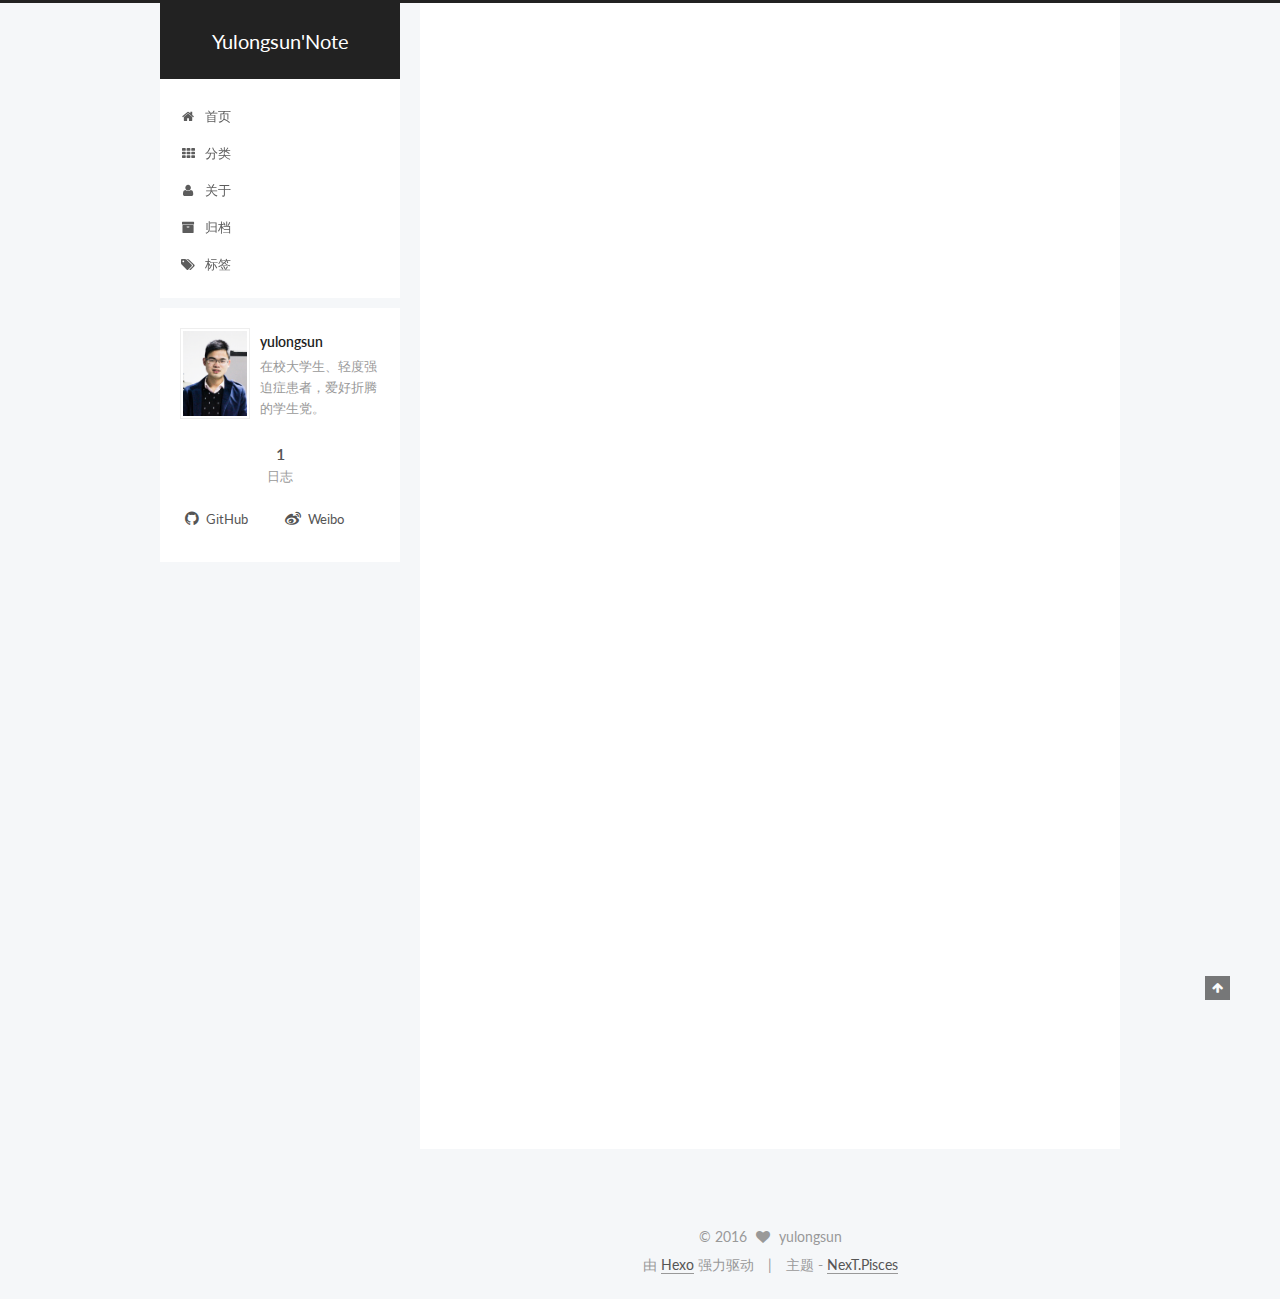
<file: index.html>
<!doctype html>



  


<html class="theme-next pisces use-motion">
<head>
  <meta charset="UTF-8"/>
<meta http-equiv="X-UA-Compatible" content="IE=edge,chrome=1" />
<meta name="viewport" content="width=device-width, initial-scale=1, maximum-scale=1"/>



<meta http-equiv="Cache-Control" content="no-transform" />
<meta http-equiv="Cache-Control" content="no-siteapp" />












  <link href="/vendors/fancybox/source/jquery.fancybox.css?v=2.1.5" rel="stylesheet" type="text/css"/>




  <link href="//fonts.googleapis.com/css?family=Lato:300,400,700,400italic&subset=latin,latin-ext" rel="stylesheet" type="text/css">



<link href="/vendors/font-awesome/css/font-awesome.min.css?v=4.4.0" rel="stylesheet" type="text/css" />

<link href="/css/main.css?v=0.5.0" rel="stylesheet" type="text/css" />


  <meta name="keywords" content="yulongsun" />








  <link rel="shortcut icon" type="image/x-icon" href="/favicon.ico?v=0.5.0" />






<meta name="description" content="在校大学生、轻度强迫症患者，爱好折腾的学生党。">
<meta property="og:type" content="website">
<meta property="og:title" content="Yulongsun'Note">
<meta property="og:url" content="http://yoursite.com/index.html">
<meta property="og:site_name" content="Yulongsun'Note">
<meta property="og:description" content="在校大学生、轻度强迫症患者，爱好折腾的学生党。">
<meta name="twitter:card" content="summary">
<meta name="twitter:title" content="Yulongsun'Note">
<meta name="twitter:description" content="在校大学生、轻度强迫症患者，爱好折腾的学生党。">



<script type="text/javascript" id="hexo.configuration">
  var NexT = window.NexT || {};
  var CONFIG = {
    scheme: 'Pisces',
    sidebar: {"position":"left","display":"post"},
    fancybox: true,
    motion: true,
    duoshuo: {
      userId: 0,
      author: '博主'
    }
  };
</script>

  <title> Yulongsun'Note </title>
</head>

<body itemscope itemtype="http://schema.org/WebPage" lang="zh-Hans">

  



  <script type="text/javascript">
    var _hmt = _hmt || [];
    (function() {
      var hm = document.createElement("script");
      hm.src = "//hm.baidu.com/hm.js?61d3ec9eb607067ec96288c03664ef80";
      var s = document.getElementsByTagName("script")[0];
      s.parentNode.insertBefore(hm, s);
    })();
  </script>








  
  
    
  

  <div class="container one-collumn sidebar-position-left 
   page-home 
 ">
    <div class="headband"></div>

    <header id="header" class="header" itemscope itemtype="http://schema.org/WPHeader">
      <div class="header-inner"><div class="site-meta ">
  

  <div class="custom-logo-site-title">
    <a href="/"  class="brand" rel="start">
      <span class="logo-line-before"><i></i></span>
      <span class="site-title">Yulongsun'Note</span>
      <span class="logo-line-after"><i></i></span>
    </a>
  </div>
  <p class="site-subtitle"></p>
</div>

<div class="site-nav-toggle">
  <button>
    <span class="btn-bar"></span>
    <span class="btn-bar"></span>
    <span class="btn-bar"></span>
  </button>
</div>

<nav class="site-nav">
  

  
    <ul id="menu" class="menu">
      
        
        <li class="menu-item menu-item-home">
          <a href="/" rel="section">
            
              <i class="menu-item-icon fa fa-home fa-fw"></i> <br />
            
            首页
          </a>
        </li>
      
        
        <li class="menu-item menu-item-categories">
          <a href="/categories" rel="section">
            
              <i class="menu-item-icon fa fa-th fa-fw"></i> <br />
            
            分类
          </a>
        </li>
      
        
        <li class="menu-item menu-item-about">
          <a href="/about" rel="section">
            
              <i class="menu-item-icon fa fa-user fa-fw"></i> <br />
            
            关于
          </a>
        </li>
      
        
        <li class="menu-item menu-item-archives">
          <a href="/archives" rel="section">
            
              <i class="menu-item-icon fa fa-archive fa-fw"></i> <br />
            
            归档
          </a>
        </li>
      
        
        <li class="menu-item menu-item-tags">
          <a href="/tags" rel="section">
            
              <i class="menu-item-icon fa fa-tags fa-fw"></i> <br />
            
            标签
          </a>
        </li>
      

      
    </ul>
  

  
</nav>

 </div>
    </header>

    <main id="main" class="main">
      <div class="main-inner">
        <div class="content-wrap">
          <div id="content" class="content">
            
  <section id="posts" class="posts-expand">
    
      

  
  

  
  
  

  <article class="post post-type-normal " itemscope itemtype="http://schema.org/Article">

    
      <header class="post-header">

        
        
          <h1 class="post-title" itemprop="name headline">
            
            
              
                
                <a class="post-title-link" href="/2016/03/25/hello-world/" itemprop="url">
                  Hello World
                </a>
              
            
          </h1>
        

        <div class="post-meta">
          <span class="post-time">
            <span class="post-meta-item-icon">
              <i class="fa fa-calendar-o"></i>
            </span>
            <span class="post-meta-item-text">发表于</span>
            <time itemprop="dateCreated" datetime="2016-03-25T00:26:24+08:00" content="2016-03-25">
              2016-03-25
            </time>
          </span>

          

          
            
              <span class="post-comments-count">
                &nbsp; | &nbsp;
                <a href="/2016/03/25/hello-world/#comments" itemprop="discussionUrl">
                  <span class="post-comments-count ds-thread-count" data-thread-key="2016/03/25/hello-world/" itemprop="commentsCount"></span>
                </a>
              </span>
            
          

          

          
          

        </div>
      </header>
    


    <div class="post-body" itemprop="articleBody">

      
      

      
        
          
            <p>Welcome to <a href="https://hexo.io/" target="_blank" rel="external">Hexo</a>! This is your very first post. Check <a href="https://hexo.io/docs/" target="_blank" rel="external">documentation</a> for more info. If you get any problems when using Hexo, you can find the answer in <a href="https://hexo.io/docs/troubleshooting.html" target="_blank" rel="external">troubleshooting</a> or you can ask me on <a href="https://github.com/hexojs/hexo/issues" target="_blank" rel="external">GitHub</a>.</p>
<h2 id="Quick-Start"><a href="#Quick-Start" class="headerlink" title="Quick Start"></a>Quick Start</h2><h3 id="Create-a-new-post"><a href="#Create-a-new-post" class="headerlink" title="Create a new post"></a>Create a new post</h3><figure class="highlight bash"><table><tr><td class="gutter"><pre><span class="line">1</span><br></pre></td><td class="code"><pre><span class="line">$ hexo new <span class="string">"My New Post"</span></span><br></pre></td></tr></table></figure>
<p>More info: <a href="https://hexo.io/docs/writing.html" target="_blank" rel="external">Writing</a></p>
<h3 id="Run-server"><a href="#Run-server" class="headerlink" title="Run server"></a>Run server</h3><figure class="highlight bash"><table><tr><td class="gutter"><pre><span class="line">1</span><br></pre></td><td class="code"><pre><span class="line">$ hexo server</span><br></pre></td></tr></table></figure>
<p>More info: <a href="https://hexo.io/docs/server.html" target="_blank" rel="external">Server</a></p>
<h3 id="Generate-static-files"><a href="#Generate-static-files" class="headerlink" title="Generate static files"></a>Generate static files</h3><figure class="highlight bash"><table><tr><td class="gutter"><pre><span class="line">1</span><br></pre></td><td class="code"><pre><span class="line">$ hexo generate</span><br></pre></td></tr></table></figure>
<p>More info: <a href="https://hexo.io/docs/generating.html" target="_blank" rel="external">Generating</a></p>
<h3 id="Deploy-to-remote-sites"><a href="#Deploy-to-remote-sites" class="headerlink" title="Deploy to remote sites"></a>Deploy to remote sites</h3><figure class="highlight bash"><table><tr><td class="gutter"><pre><span class="line">1</span><br></pre></td><td class="code"><pre><span class="line">$ hexo deploy</span><br></pre></td></tr></table></figure>
<p>More info: <a href="https://hexo.io/docs/deployment.html" target="_blank" rel="external">Deployment</a></p>

          
        
      
    </div>

    <div>
      
    </div>

    <footer class="post-footer">
      

      

      
      
        <div class="post-eof"></div>
      
    </footer>
  </article>


    
  </section>

  


          </div>
          


          

        </div>
        
          
  
  <div class="sidebar-toggle">
    <div class="sidebar-toggle-line-wrap">
      <span class="sidebar-toggle-line sidebar-toggle-line-first"></span>
      <span class="sidebar-toggle-line sidebar-toggle-line-middle"></span>
      <span class="sidebar-toggle-line sidebar-toggle-line-last"></span>
    </div>
  </div>

  <aside id="sidebar" class="sidebar">
    <div class="sidebar-inner">

      

      

      <section class="site-overview sidebar-panel  sidebar-panel-active ">
        <div class="site-author motion-element" itemprop="author" itemscope itemtype="http://schema.org/Person">
          <img class="site-author-image" itemprop="image"
               src="/images/avatar.png"
               alt="yulongsun" />
          <p class="site-author-name" itemprop="name">yulongsun</p>
          <p class="site-description motion-element" itemprop="description">在校大学生、轻度强迫症患者，爱好折腾的学生党。</p>
        </div>
        <nav class="site-state motion-element">
          <div class="site-state-item site-state-posts">
            <a href="/archives">
              <span class="site-state-item-count">1</span>
              <span class="site-state-item-name">日志</span>
            </a>
          </div>

          

          

        </nav>

        

        <div class="links-of-author motion-element">
          
            
              <span class="links-of-author-item">
                <a href="https://github.com/769824456/" target="_blank">
                  
                    <i class="fa fa-github"></i> GitHub
                  
                </a>
              </span>
            
              <span class="links-of-author-item">
                <a href="http://weibo.com/p/1005052477239215/home" target="_blank">
                  
                    <i class="fa fa-weibo"></i> Weibo
                  
                </a>
              </span>
            
          
        </div>

        
        

        
        <div class="links-of-blogroll motion-element">
          
        </div>

      </section>

      

    </div>
  </aside>


        
      </div>
    </main>

    <footer id="footer" class="footer">
      <div class="footer-inner">
        <div class="copyright" >
  
  &copy; 
  <span itemprop="copyrightYear">2016</span>
  <span class="with-love">
    <i class="fa fa-heart"></i>
  </span>
  <span class="author" itemprop="copyrightHolder">yulongsun</span>
</div>

<div class="powered-by">
  由 <a class="theme-link" href="http://hexo.io">Hexo</a> 强力驱动
</div>

<div class="theme-info">
  主题 -
  <a class="theme-link" href="https://github.com/iissnan/hexo-theme-next">
    NexT.Pisces
  </a>
</div>



      </div>
    </footer>

    <div class="back-to-top">
      <i class="fa fa-arrow-up"></i>
    </div>
  </div>

  


  




<script type="text/javascript">
  if (Object.prototype.toString.call(window.Promise) !== '[object Function]') {
    window.Promise = null;
  }
</script>


  <script type="text/javascript" src="/vendors/jquery/index.js?v=2.1.3"></script>

  <script type="text/javascript" src="/vendors/fastclick/lib/fastclick.min.js?v=1.0.6"></script>

  <script type="text/javascript" src="/vendors/jquery_lazyload/jquery.lazyload.js?v=1.9.7"></script>

  <script type="text/javascript" src="/vendors/velocity/velocity.min.js"></script>

  <script type="text/javascript" src="/vendors/velocity/velocity.ui.min.js"></script>

  <script type="text/javascript" src="/vendors/fancybox/source/jquery.fancybox.pack.js"></script>


  


  <script type="text/javascript" src="/js/src/utils.js?v=0.5.0"></script>

  <script type="text/javascript" src="/js/src/motion.js?v=0.5.0"></script>



  
  


  <script type="text/javascript" src="/js/src/affix.js?v=0.5.0"></script>

  <script type="text/javascript" src="/js/src/schemes/pisces.js?v=0.5.0"></script>



  

  


  <script type="text/javascript" src="/js/src/bootstrap.js?v=0.5.0"></script>



  

  
    
  

  <script type="text/javascript">
    var duoshuoQuery = {short_name:"yulongsun0425"};
    (function() {
      var ds = document.createElement('script');
      ds.type = 'text/javascript';ds.async = true;
      ds.id = 'duoshuo-script';
      ds.src = (document.location.protocol == 'https:' ? 'https:' : 'http:') + '//static.duoshuo.com/embed.js';
      ds.charset = 'UTF-8';
      (document.getElementsByTagName('head')[0]
      || document.getElementsByTagName('body')[0]).appendChild(ds);
    })();
  </script>

  
    
  





  
  
  

  

  

</body>
</html>
</file>
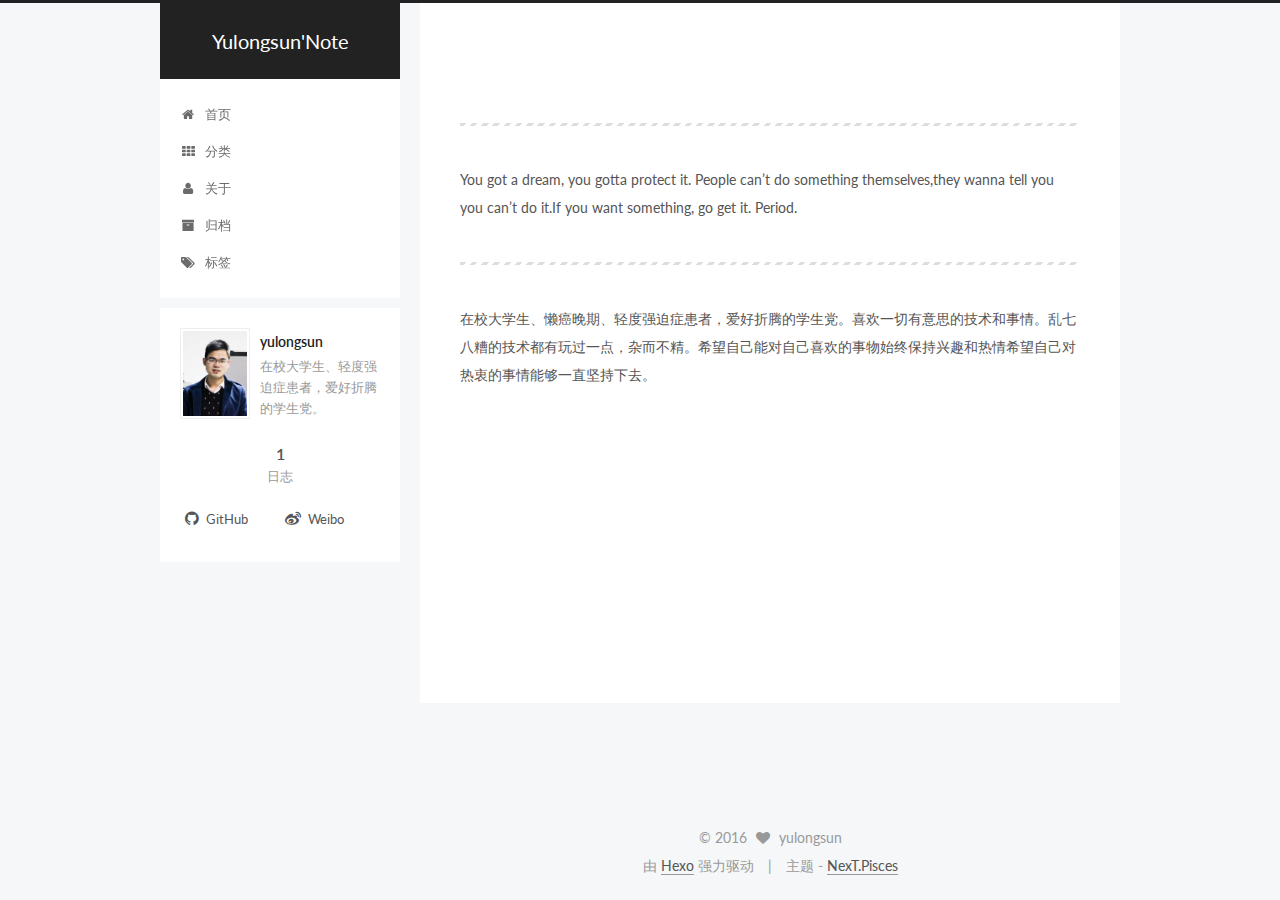
<file: about/index.html>
<!doctype html>



  


<html class="theme-next pisces use-motion">
<head>
  <meta charset="UTF-8"/>
<meta http-equiv="X-UA-Compatible" content="IE=edge,chrome=1" />
<meta name="viewport" content="width=device-width, initial-scale=1, maximum-scale=1"/>



<meta http-equiv="Cache-Control" content="no-transform" />
<meta http-equiv="Cache-Control" content="no-siteapp" />












  <link href="/vendors/fancybox/source/jquery.fancybox.css?v=2.1.5" rel="stylesheet" type="text/css"/>




  <link href="//fonts.googleapis.com/css?family=Lato:300,400,700,400italic&subset=latin,latin-ext" rel="stylesheet" type="text/css">



<link href="/vendors/font-awesome/css/font-awesome.min.css?v=4.4.0" rel="stylesheet" type="text/css" />

<link href="/css/main.css?v=0.5.0" rel="stylesheet" type="text/css" />


  <meta name="keywords" content="yulongsun" />








  <link rel="shortcut icon" type="image/x-icon" href="/favicon.ico?v=0.5.0" />






<meta name="description" content="You got a dream, you gotta protect it. People can’t do something themselves,they wanna tell you you can’t do it.If you want something, go get it. Period.

在校大学生、懒癌晚期、轻度强迫症患者，爱好折腾的学生党。喜欢一切有意思的技术和事情。乱七">
<meta property="og:type" content="website">
<meta property="og:title" content="关于">
<meta property="og:url" content="http://yoursite.com/about/index.html">
<meta property="og:site_name" content="Yulongsun'Note">
<meta property="og:description" content="You got a dream, you gotta protect it. People can’t do something themselves,they wanna tell you you can’t do it.If you want something, go get it. Period.

在校大学生、懒癌晚期、轻度强迫症患者，爱好折腾的学生党。喜欢一切有意思的技术和事情。乱七">
<meta property="og:updated_time" content="2016-03-24T18:02:54.168Z">
<meta name="twitter:card" content="summary">
<meta name="twitter:title" content="关于">
<meta name="twitter:description" content="You got a dream, you gotta protect it. People can’t do something themselves,they wanna tell you you can’t do it.If you want something, go get it. Period.

在校大学生、懒癌晚期、轻度强迫症患者，爱好折腾的学生党。喜欢一切有意思的技术和事情。乱七">



<script type="text/javascript" id="hexo.configuration">
  var NexT = window.NexT || {};
  var CONFIG = {
    scheme: 'Pisces',
    sidebar: {"position":"left","display":"post"},
    fancybox: true,
    motion: true,
    duoshuo: {
      userId: 0,
      author: '博主'
    }
  };
</script>

  <title>
  

  
    关于 | Yulongsun'Note
  
</title>
</head>

<body itemscope itemtype="http://schema.org/WebPage" lang="zh-Hans">

  



  <script type="text/javascript">
    var _hmt = _hmt || [];
    (function() {
      var hm = document.createElement("script");
      hm.src = "//hm.baidu.com/hm.js?61d3ec9eb607067ec96288c03664ef80";
      var s = document.getElementsByTagName("script")[0];
      s.parentNode.insertBefore(hm, s);
    })();
  </script>








  
  
    
  

  <div class="container one-collumn sidebar-position-left  ">
    <div class="headband"></div>

    <header id="header" class="header" itemscope itemtype="http://schema.org/WPHeader">
      <div class="header-inner"><div class="site-meta ">
  

  <div class="custom-logo-site-title">
    <a href="/"  class="brand" rel="start">
      <span class="logo-line-before"><i></i></span>
      <span class="site-title">Yulongsun'Note</span>
      <span class="logo-line-after"><i></i></span>
    </a>
  </div>
  <p class="site-subtitle"></p>
</div>

<div class="site-nav-toggle">
  <button>
    <span class="btn-bar"></span>
    <span class="btn-bar"></span>
    <span class="btn-bar"></span>
  </button>
</div>

<nav class="site-nav">
  

  
    <ul id="menu" class="menu">
      
        
        <li class="menu-item menu-item-home">
          <a href="/" rel="section">
            
              <i class="menu-item-icon fa fa-home fa-fw"></i> <br />
            
            首页
          </a>
        </li>
      
        
        <li class="menu-item menu-item-categories">
          <a href="/categories" rel="section">
            
              <i class="menu-item-icon fa fa-th fa-fw"></i> <br />
            
            分类
          </a>
        </li>
      
        
        <li class="menu-item menu-item-about">
          <a href="/about" rel="section">
            
              <i class="menu-item-icon fa fa-user fa-fw"></i> <br />
            
            关于
          </a>
        </li>
      
        
        <li class="menu-item menu-item-archives">
          <a href="/archives" rel="section">
            
              <i class="menu-item-icon fa fa-archive fa-fw"></i> <br />
            
            归档
          </a>
        </li>
      
        
        <li class="menu-item menu-item-tags">
          <a href="/tags" rel="section">
            
              <i class="menu-item-icon fa fa-tags fa-fw"></i> <br />
            
            标签
          </a>
        </li>
      

      
    </ul>
  

  
</nav>

 </div>
    </header>

    <main id="main" class="main">
      <div class="main-inner">
        <div class="content-wrap">
          <div id="content" class="content">
            

  <div id="posts" class="posts-expand">
    
    
      <hr>
<p>You got a dream, you gotta protect it. People can’t do something themselves,they wanna tell you you can’t do it.If you want something, go get it. Period.</p>
<hr>
<p>在校大学生、懒癌晚期、轻度强迫症患者，爱好折腾的学生党。喜欢一切有意思的技术和事情。乱七八糟的技术都有玩过一点，杂而不精。希望自己能对自己喜欢的事物始终保持兴趣和热情希望自己对热衷的事情能够一直坚持下去。</p>

    
  </div>


          </div>
          


          
  <div class="comments" id="comments">
    
      <div class="ds-thread" data-thread-key="about/index.html"
           data-title="关于" data-url="http://yoursite.com/about/index.html">
      </div>
    
  </div>


        </div>
        
          
  
  <div class="sidebar-toggle">
    <div class="sidebar-toggle-line-wrap">
      <span class="sidebar-toggle-line sidebar-toggle-line-first"></span>
      <span class="sidebar-toggle-line sidebar-toggle-line-middle"></span>
      <span class="sidebar-toggle-line sidebar-toggle-line-last"></span>
    </div>
  </div>

  <aside id="sidebar" class="sidebar">
    <div class="sidebar-inner">

      

      

      <section class="site-overview sidebar-panel  sidebar-panel-active ">
        <div class="site-author motion-element" itemprop="author" itemscope itemtype="http://schema.org/Person">
          <img class="site-author-image" itemprop="image"
               src="/images/avatar.png"
               alt="yulongsun" />
          <p class="site-author-name" itemprop="name">yulongsun</p>
          <p class="site-description motion-element" itemprop="description">在校大学生、轻度强迫症患者，爱好折腾的学生党。</p>
        </div>
        <nav class="site-state motion-element">
          <div class="site-state-item site-state-posts">
            <a href="/archives">
              <span class="site-state-item-count">1</span>
              <span class="site-state-item-name">日志</span>
            </a>
          </div>

          

          

        </nav>

        

        <div class="links-of-author motion-element">
          
            
              <span class="links-of-author-item">
                <a href="https://github.com/769824456/" target="_blank">
                  
                    <i class="fa fa-github"></i> GitHub
                  
                </a>
              </span>
            
              <span class="links-of-author-item">
                <a href="http://weibo.com/p/1005052477239215/home" target="_blank">
                  
                    <i class="fa fa-weibo"></i> Weibo
                  
                </a>
              </span>
            
          
        </div>

        
        

        
        <div class="links-of-blogroll motion-element">
          
        </div>

      </section>

      

    </div>
  </aside>


        
      </div>
    </main>

    <footer id="footer" class="footer">
      <div class="footer-inner">
        <div class="copyright" >
  
  &copy; 
  <span itemprop="copyrightYear">2016</span>
  <span class="with-love">
    <i class="fa fa-heart"></i>
  </span>
  <span class="author" itemprop="copyrightHolder">yulongsun</span>
</div>

<div class="powered-by">
  由 <a class="theme-link" href="http://hexo.io">Hexo</a> 强力驱动
</div>

<div class="theme-info">
  主题 -
  <a class="theme-link" href="https://github.com/iissnan/hexo-theme-next">
    NexT.Pisces
  </a>
</div>



      </div>
    </footer>

    <div class="back-to-top">
      <i class="fa fa-arrow-up"></i>
    </div>
  </div>

  


  




<script type="text/javascript">
  if (Object.prototype.toString.call(window.Promise) !== '[object Function]') {
    window.Promise = null;
  }
</script>


  <script type="text/javascript" src="/vendors/jquery/index.js?v=2.1.3"></script>

  <script type="text/javascript" src="/vendors/fastclick/lib/fastclick.min.js?v=1.0.6"></script>

  <script type="text/javascript" src="/vendors/jquery_lazyload/jquery.lazyload.js?v=1.9.7"></script>

  <script type="text/javascript" src="/vendors/velocity/velocity.min.js"></script>

  <script type="text/javascript" src="/vendors/velocity/velocity.ui.min.js"></script>

  <script type="text/javascript" src="/vendors/fancybox/source/jquery.fancybox.pack.js"></script>


  


  <script type="text/javascript" src="/js/src/utils.js?v=0.5.0"></script>

  <script type="text/javascript" src="/js/src/motion.js?v=0.5.0"></script>



  
  


  <script type="text/javascript" src="/js/src/affix.js?v=0.5.0"></script>

  <script type="text/javascript" src="/js/src/schemes/pisces.js?v=0.5.0"></script>



  

  


  <script type="text/javascript" src="/js/src/bootstrap.js?v=0.5.0"></script>



  

  
    
  

  <script type="text/javascript">
    var duoshuoQuery = {short_name:"yulongsun0425"};
    (function() {
      var ds = document.createElement('script');
      ds.type = 'text/javascript';ds.async = true;
      ds.id = 'duoshuo-script';
      ds.src = (document.location.protocol == 'https:' ? 'https:' : 'http:') + '//static.duoshuo.com/embed.js';
      ds.charset = 'UTF-8';
      (document.getElementsByTagName('head')[0]
      || document.getElementsByTagName('body')[0]).appendChild(ds);
    })();
  </script>

  
    
  





  
  
  

  

  

</body>
</html>
</file>
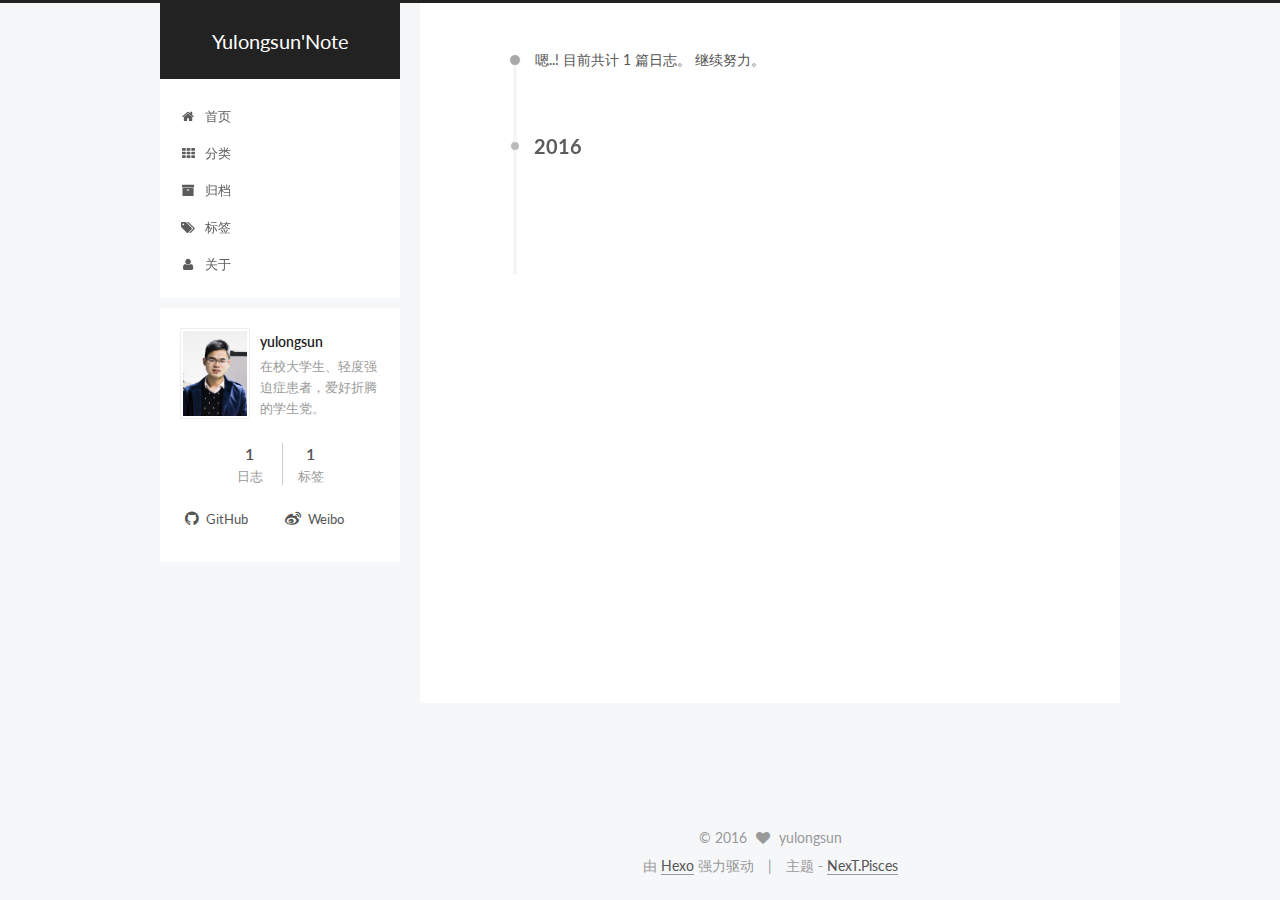
<file: archives/index.html>
<!doctype html>



  


<html class="theme-next pisces use-motion">
<head>
  <meta charset="UTF-8"/>
<meta http-equiv="X-UA-Compatible" content="IE=edge,chrome=1" />
<meta name="viewport" content="width=device-width, initial-scale=1, maximum-scale=1"/>



<meta http-equiv="Cache-Control" content="no-transform" />
<meta http-equiv="Cache-Control" content="no-siteapp" />












  <link href="/vendors/fancybox/source/jquery.fancybox.css?v=2.1.5" rel="stylesheet" type="text/css"/>




  <link href="//fonts.googleapis.com/css?family=Lato:300,400,700,400italic&subset=latin,latin-ext" rel="stylesheet" type="text/css">



<link href="/vendors/font-awesome/css/font-awesome.min.css?v=4.4.0" rel="stylesheet" type="text/css" />

<link href="/css/main.css?v=0.5.0" rel="stylesheet" type="text/css" />


  <meta name="keywords" content="yulongsun" />








  <link rel="shortcut icon" type="image/x-icon" href="/favicon.ico?v=0.5.0" />






<meta name="description" content="在校大学生、轻度强迫症患者，爱好折腾的学生党。">
<meta property="og:type" content="website">
<meta property="og:title" content="Yulongsun'Note">
<meta property="og:url" content="http://yoursite.com/archives/index.html">
<meta property="og:site_name" content="Yulongsun'Note">
<meta property="og:description" content="在校大学生、轻度强迫症患者，爱好折腾的学生党。">
<meta name="twitter:card" content="summary">
<meta name="twitter:title" content="Yulongsun'Note">
<meta name="twitter:description" content="在校大学生、轻度强迫症患者，爱好折腾的学生党。">



<script type="text/javascript" id="hexo.configuration">
  var NexT = window.NexT || {};
  var CONFIG = {
    scheme: 'Pisces',
    sidebar: {"position":"left","display":"post"},
    fancybox: true,
    motion: true,
    duoshuo: {
      userId: 0,
      author: '博主'
    }
  };
</script>

  <title> 归档 | Yulongsun'Note </title>
</head>

<body itemscope itemtype="http://schema.org/WebPage" lang="zh-Hans">

  



  <script type="text/javascript">
    var _hmt = _hmt || [];
    (function() {
      var hm = document.createElement("script");
      hm.src = "//hm.baidu.com/hm.js?61d3ec9eb607067ec96288c03664ef80";
      var s = document.getElementsByTagName("script")[0];
      s.parentNode.insertBefore(hm, s);
    })();
  </script>








  
  
    
  

  <div class="container one-collumn sidebar-position-left  page-archive  ">
    <div class="headband"></div>

    <header id="header" class="header" itemscope itemtype="http://schema.org/WPHeader">
      <div class="header-inner"><div class="site-meta ">
  

  <div class="custom-logo-site-title">
    <a href="/"  class="brand" rel="start">
      <span class="logo-line-before"><i></i></span>
      <span class="site-title">Yulongsun'Note</span>
      <span class="logo-line-after"><i></i></span>
    </a>
  </div>
  <p class="site-subtitle"></p>
</div>

<div class="site-nav-toggle">
  <button>
    <span class="btn-bar"></span>
    <span class="btn-bar"></span>
    <span class="btn-bar"></span>
  </button>
</div>

<nav class="site-nav">
  

  
    <ul id="menu" class="menu">
      
        
        <li class="menu-item menu-item-home">
          <a href="/" rel="section">
            
              <i class="menu-item-icon fa fa-home fa-fw"></i> <br />
            
            首页
          </a>
        </li>
      
        
        <li class="menu-item menu-item-categories">
          <a href="/categories" rel="section">
            
              <i class="menu-item-icon fa fa-th fa-fw"></i> <br />
            
            分类
          </a>
        </li>
      
        
        <li class="menu-item menu-item-archives">
          <a href="/archives" rel="section">
            
              <i class="menu-item-icon fa fa-archive fa-fw"></i> <br />
            
            归档
          </a>
        </li>
      
        
        <li class="menu-item menu-item-tags">
          <a href="/tags" rel="section">
            
              <i class="menu-item-icon fa fa-tags fa-fw"></i> <br />
            
            标签
          </a>
        </li>
      
        
        <li class="menu-item menu-item-about">
          <a href="/about" rel="section">
            
              <i class="menu-item-icon fa fa-user fa-fw"></i> <br />
            
            关于
          </a>
        </li>
      

      
    </ul>
  

  
</nav>

 </div>
    </header>

    <main id="main" class="main">
      <div class="main-inner">
        <div class="content-wrap">
          <div id="content" class="content">
            

  <section id="posts" class="posts-collapse">
    <span class="archive-move-on"></span>

    <span class="archive-page-counter">
      
      
      
        
      
      嗯..! 目前共计 1 篇日志。 继续努力。
    </span>

    

      
      
      

      
        
        <div class="collection-title">
          <h2 class="archive-year motion-element" id="archive-year-2016">2016</h2>
        </div>
      
      

      

  <article class="post post-type-categories" itemscope itemtype="http://schema.org/Article">
    <header class="post-header">

      <h1 class="post-title">
        
            <a class="post-title-link" href="/2016/03/25/Android 学习资料收集/" itemprop="url">
              
                <span itemprop="name">Android 学习资料收集</span>
              
            </a>
        
      </h1>

      <div class="post-meta">
        <time class="post-time" itemprop="dateCreated"
              datetime="2016-03-25T10:54:59+08:00"
              content="2016-03-25" >
          03-25
        </time>
      </div>

    </header>
  </article>



    

  </section>

  



          </div>
          


          

        </div>
        
          
  
  <div class="sidebar-toggle">
    <div class="sidebar-toggle-line-wrap">
      <span class="sidebar-toggle-line sidebar-toggle-line-first"></span>
      <span class="sidebar-toggle-line sidebar-toggle-line-middle"></span>
      <span class="sidebar-toggle-line sidebar-toggle-line-last"></span>
    </div>
  </div>

  <aside id="sidebar" class="sidebar">
    <div class="sidebar-inner">

      

      

      <section class="site-overview sidebar-panel  sidebar-panel-active ">
        <div class="site-author motion-element" itemprop="author" itemscope itemtype="http://schema.org/Person">
          <img class="site-author-image" itemprop="image"
               src="/images/avatar.png"
               alt="yulongsun" />
          <p class="site-author-name" itemprop="name">yulongsun</p>
          <p class="site-description motion-element" itemprop="description">在校大学生、轻度强迫症患者，爱好折腾的学生党。</p>
        </div>
        <nav class="site-state motion-element">
          <div class="site-state-item site-state-posts">
            <a href="/archives">
              <span class="site-state-item-count">1</span>
              <span class="site-state-item-name">日志</span>
            </a>
          </div>

          

          
            <div class="site-state-item site-state-tags">
              <a href="/tags">
                <span class="site-state-item-count">1</span>
                <span class="site-state-item-name">标签</span>
              </a>
            </div>
          

        </nav>

        

        <div class="links-of-author motion-element">
          
            
              <span class="links-of-author-item">
                <a href="https://github.com/769824456/" target="_blank">
                  
                    <i class="fa fa-github"></i> GitHub
                  
                </a>
              </span>
            
              <span class="links-of-author-item">
                <a href="http://weibo.com/p/1005052477239215/home" target="_blank">
                  
                    <i class="fa fa-weibo"></i> Weibo
                  
                </a>
              </span>
            
          
        </div>

        
        

        
        <div class="links-of-blogroll motion-element">
          
        </div>

      </section>

      

    </div>
  </aside>


        
      </div>
    </main>

    <footer id="footer" class="footer">
      <div class="footer-inner">
        <div class="copyright" >
  
  &copy; 
  <span itemprop="copyrightYear">2016</span>
  <span class="with-love">
    <i class="fa fa-heart"></i>
  </span>
  <span class="author" itemprop="copyrightHolder">yulongsun</span>
</div>

<div class="powered-by">
  由 <a class="theme-link" href="http://hexo.io">Hexo</a> 强力驱动
</div>

<div class="theme-info">
  主题 -
  <a class="theme-link" href="https://github.com/iissnan/hexo-theme-next">
    NexT.Pisces
  </a>
</div>



      </div>
    </footer>

    <div class="back-to-top">
      <i class="fa fa-arrow-up"></i>
    </div>
  </div>

  


  




<script type="text/javascript">
  if (Object.prototype.toString.call(window.Promise) !== '[object Function]') {
    window.Promise = null;
  }
</script>


  <script type="text/javascript" src="/vendors/jquery/index.js?v=2.1.3"></script>

  <script type="text/javascript" src="/vendors/fastclick/lib/fastclick.min.js?v=1.0.6"></script>

  <script type="text/javascript" src="/vendors/jquery_lazyload/jquery.lazyload.js?v=1.9.7"></script>

  <script type="text/javascript" src="/vendors/velocity/velocity.min.js"></script>

  <script type="text/javascript" src="/vendors/velocity/velocity.ui.min.js"></script>

  <script type="text/javascript" src="/vendors/fancybox/source/jquery.fancybox.pack.js"></script>


  


  <script type="text/javascript" src="/js/src/utils.js?v=0.5.0"></script>

  <script type="text/javascript" src="/js/src/motion.js?v=0.5.0"></script>



  
  


  <script type="text/javascript" src="/js/src/affix.js?v=0.5.0"></script>

  <script type="text/javascript" src="/js/src/schemes/pisces.js?v=0.5.0"></script>



  
  
    <script type="text/javascript" id="motion.page.archive">
      $('.archive-year').velocity('transition.slideLeftIn');
    </script>
  


  


  <script type="text/javascript" src="/js/src/bootstrap.js?v=0.5.0"></script>



  

  
    
  

  <script type="text/javascript">
    var duoshuoQuery = {short_name:"yulongsun0425"};
    (function() {
      var ds = document.createElement('script');
      ds.type = 'text/javascript';ds.async = true;
      ds.id = 'duoshuo-script';
      ds.src = (document.location.protocol == 'https:' ? 'https:' : 'http:') + '//static.duoshuo.com/embed.js';
      ds.charset = 'UTF-8';
      (document.getElementsByTagName('head')[0]
      || document.getElementsByTagName('body')[0]).appendChild(ds);
    })();
  </script>

  
    
  





  
  
  

  

  

</body>
</html>
</file>
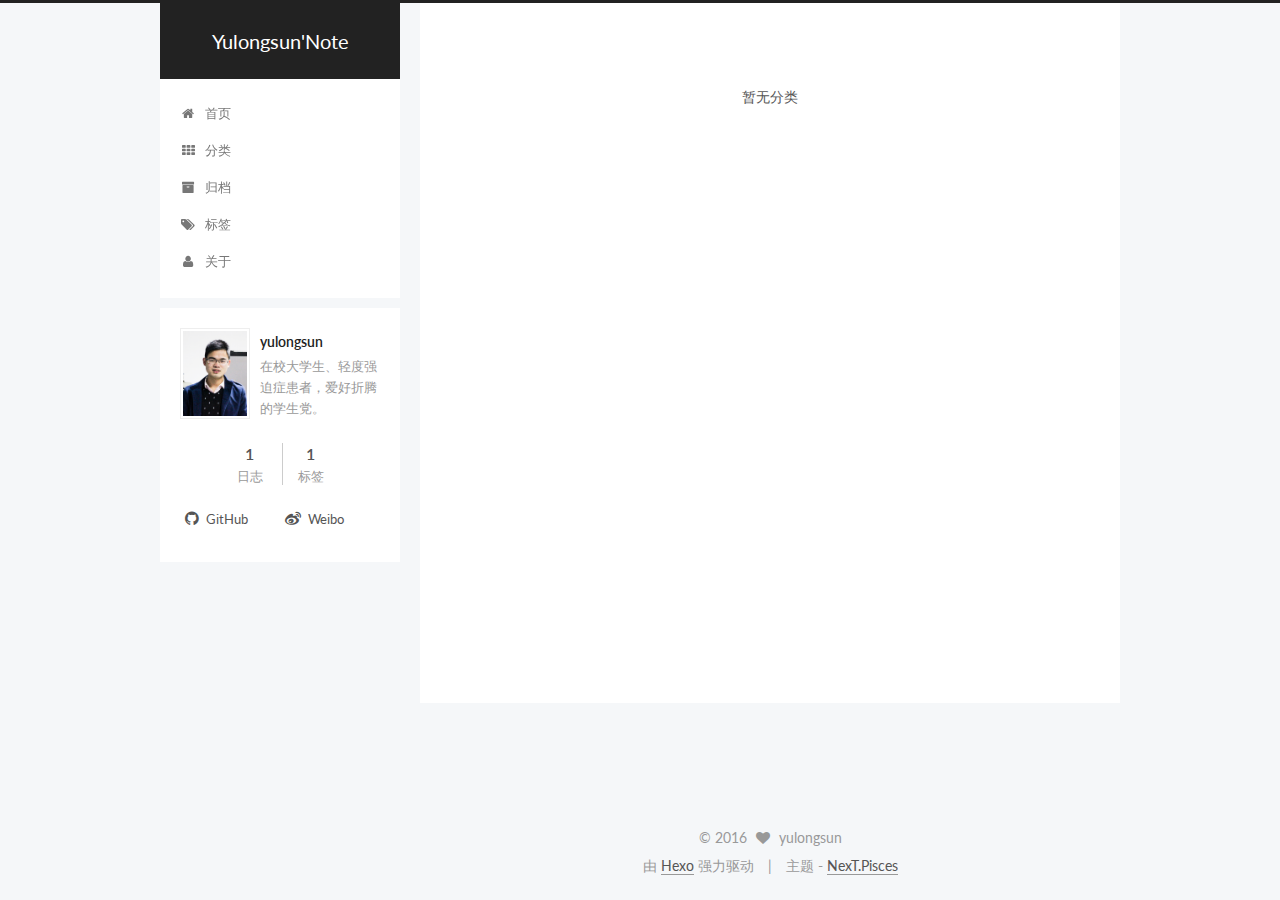
<file: categories/index.html>
<!doctype html>



  


<html class="theme-next pisces use-motion">
<head>
  <meta charset="UTF-8"/>
<meta http-equiv="X-UA-Compatible" content="IE=edge,chrome=1" />
<meta name="viewport" content="width=device-width, initial-scale=1, maximum-scale=1"/>



<meta http-equiv="Cache-Control" content="no-transform" />
<meta http-equiv="Cache-Control" content="no-siteapp" />












  <link href="/vendors/fancybox/source/jquery.fancybox.css?v=2.1.5" rel="stylesheet" type="text/css"/>




  <link href="//fonts.googleapis.com/css?family=Lato:300,400,700,400italic&subset=latin,latin-ext" rel="stylesheet" type="text/css">



<link href="/vendors/font-awesome/css/font-awesome.min.css?v=4.4.0" rel="stylesheet" type="text/css" />

<link href="/css/main.css?v=0.5.0" rel="stylesheet" type="text/css" />


  <meta name="keywords" content="yulongsun" />








  <link rel="shortcut icon" type="image/x-icon" href="/favicon.ico?v=0.5.0" />






<meta name="description" content="在校大学生、轻度强迫症患者，爱好折腾的学生党。">
<meta property="og:type" content="website">
<meta property="og:title" content="categories">
<meta property="og:url" content="http://yoursite.com/categories/index.html">
<meta property="og:site_name" content="Yulongsun'Note">
<meta property="og:description" content="在校大学生、轻度强迫症患者，爱好折腾的学生党。">
<meta property="og:updated_time" content="2016-03-25T03:09:52.817Z">
<meta name="twitter:card" content="summary">
<meta name="twitter:title" content="categories">
<meta name="twitter:description" content="在校大学生、轻度强迫症患者，爱好折腾的学生党。">



<script type="text/javascript" id="hexo.configuration">
  var NexT = window.NexT || {};
  var CONFIG = {
    scheme: 'Pisces',
    sidebar: {"position":"left","display":"post"},
    fancybox: true,
    motion: true,
    duoshuo: {
      userId: 0,
      author: '博主'
    }
  };
</script>

  <title>
  

  
    分类 | Yulongsun'Note
  
</title>
</head>

<body itemscope itemtype="http://schema.org/WebPage" lang="zh-Hans">

  



  <script type="text/javascript">
    var _hmt = _hmt || [];
    (function() {
      var hm = document.createElement("script");
      hm.src = "//hm.baidu.com/hm.js?61d3ec9eb607067ec96288c03664ef80";
      var s = document.getElementsByTagName("script")[0];
      s.parentNode.insertBefore(hm, s);
    })();
  </script>








  
  
    
  

  <div class="container one-collumn sidebar-position-left  ">
    <div class="headband"></div>

    <header id="header" class="header" itemscope itemtype="http://schema.org/WPHeader">
      <div class="header-inner"><div class="site-meta ">
  

  <div class="custom-logo-site-title">
    <a href="/"  class="brand" rel="start">
      <span class="logo-line-before"><i></i></span>
      <span class="site-title">Yulongsun'Note</span>
      <span class="logo-line-after"><i></i></span>
    </a>
  </div>
  <p class="site-subtitle"></p>
</div>

<div class="site-nav-toggle">
  <button>
    <span class="btn-bar"></span>
    <span class="btn-bar"></span>
    <span class="btn-bar"></span>
  </button>
</div>

<nav class="site-nav">
  

  
    <ul id="menu" class="menu">
      
        
        <li class="menu-item menu-item-home">
          <a href="/" rel="section">
            
              <i class="menu-item-icon fa fa-home fa-fw"></i> <br />
            
            首页
          </a>
        </li>
      
        
        <li class="menu-item menu-item-categories">
          <a href="/categories" rel="section">
            
              <i class="menu-item-icon fa fa-th fa-fw"></i> <br />
            
            分类
          </a>
        </li>
      
        
        <li class="menu-item menu-item-archives">
          <a href="/archives" rel="section">
            
              <i class="menu-item-icon fa fa-archive fa-fw"></i> <br />
            
            归档
          </a>
        </li>
      
        
        <li class="menu-item menu-item-tags">
          <a href="/tags" rel="section">
            
              <i class="menu-item-icon fa fa-tags fa-fw"></i> <br />
            
            标签
          </a>
        </li>
      
        
        <li class="menu-item menu-item-about">
          <a href="/about" rel="section">
            
              <i class="menu-item-icon fa fa-user fa-fw"></i> <br />
            
            关于
          </a>
        </li>
      

      
    </ul>
  

  
</nav>

 </div>
    </header>

    <main id="main" class="main">
      <div class="main-inner">
        <div class="content-wrap">
          <div id="content" class="content">
            

  <div id="posts" class="posts-expand">
    
    
      <div class="category-all-page">
        <div class="category-all-title">
            暂无分类
        </div>
        <div class="category-all">
          
        </div>
      </div>
    
  </div>


          </div>
          


          
  <div class="comments" id="comments">
    
      <div class="ds-thread" data-thread-key="categories/index.html"
           data-title="categories" data-url="http://yoursite.com/categories/index.html">
      </div>
    
  </div>


        </div>
        
          
  
  <div class="sidebar-toggle">
    <div class="sidebar-toggle-line-wrap">
      <span class="sidebar-toggle-line sidebar-toggle-line-first"></span>
      <span class="sidebar-toggle-line sidebar-toggle-line-middle"></span>
      <span class="sidebar-toggle-line sidebar-toggle-line-last"></span>
    </div>
  </div>

  <aside id="sidebar" class="sidebar">
    <div class="sidebar-inner">

      

      

      <section class="site-overview sidebar-panel  sidebar-panel-active ">
        <div class="site-author motion-element" itemprop="author" itemscope itemtype="http://schema.org/Person">
          <img class="site-author-image" itemprop="image"
               src="/images/avatar.png"
               alt="yulongsun" />
          <p class="site-author-name" itemprop="name">yulongsun</p>
          <p class="site-description motion-element" itemprop="description">在校大学生、轻度强迫症患者，爱好折腾的学生党。</p>
        </div>
        <nav class="site-state motion-element">
          <div class="site-state-item site-state-posts">
            <a href="/archives">
              <span class="site-state-item-count">1</span>
              <span class="site-state-item-name">日志</span>
            </a>
          </div>

          

          
            <div class="site-state-item site-state-tags">
              <a href="/tags">
                <span class="site-state-item-count">1</span>
                <span class="site-state-item-name">标签</span>
              </a>
            </div>
          

        </nav>

        

        <div class="links-of-author motion-element">
          
            
              <span class="links-of-author-item">
                <a href="https://github.com/769824456/" target="_blank">
                  
                    <i class="fa fa-github"></i> GitHub
                  
                </a>
              </span>
            
              <span class="links-of-author-item">
                <a href="http://weibo.com/p/1005052477239215/home" target="_blank">
                  
                    <i class="fa fa-weibo"></i> Weibo
                  
                </a>
              </span>
            
          
        </div>

        
        

        
        <div class="links-of-blogroll motion-element">
          
        </div>

      </section>

      

    </div>
  </aside>


        
      </div>
    </main>

    <footer id="footer" class="footer">
      <div class="footer-inner">
        <div class="copyright" >
  
  &copy; 
  <span itemprop="copyrightYear">2016</span>
  <span class="with-love">
    <i class="fa fa-heart"></i>
  </span>
  <span class="author" itemprop="copyrightHolder">yulongsun</span>
</div>

<div class="powered-by">
  由 <a class="theme-link" href="http://hexo.io">Hexo</a> 强力驱动
</div>

<div class="theme-info">
  主题 -
  <a class="theme-link" href="https://github.com/iissnan/hexo-theme-next">
    NexT.Pisces
  </a>
</div>



      </div>
    </footer>

    <div class="back-to-top">
      <i class="fa fa-arrow-up"></i>
    </div>
  </div>

  


  




<script type="text/javascript">
  if (Object.prototype.toString.call(window.Promise) !== '[object Function]') {
    window.Promise = null;
  }
</script>


  <script type="text/javascript" src="/vendors/jquery/index.js?v=2.1.3"></script>

  <script type="text/javascript" src="/vendors/fastclick/lib/fastclick.min.js?v=1.0.6"></script>

  <script type="text/javascript" src="/vendors/jquery_lazyload/jquery.lazyload.js?v=1.9.7"></script>

  <script type="text/javascript" src="/vendors/velocity/velocity.min.js"></script>

  <script type="text/javascript" src="/vendors/velocity/velocity.ui.min.js"></script>

  <script type="text/javascript" src="/vendors/fancybox/source/jquery.fancybox.pack.js"></script>


  


  <script type="text/javascript" src="/js/src/utils.js?v=0.5.0"></script>

  <script type="text/javascript" src="/js/src/motion.js?v=0.5.0"></script>



  
  


  <script type="text/javascript" src="/js/src/affix.js?v=0.5.0"></script>

  <script type="text/javascript" src="/js/src/schemes/pisces.js?v=0.5.0"></script>



  

  


  <script type="text/javascript" src="/js/src/bootstrap.js?v=0.5.0"></script>



  

  
    
  

  <script type="text/javascript">
    var duoshuoQuery = {short_name:"yulongsun0425"};
    (function() {
      var ds = document.createElement('script');
      ds.type = 'text/javascript';ds.async = true;
      ds.id = 'duoshuo-script';
      ds.src = (document.location.protocol == 'https:' ? 'https:' : 'http:') + '//static.duoshuo.com/embed.js';
      ds.charset = 'UTF-8';
      (document.getElementsByTagName('head')[0]
      || document.getElementsByTagName('body')[0]).appendChild(ds);
    })();
  </script>

  
    
  





  
  
  

  

  

</body>
</html>
</file>
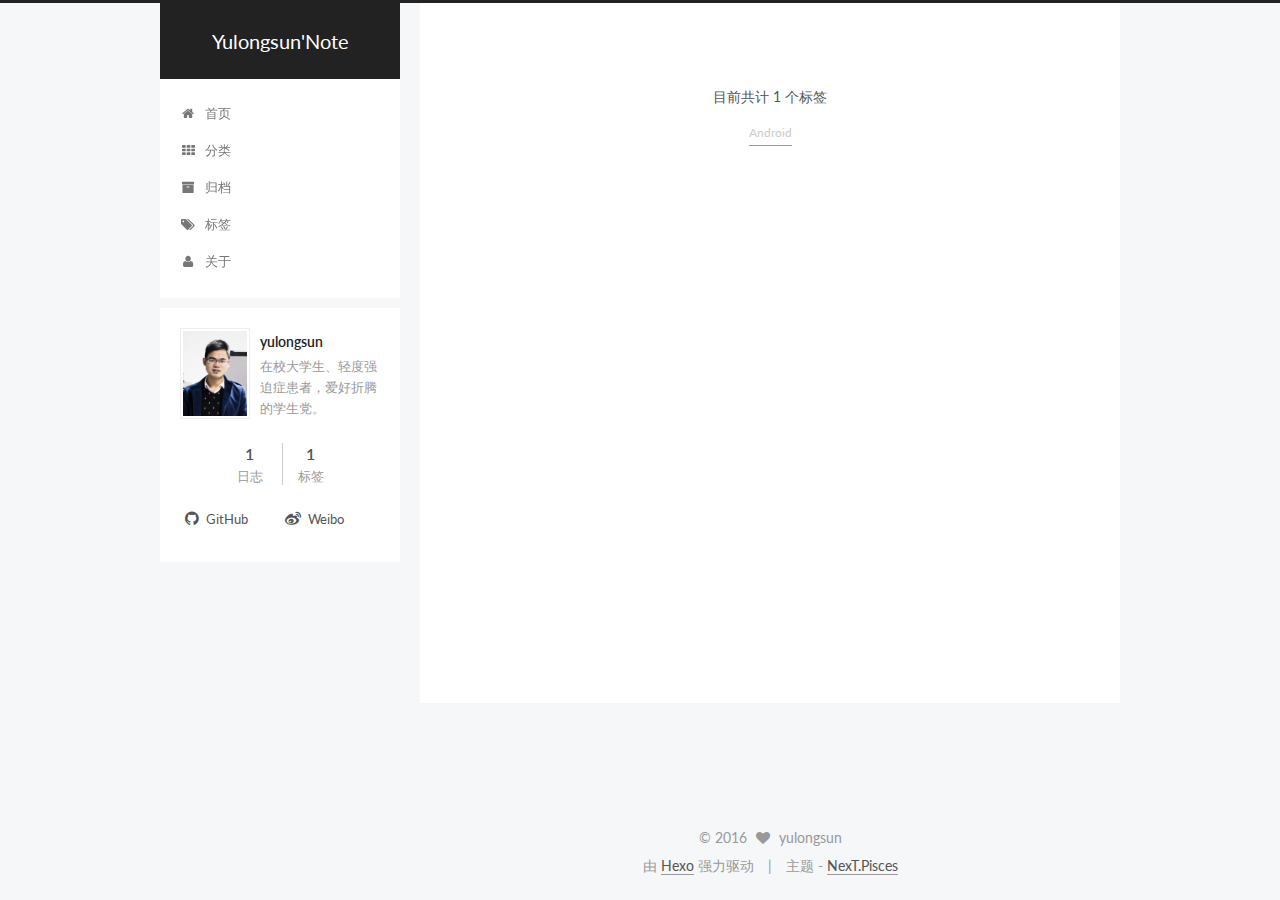
<file: tags/index.html>
<!doctype html>



  


<html class="theme-next pisces use-motion">
<head>
  <meta charset="UTF-8"/>
<meta http-equiv="X-UA-Compatible" content="IE=edge,chrome=1" />
<meta name="viewport" content="width=device-width, initial-scale=1, maximum-scale=1"/>



<meta http-equiv="Cache-Control" content="no-transform" />
<meta http-equiv="Cache-Control" content="no-siteapp" />












  <link href="/vendors/fancybox/source/jquery.fancybox.css?v=2.1.5" rel="stylesheet" type="text/css"/>




  <link href="//fonts.googleapis.com/css?family=Lato:300,400,700,400italic&subset=latin,latin-ext" rel="stylesheet" type="text/css">



<link href="/vendors/font-awesome/css/font-awesome.min.css?v=4.4.0" rel="stylesheet" type="text/css" />

<link href="/css/main.css?v=0.5.0" rel="stylesheet" type="text/css" />


  <meta name="keywords" content="yulongsun" />








  <link rel="shortcut icon" type="image/x-icon" href="/favicon.ico?v=0.5.0" />






<meta name="description" content="在校大学生、轻度强迫症患者，爱好折腾的学生党。">
<meta property="og:type" content="website">
<meta property="og:title" content="tags">
<meta property="og:url" content="http://yoursite.com/tags/index.html">
<meta property="og:site_name" content="Yulongsun'Note">
<meta property="og:description" content="在校大学生、轻度强迫症患者，爱好折腾的学生党。">
<meta property="og:updated_time" content="2016-03-25T03:00:42.462Z">
<meta name="twitter:card" content="summary">
<meta name="twitter:title" content="tags">
<meta name="twitter:description" content="在校大学生、轻度强迫症患者，爱好折腾的学生党。">



<script type="text/javascript" id="hexo.configuration">
  var NexT = window.NexT || {};
  var CONFIG = {
    scheme: 'Pisces',
    sidebar: {"position":"left","display":"post"},
    fancybox: true,
    motion: true,
    duoshuo: {
      userId: 0,
      author: '博主'
    }
  };
</script>

  <title>
  

  
    标签 | Yulongsun'Note
  
</title>
</head>

<body itemscope itemtype="http://schema.org/WebPage" lang="zh-Hans">

  



  <script type="text/javascript">
    var _hmt = _hmt || [];
    (function() {
      var hm = document.createElement("script");
      hm.src = "//hm.baidu.com/hm.js?61d3ec9eb607067ec96288c03664ef80";
      var s = document.getElementsByTagName("script")[0];
      s.parentNode.insertBefore(hm, s);
    })();
  </script>








  
  
    
  

  <div class="container one-collumn sidebar-position-left  ">
    <div class="headband"></div>

    <header id="header" class="header" itemscope itemtype="http://schema.org/WPHeader">
      <div class="header-inner"><div class="site-meta ">
  

  <div class="custom-logo-site-title">
    <a href="/"  class="brand" rel="start">
      <span class="logo-line-before"><i></i></span>
      <span class="site-title">Yulongsun'Note</span>
      <span class="logo-line-after"><i></i></span>
    </a>
  </div>
  <p class="site-subtitle"></p>
</div>

<div class="site-nav-toggle">
  <button>
    <span class="btn-bar"></span>
    <span class="btn-bar"></span>
    <span class="btn-bar"></span>
  </button>
</div>

<nav class="site-nav">
  

  
    <ul id="menu" class="menu">
      
        
        <li class="menu-item menu-item-home">
          <a href="/" rel="section">
            
              <i class="menu-item-icon fa fa-home fa-fw"></i> <br />
            
            首页
          </a>
        </li>
      
        
        <li class="menu-item menu-item-categories">
          <a href="/categories" rel="section">
            
              <i class="menu-item-icon fa fa-th fa-fw"></i> <br />
            
            分类
          </a>
        </li>
      
        
        <li class="menu-item menu-item-archives">
          <a href="/archives" rel="section">
            
              <i class="menu-item-icon fa fa-archive fa-fw"></i> <br />
            
            归档
          </a>
        </li>
      
        
        <li class="menu-item menu-item-tags">
          <a href="/tags" rel="section">
            
              <i class="menu-item-icon fa fa-tags fa-fw"></i> <br />
            
            标签
          </a>
        </li>
      
        
        <li class="menu-item menu-item-about">
          <a href="/about" rel="section">
            
              <i class="menu-item-icon fa fa-user fa-fw"></i> <br />
            
            关于
          </a>
        </li>
      

      
    </ul>
  

  
</nav>

 </div>
    </header>

    <main id="main" class="main">
      <div class="main-inner">
        <div class="content-wrap">
          <div id="content" class="content">
            

  <div id="posts" class="posts-expand">
    
    
      <div class="tag-cloud">
        <div class="tag-cloud-title">
            目前共计 1 个标签
        </div>
        <div class="tag-cloud-tags">
          <a href="/tags/Android/" style="font-size: 12px; color: #ccc">Android</a>
        </div>
      </div>
    
  </div>


          </div>
          


          

        </div>
        
          
  
  <div class="sidebar-toggle">
    <div class="sidebar-toggle-line-wrap">
      <span class="sidebar-toggle-line sidebar-toggle-line-first"></span>
      <span class="sidebar-toggle-line sidebar-toggle-line-middle"></span>
      <span class="sidebar-toggle-line sidebar-toggle-line-last"></span>
    </div>
  </div>

  <aside id="sidebar" class="sidebar">
    <div class="sidebar-inner">

      

      

      <section class="site-overview sidebar-panel  sidebar-panel-active ">
        <div class="site-author motion-element" itemprop="author" itemscope itemtype="http://schema.org/Person">
          <img class="site-author-image" itemprop="image"
               src="/images/avatar.png"
               alt="yulongsun" />
          <p class="site-author-name" itemprop="name">yulongsun</p>
          <p class="site-description motion-element" itemprop="description">在校大学生、轻度强迫症患者，爱好折腾的学生党。</p>
        </div>
        <nav class="site-state motion-element">
          <div class="site-state-item site-state-posts">
            <a href="/archives">
              <span class="site-state-item-count">1</span>
              <span class="site-state-item-name">日志</span>
            </a>
          </div>

          

          
            <div class="site-state-item site-state-tags">
              <a href="/tags">
                <span class="site-state-item-count">1</span>
                <span class="site-state-item-name">标签</span>
              </a>
            </div>
          

        </nav>

        

        <div class="links-of-author motion-element">
          
            
              <span class="links-of-author-item">
                <a href="https://github.com/769824456/" target="_blank">
                  
                    <i class="fa fa-github"></i> GitHub
                  
                </a>
              </span>
            
              <span class="links-of-author-item">
                <a href="http://weibo.com/p/1005052477239215/home" target="_blank">
                  
                    <i class="fa fa-weibo"></i> Weibo
                  
                </a>
              </span>
            
          
        </div>

        
        

        
        <div class="links-of-blogroll motion-element">
          
        </div>

      </section>

      

    </div>
  </aside>


        
      </div>
    </main>

    <footer id="footer" class="footer">
      <div class="footer-inner">
        <div class="copyright" >
  
  &copy; 
  <span itemprop="copyrightYear">2016</span>
  <span class="with-love">
    <i class="fa fa-heart"></i>
  </span>
  <span class="author" itemprop="copyrightHolder">yulongsun</span>
</div>

<div class="powered-by">
  由 <a class="theme-link" href="http://hexo.io">Hexo</a> 强力驱动
</div>

<div class="theme-info">
  主题 -
  <a class="theme-link" href="https://github.com/iissnan/hexo-theme-next">
    NexT.Pisces
  </a>
</div>



      </div>
    </footer>

    <div class="back-to-top">
      <i class="fa fa-arrow-up"></i>
    </div>
  </div>

  


  




<script type="text/javascript">
  if (Object.prototype.toString.call(window.Promise) !== '[object Function]') {
    window.Promise = null;
  }
</script>


  <script type="text/javascript" src="/vendors/jquery/index.js?v=2.1.3"></script>

  <script type="text/javascript" src="/vendors/fastclick/lib/fastclick.min.js?v=1.0.6"></script>

  <script type="text/javascript" src="/vendors/jquery_lazyload/jquery.lazyload.js?v=1.9.7"></script>

  <script type="text/javascript" src="/vendors/velocity/velocity.min.js"></script>

  <script type="text/javascript" src="/vendors/velocity/velocity.ui.min.js"></script>

  <script type="text/javascript" src="/vendors/fancybox/source/jquery.fancybox.pack.js"></script>


  


  <script type="text/javascript" src="/js/src/utils.js?v=0.5.0"></script>

  <script type="text/javascript" src="/js/src/motion.js?v=0.5.0"></script>



  
  


  <script type="text/javascript" src="/js/src/affix.js?v=0.5.0"></script>

  <script type="text/javascript" src="/js/src/schemes/pisces.js?v=0.5.0"></script>



  

  


  <script type="text/javascript" src="/js/src/bootstrap.js?v=0.5.0"></script>



  

  
    
  

  <script type="text/javascript">
    var duoshuoQuery = {short_name:"yulongsun0425"};
    (function() {
      var ds = document.createElement('script');
      ds.type = 'text/javascript';ds.async = true;
      ds.id = 'duoshuo-script';
      ds.src = (document.location.protocol == 'https:' ? 'https:' : 'http:') + '//static.duoshuo.com/embed.js';
      ds.charset = 'UTF-8';
      (document.getElementsByTagName('head')[0]
      || document.getElementsByTagName('body')[0]).appendChild(ds);
    })();
  </script>

  
    
  





  
  
  

  

  

</body>
</html>
</file>
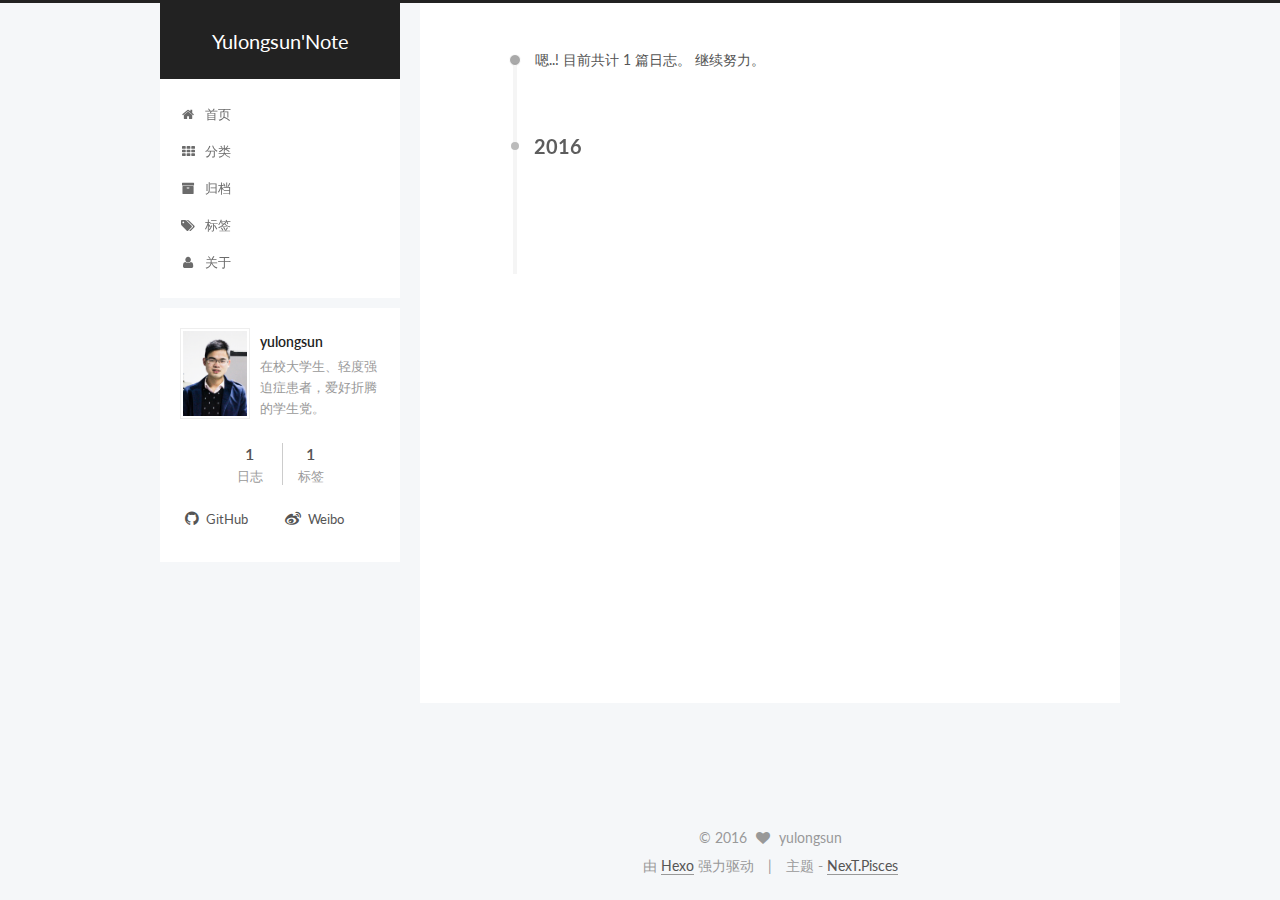
<file: archives/2016/index.html>
<!doctype html>



  


<html class="theme-next pisces use-motion">
<head>
  <meta charset="UTF-8"/>
<meta http-equiv="X-UA-Compatible" content="IE=edge,chrome=1" />
<meta name="viewport" content="width=device-width, initial-scale=1, maximum-scale=1"/>



<meta http-equiv="Cache-Control" content="no-transform" />
<meta http-equiv="Cache-Control" content="no-siteapp" />












  <link href="/vendors/fancybox/source/jquery.fancybox.css?v=2.1.5" rel="stylesheet" type="text/css"/>




  <link href="//fonts.googleapis.com/css?family=Lato:300,400,700,400italic&subset=latin,latin-ext" rel="stylesheet" type="text/css">



<link href="/vendors/font-awesome/css/font-awesome.min.css?v=4.4.0" rel="stylesheet" type="text/css" />

<link href="/css/main.css?v=0.5.0" rel="stylesheet" type="text/css" />


  <meta name="keywords" content="yulongsun" />








  <link rel="shortcut icon" type="image/x-icon" href="/favicon.ico?v=0.5.0" />






<meta name="description" content="在校大学生、轻度强迫症患者，爱好折腾的学生党。">
<meta property="og:type" content="website">
<meta property="og:title" content="Yulongsun'Note">
<meta property="og:url" content="http://yoursite.com/archives/2016/index.html">
<meta property="og:site_name" content="Yulongsun'Note">
<meta property="og:description" content="在校大学生、轻度强迫症患者，爱好折腾的学生党。">
<meta name="twitter:card" content="summary">
<meta name="twitter:title" content="Yulongsun'Note">
<meta name="twitter:description" content="在校大学生、轻度强迫症患者，爱好折腾的学生党。">



<script type="text/javascript" id="hexo.configuration">
  var NexT = window.NexT || {};
  var CONFIG = {
    scheme: 'Pisces',
    sidebar: {"position":"left","display":"post"},
    fancybox: true,
    motion: true,
    duoshuo: {
      userId: 0,
      author: '博主'
    }
  };
</script>

  <title> 归档 | Yulongsun'Note </title>
</head>

<body itemscope itemtype="http://schema.org/WebPage" lang="zh-Hans">

  



  <script type="text/javascript">
    var _hmt = _hmt || [];
    (function() {
      var hm = document.createElement("script");
      hm.src = "//hm.baidu.com/hm.js?61d3ec9eb607067ec96288c03664ef80";
      var s = document.getElementsByTagName("script")[0];
      s.parentNode.insertBefore(hm, s);
    })();
  </script>








  
  
    
  

  <div class="container one-collumn sidebar-position-left  page-archive  ">
    <div class="headband"></div>

    <header id="header" class="header" itemscope itemtype="http://schema.org/WPHeader">
      <div class="header-inner"><div class="site-meta ">
  

  <div class="custom-logo-site-title">
    <a href="/"  class="brand" rel="start">
      <span class="logo-line-before"><i></i></span>
      <span class="site-title">Yulongsun'Note</span>
      <span class="logo-line-after"><i></i></span>
    </a>
  </div>
  <p class="site-subtitle"></p>
</div>

<div class="site-nav-toggle">
  <button>
    <span class="btn-bar"></span>
    <span class="btn-bar"></span>
    <span class="btn-bar"></span>
  </button>
</div>

<nav class="site-nav">
  

  
    <ul id="menu" class="menu">
      
        
        <li class="menu-item menu-item-home">
          <a href="/" rel="section">
            
              <i class="menu-item-icon fa fa-home fa-fw"></i> <br />
            
            首页
          </a>
        </li>
      
        
        <li class="menu-item menu-item-categories">
          <a href="/categories" rel="section">
            
              <i class="menu-item-icon fa fa-th fa-fw"></i> <br />
            
            分类
          </a>
        </li>
      
        
        <li class="menu-item menu-item-archives">
          <a href="/archives" rel="section">
            
              <i class="menu-item-icon fa fa-archive fa-fw"></i> <br />
            
            归档
          </a>
        </li>
      
        
        <li class="menu-item menu-item-tags">
          <a href="/tags" rel="section">
            
              <i class="menu-item-icon fa fa-tags fa-fw"></i> <br />
            
            标签
          </a>
        </li>
      
        
        <li class="menu-item menu-item-about">
          <a href="/about" rel="section">
            
              <i class="menu-item-icon fa fa-user fa-fw"></i> <br />
            
            关于
          </a>
        </li>
      

      
    </ul>
  

  
</nav>

 </div>
    </header>

    <main id="main" class="main">
      <div class="main-inner">
        <div class="content-wrap">
          <div id="content" class="content">
            

  <section id="posts" class="posts-collapse">
    <span class="archive-move-on"></span>

    <span class="archive-page-counter">
      
      
      
        
      
      嗯..! 目前共计 1 篇日志。 继续努力。
    </span>

    

      
      
      

      
        
        <div class="collection-title">
          <h2 class="archive-year motion-element" id="archive-year-2016">2016</h2>
        </div>
      
      

      

  <article class="post post-type-categories" itemscope itemtype="http://schema.org/Article">
    <header class="post-header">

      <h1 class="post-title">
        
            <a class="post-title-link" href="/2016/03/25/Android 学习资料收集/" itemprop="url">
              
                <span itemprop="name">Android 学习资料收集</span>
              
            </a>
        
      </h1>

      <div class="post-meta">
        <time class="post-time" itemprop="dateCreated"
              datetime="2016-03-25T10:54:59+08:00"
              content="2016-03-25" >
          03-25
        </time>
      </div>

    </header>
  </article>



    

  </section>

  



          </div>
          


          

        </div>
        
          
  
  <div class="sidebar-toggle">
    <div class="sidebar-toggle-line-wrap">
      <span class="sidebar-toggle-line sidebar-toggle-line-first"></span>
      <span class="sidebar-toggle-line sidebar-toggle-line-middle"></span>
      <span class="sidebar-toggle-line sidebar-toggle-line-last"></span>
    </div>
  </div>

  <aside id="sidebar" class="sidebar">
    <div class="sidebar-inner">

      

      

      <section class="site-overview sidebar-panel  sidebar-panel-active ">
        <div class="site-author motion-element" itemprop="author" itemscope itemtype="http://schema.org/Person">
          <img class="site-author-image" itemprop="image"
               src="/images/avatar.png"
               alt="yulongsun" />
          <p class="site-author-name" itemprop="name">yulongsun</p>
          <p class="site-description motion-element" itemprop="description">在校大学生、轻度强迫症患者，爱好折腾的学生党。</p>
        </div>
        <nav class="site-state motion-element">
          <div class="site-state-item site-state-posts">
            <a href="/archives">
              <span class="site-state-item-count">1</span>
              <span class="site-state-item-name">日志</span>
            </a>
          </div>

          

          
            <div class="site-state-item site-state-tags">
              <a href="/tags">
                <span class="site-state-item-count">1</span>
                <span class="site-state-item-name">标签</span>
              </a>
            </div>
          

        </nav>

        

        <div class="links-of-author motion-element">
          
            
              <span class="links-of-author-item">
                <a href="https://github.com/769824456/" target="_blank">
                  
                    <i class="fa fa-github"></i> GitHub
                  
                </a>
              </span>
            
              <span class="links-of-author-item">
                <a href="http://weibo.com/p/1005052477239215/home" target="_blank">
                  
                    <i class="fa fa-weibo"></i> Weibo
                  
                </a>
              </span>
            
          
        </div>

        
        

        
        <div class="links-of-blogroll motion-element">
          
        </div>

      </section>

      

    </div>
  </aside>


        
      </div>
    </main>

    <footer id="footer" class="footer">
      <div class="footer-inner">
        <div class="copyright" >
  
  &copy; 
  <span itemprop="copyrightYear">2016</span>
  <span class="with-love">
    <i class="fa fa-heart"></i>
  </span>
  <span class="author" itemprop="copyrightHolder">yulongsun</span>
</div>

<div class="powered-by">
  由 <a class="theme-link" href="http://hexo.io">Hexo</a> 强力驱动
</div>

<div class="theme-info">
  主题 -
  <a class="theme-link" href="https://github.com/iissnan/hexo-theme-next">
    NexT.Pisces
  </a>
</div>



      </div>
    </footer>

    <div class="back-to-top">
      <i class="fa fa-arrow-up"></i>
    </div>
  </div>

  


  




<script type="text/javascript">
  if (Object.prototype.toString.call(window.Promise) !== '[object Function]') {
    window.Promise = null;
  }
</script>


  <script type="text/javascript" src="/vendors/jquery/index.js?v=2.1.3"></script>

  <script type="text/javascript" src="/vendors/fastclick/lib/fastclick.min.js?v=1.0.6"></script>

  <script type="text/javascript" src="/vendors/jquery_lazyload/jquery.lazyload.js?v=1.9.7"></script>

  <script type="text/javascript" src="/vendors/velocity/velocity.min.js"></script>

  <script type="text/javascript" src="/vendors/velocity/velocity.ui.min.js"></script>

  <script type="text/javascript" src="/vendors/fancybox/source/jquery.fancybox.pack.js"></script>


  


  <script type="text/javascript" src="/js/src/utils.js?v=0.5.0"></script>

  <script type="text/javascript" src="/js/src/motion.js?v=0.5.0"></script>



  
  


  <script type="text/javascript" src="/js/src/affix.js?v=0.5.0"></script>

  <script type="text/javascript" src="/js/src/schemes/pisces.js?v=0.5.0"></script>



  
  
    <script type="text/javascript" id="motion.page.archive">
      $('.archive-year').velocity('transition.slideLeftIn');
    </script>
  


  


  <script type="text/javascript" src="/js/src/bootstrap.js?v=0.5.0"></script>



  

  
    
  

  <script type="text/javascript">
    var duoshuoQuery = {short_name:"yulongsun0425"};
    (function() {
      var ds = document.createElement('script');
      ds.type = 'text/javascript';ds.async = true;
      ds.id = 'duoshuo-script';
      ds.src = (document.location.protocol == 'https:' ? 'https:' : 'http:') + '//static.duoshuo.com/embed.js';
      ds.charset = 'UTF-8';
      (document.getElementsByTagName('head')[0]
      || document.getElementsByTagName('body')[0]).appendChild(ds);
    })();
  </script>

  
    
  





  
  
  

  

  

</body>
</html>
</file>
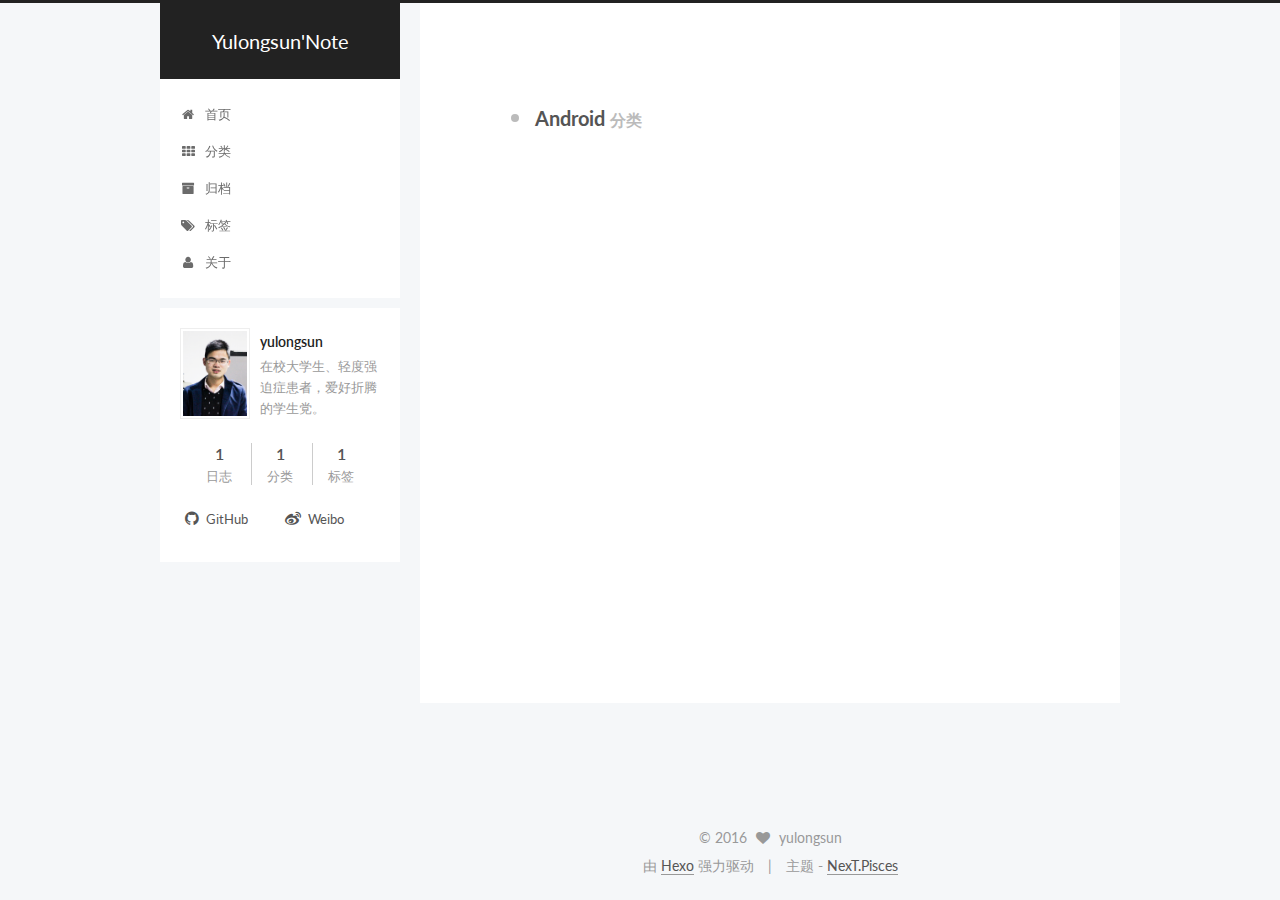
<file: categories/Android/index.html>
<!doctype html>



  


<html class="theme-next pisces use-motion">
<head>
  <meta charset="UTF-8"/>
<meta http-equiv="X-UA-Compatible" content="IE=edge,chrome=1" />
<meta name="viewport" content="width=device-width, initial-scale=1, maximum-scale=1"/>



<meta http-equiv="Cache-Control" content="no-transform" />
<meta http-equiv="Cache-Control" content="no-siteapp" />












  <link href="/vendors/fancybox/source/jquery.fancybox.css?v=2.1.5" rel="stylesheet" type="text/css"/>




  <link href="//fonts.googleapis.com/css?family=Lato:300,400,700,400italic&subset=latin,latin-ext" rel="stylesheet" type="text/css">



<link href="/vendors/font-awesome/css/font-awesome.min.css?v=4.4.0" rel="stylesheet" type="text/css" />

<link href="/css/main.css?v=0.5.0" rel="stylesheet" type="text/css" />


  <meta name="keywords" content="yulongsun" />








  <link rel="shortcut icon" type="image/x-icon" href="/favicon.ico?v=0.5.0" />






<meta name="description" content="在校大学生、轻度强迫症患者，爱好折腾的学生党。">
<meta property="og:type" content="website">
<meta property="og:title" content="Yulongsun'Note">
<meta property="og:url" content="http://yoursite.com/categories/Android/index.html">
<meta property="og:site_name" content="Yulongsun'Note">
<meta property="og:description" content="在校大学生、轻度强迫症患者，爱好折腾的学生党。">
<meta name="twitter:card" content="summary">
<meta name="twitter:title" content="Yulongsun'Note">
<meta name="twitter:description" content="在校大学生、轻度强迫症患者，爱好折腾的学生党。">



<script type="text/javascript" id="hexo.configuration">
  var NexT = window.NexT || {};
  var CONFIG = {
    scheme: 'Pisces',
    sidebar: {"position":"left","display":"post"},
    fancybox: true,
    motion: true,
    duoshuo: {
      userId: 0,
      author: '博主'
    }
  };
</script>

  <title> 分类: Android | Yulongsun'Note </title>
</head>

<body itemscope itemtype="http://schema.org/WebPage" lang="zh-Hans">

  



  <script type="text/javascript">
    var _hmt = _hmt || [];
    (function() {
      var hm = document.createElement("script");
      hm.src = "//hm.baidu.com/hm.js?61d3ec9eb607067ec96288c03664ef80";
      var s = document.getElementsByTagName("script")[0];
      s.parentNode.insertBefore(hm, s);
    })();
  </script>








  
  
    
  

  <div class="container one-collumn sidebar-position-left  ">
    <div class="headband"></div>

    <header id="header" class="header" itemscope itemtype="http://schema.org/WPHeader">
      <div class="header-inner"><div class="site-meta ">
  

  <div class="custom-logo-site-title">
    <a href="/"  class="brand" rel="start">
      <span class="logo-line-before"><i></i></span>
      <span class="site-title">Yulongsun'Note</span>
      <span class="logo-line-after"><i></i></span>
    </a>
  </div>
  <p class="site-subtitle"></p>
</div>

<div class="site-nav-toggle">
  <button>
    <span class="btn-bar"></span>
    <span class="btn-bar"></span>
    <span class="btn-bar"></span>
  </button>
</div>

<nav class="site-nav">
  

  
    <ul id="menu" class="menu">
      
        
        <li class="menu-item menu-item-home">
          <a href="/" rel="section">
            
              <i class="menu-item-icon fa fa-home fa-fw"></i> <br />
            
            首页
          </a>
        </li>
      
        
        <li class="menu-item menu-item-categories">
          <a href="/categories" rel="section">
            
              <i class="menu-item-icon fa fa-th fa-fw"></i> <br />
            
            分类
          </a>
        </li>
      
        
        <li class="menu-item menu-item-archives">
          <a href="/archives" rel="section">
            
              <i class="menu-item-icon fa fa-archive fa-fw"></i> <br />
            
            归档
          </a>
        </li>
      
        
        <li class="menu-item menu-item-tags">
          <a href="/tags" rel="section">
            
              <i class="menu-item-icon fa fa-tags fa-fw"></i> <br />
            
            标签
          </a>
        </li>
      
        
        <li class="menu-item menu-item-about">
          <a href="/about" rel="section">
            
              <i class="menu-item-icon fa fa-user fa-fw"></i> <br />
            
            关于
          </a>
        </li>
      

      
    </ul>
  

  
</nav>

 </div>
    </header>

    <main id="main" class="main">
      <div class="main-inner">
        <div class="content-wrap">
          <div id="content" class="content">
            

  <section id="posts" class="posts-collapse">
    <div class="collection-title">
      <h2 >
        Android
        <small>分类</small>
      </h2>
    </div>

    
      

  <article class="post post-type-normal" itemscope itemtype="http://schema.org/Article">
    <header class="post-header">

      <h1 class="post-title">
        
            <a class="post-title-link" href="/2016/03/25/Android 学习资料收集/" itemprop="url">
              
                <span itemprop="name">Android 学习资料收集</span>
              
            </a>
        
      </h1>

      <div class="post-meta">
        <time class="post-time" itemprop="dateCreated"
              datetime="2016-03-25T10:54:59+08:00"
              content="2016-03-25" >
          03-25
        </time>
      </div>

    </header>
  </article>


    
  </section>

  



          </div>
          


          

        </div>
        
          
  
  <div class="sidebar-toggle">
    <div class="sidebar-toggle-line-wrap">
      <span class="sidebar-toggle-line sidebar-toggle-line-first"></span>
      <span class="sidebar-toggle-line sidebar-toggle-line-middle"></span>
      <span class="sidebar-toggle-line sidebar-toggle-line-last"></span>
    </div>
  </div>

  <aside id="sidebar" class="sidebar">
    <div class="sidebar-inner">

      

      

      <section class="site-overview sidebar-panel  sidebar-panel-active ">
        <div class="site-author motion-element" itemprop="author" itemscope itemtype="http://schema.org/Person">
          <img class="site-author-image" itemprop="image"
               src="/images/avatar.png"
               alt="yulongsun" />
          <p class="site-author-name" itemprop="name">yulongsun</p>
          <p class="site-description motion-element" itemprop="description">在校大学生、轻度强迫症患者，爱好折腾的学生党。</p>
        </div>
        <nav class="site-state motion-element">
          <div class="site-state-item site-state-posts">
            <a href="/archives">
              <span class="site-state-item-count">1</span>
              <span class="site-state-item-name">日志</span>
            </a>
          </div>

          
            <div class="site-state-item site-state-categories">
              <a href="/categories">
                <span class="site-state-item-count">1</span>
                <span class="site-state-item-name">分类</span>
              </a>
            </div>
          

          
            <div class="site-state-item site-state-tags">
              <a href="/tags">
                <span class="site-state-item-count">1</span>
                <span class="site-state-item-name">标签</span>
              </a>
            </div>
          

        </nav>

        

        <div class="links-of-author motion-element">
          
            
              <span class="links-of-author-item">
                <a href="https://github.com/769824456/" target="_blank">
                  
                    <i class="fa fa-github"></i> GitHub
                  
                </a>
              </span>
            
              <span class="links-of-author-item">
                <a href="http://weibo.com/p/1005052477239215/home" target="_blank">
                  
                    <i class="fa fa-weibo"></i> Weibo
                  
                </a>
              </span>
            
          
        </div>

        
        

        
        <div class="links-of-blogroll motion-element">
          
        </div>

      </section>

      

    </div>
  </aside>


        
      </div>
    </main>

    <footer id="footer" class="footer">
      <div class="footer-inner">
        <div class="copyright" >
  
  &copy; 
  <span itemprop="copyrightYear">2016</span>
  <span class="with-love">
    <i class="fa fa-heart"></i>
  </span>
  <span class="author" itemprop="copyrightHolder">yulongsun</span>
</div>

<div class="powered-by">
  由 <a class="theme-link" href="http://hexo.io">Hexo</a> 强力驱动
</div>

<div class="theme-info">
  主题 -
  <a class="theme-link" href="https://github.com/iissnan/hexo-theme-next">
    NexT.Pisces
  </a>
</div>



      </div>
    </footer>

    <div class="back-to-top">
      <i class="fa fa-arrow-up"></i>
    </div>
  </div>

  


  




<script type="text/javascript">
  if (Object.prototype.toString.call(window.Promise) !== '[object Function]') {
    window.Promise = null;
  }
</script>


  <script type="text/javascript" src="/vendors/jquery/index.js?v=2.1.3"></script>

  <script type="text/javascript" src="/vendors/fastclick/lib/fastclick.min.js?v=1.0.6"></script>

  <script type="text/javascript" src="/vendors/jquery_lazyload/jquery.lazyload.js?v=1.9.7"></script>

  <script type="text/javascript" src="/vendors/velocity/velocity.min.js"></script>

  <script type="text/javascript" src="/vendors/velocity/velocity.ui.min.js"></script>

  <script type="text/javascript" src="/vendors/fancybox/source/jquery.fancybox.pack.js"></script>


  


  <script type="text/javascript" src="/js/src/utils.js?v=0.5.0"></script>

  <script type="text/javascript" src="/js/src/motion.js?v=0.5.0"></script>



  
  


  <script type="text/javascript" src="/js/src/affix.js?v=0.5.0"></script>

  <script type="text/javascript" src="/js/src/schemes/pisces.js?v=0.5.0"></script>



  

  


  <script type="text/javascript" src="/js/src/bootstrap.js?v=0.5.0"></script>



  

  
    
  

  <script type="text/javascript">
    var duoshuoQuery = {short_name:"yulongsun0425"};
    (function() {
      var ds = document.createElement('script');
      ds.type = 'text/javascript';ds.async = true;
      ds.id = 'duoshuo-script';
      ds.src = (document.location.protocol == 'https:' ? 'https:' : 'http:') + '//static.duoshuo.com/embed.js';
      ds.charset = 'UTF-8';
      (document.getElementsByTagName('head')[0]
      || document.getElementsByTagName('body')[0]).appendChild(ds);
    })();
  </script>

  
    
  





  
  
  

  

  

</body>
</html>
</file>
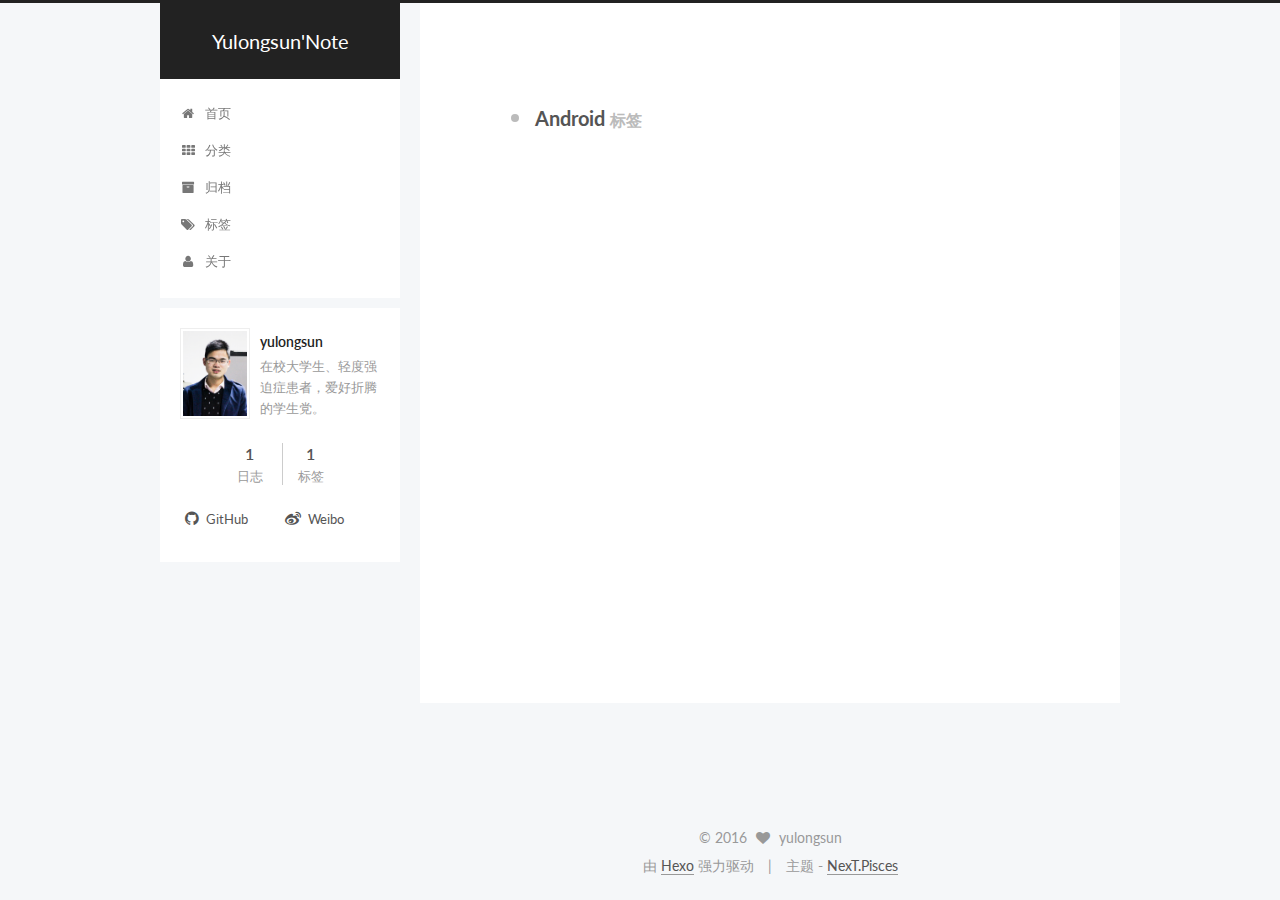
<file: tags/Android/index.html>
<!doctype html>



  


<html class="theme-next pisces use-motion">
<head>
  <meta charset="UTF-8"/>
<meta http-equiv="X-UA-Compatible" content="IE=edge,chrome=1" />
<meta name="viewport" content="width=device-width, initial-scale=1, maximum-scale=1"/>



<meta http-equiv="Cache-Control" content="no-transform" />
<meta http-equiv="Cache-Control" content="no-siteapp" />












  <link href="/vendors/fancybox/source/jquery.fancybox.css?v=2.1.5" rel="stylesheet" type="text/css"/>




  <link href="//fonts.googleapis.com/css?family=Lato:300,400,700,400italic&subset=latin,latin-ext" rel="stylesheet" type="text/css">



<link href="/vendors/font-awesome/css/font-awesome.min.css?v=4.4.0" rel="stylesheet" type="text/css" />

<link href="/css/main.css?v=0.5.0" rel="stylesheet" type="text/css" />


  <meta name="keywords" content="yulongsun" />








  <link rel="shortcut icon" type="image/x-icon" href="/favicon.ico?v=0.5.0" />






<meta name="description" content="在校大学生、轻度强迫症患者，爱好折腾的学生党。">
<meta property="og:type" content="website">
<meta property="og:title" content="Yulongsun'Note">
<meta property="og:url" content="http://yoursite.com/tags/Android/index.html">
<meta property="og:site_name" content="Yulongsun'Note">
<meta property="og:description" content="在校大学生、轻度强迫症患者，爱好折腾的学生党。">
<meta name="twitter:card" content="summary">
<meta name="twitter:title" content="Yulongsun'Note">
<meta name="twitter:description" content="在校大学生、轻度强迫症患者，爱好折腾的学生党。">



<script type="text/javascript" id="hexo.configuration">
  var NexT = window.NexT || {};
  var CONFIG = {
    scheme: 'Pisces',
    sidebar: {"position":"left","display":"post"},
    fancybox: true,
    motion: true,
    duoshuo: {
      userId: 0,
      author: '博主'
    }
  };
</script>

  <title> 标签: Android | Yulongsun'Note </title>
</head>

<body itemscope itemtype="http://schema.org/WebPage" lang="zh-Hans">

  



  <script type="text/javascript">
    var _hmt = _hmt || [];
    (function() {
      var hm = document.createElement("script");
      hm.src = "//hm.baidu.com/hm.js?61d3ec9eb607067ec96288c03664ef80";
      var s = document.getElementsByTagName("script")[0];
      s.parentNode.insertBefore(hm, s);
    })();
  </script>








  
  
    
  

  <div class="container one-collumn sidebar-position-left  ">
    <div class="headband"></div>

    <header id="header" class="header" itemscope itemtype="http://schema.org/WPHeader">
      <div class="header-inner"><div class="site-meta ">
  

  <div class="custom-logo-site-title">
    <a href="/"  class="brand" rel="start">
      <span class="logo-line-before"><i></i></span>
      <span class="site-title">Yulongsun'Note</span>
      <span class="logo-line-after"><i></i></span>
    </a>
  </div>
  <p class="site-subtitle"></p>
</div>

<div class="site-nav-toggle">
  <button>
    <span class="btn-bar"></span>
    <span class="btn-bar"></span>
    <span class="btn-bar"></span>
  </button>
</div>

<nav class="site-nav">
  

  
    <ul id="menu" class="menu">
      
        
        <li class="menu-item menu-item-home">
          <a href="/" rel="section">
            
              <i class="menu-item-icon fa fa-home fa-fw"></i> <br />
            
            首页
          </a>
        </li>
      
        
        <li class="menu-item menu-item-categories">
          <a href="/categories" rel="section">
            
              <i class="menu-item-icon fa fa-th fa-fw"></i> <br />
            
            分类
          </a>
        </li>
      
        
        <li class="menu-item menu-item-archives">
          <a href="/archives" rel="section">
            
              <i class="menu-item-icon fa fa-archive fa-fw"></i> <br />
            
            归档
          </a>
        </li>
      
        
        <li class="menu-item menu-item-tags">
          <a href="/tags" rel="section">
            
              <i class="menu-item-icon fa fa-tags fa-fw"></i> <br />
            
            标签
          </a>
        </li>
      
        
        <li class="menu-item menu-item-about">
          <a href="/about" rel="section">
            
              <i class="menu-item-icon fa fa-user fa-fw"></i> <br />
            
            关于
          </a>
        </li>
      

      
    </ul>
  

  
</nav>

 </div>
    </header>

    <main id="main" class="main">
      <div class="main-inner">
        <div class="content-wrap">
          <div id="content" class="content">
            

  <div id="posts" class="posts-collapse">
    <div class="collection-title">
      <h2 >
        Android
        <small>标签</small>
      </h2>
    </div>

    
      

  <article class="post post-type-categories" itemscope itemtype="http://schema.org/Article">
    <header class="post-header">

      <h1 class="post-title">
        
            <a class="post-title-link" href="/2016/03/25/Android 学习资料收集/" itemprop="url">
              
                <span itemprop="name">Android 学习资料收集</span>
              
            </a>
        
      </h1>

      <div class="post-meta">
        <time class="post-time" itemprop="dateCreated"
              datetime="2016-03-25T10:54:59+08:00"
              content="2016-03-25" >
          03-25
        </time>
      </div>

    </header>
  </article>


    
  </div>

  


          </div>
          


          

        </div>
        
          
  
  <div class="sidebar-toggle">
    <div class="sidebar-toggle-line-wrap">
      <span class="sidebar-toggle-line sidebar-toggle-line-first"></span>
      <span class="sidebar-toggle-line sidebar-toggle-line-middle"></span>
      <span class="sidebar-toggle-line sidebar-toggle-line-last"></span>
    </div>
  </div>

  <aside id="sidebar" class="sidebar">
    <div class="sidebar-inner">

      

      

      <section class="site-overview sidebar-panel  sidebar-panel-active ">
        <div class="site-author motion-element" itemprop="author" itemscope itemtype="http://schema.org/Person">
          <img class="site-author-image" itemprop="image"
               src="/images/avatar.png"
               alt="yulongsun" />
          <p class="site-author-name" itemprop="name">yulongsun</p>
          <p class="site-description motion-element" itemprop="description">在校大学生、轻度强迫症患者，爱好折腾的学生党。</p>
        </div>
        <nav class="site-state motion-element">
          <div class="site-state-item site-state-posts">
            <a href="/archives">
              <span class="site-state-item-count">1</span>
              <span class="site-state-item-name">日志</span>
            </a>
          </div>

          

          
            <div class="site-state-item site-state-tags">
              <a href="/tags">
                <span class="site-state-item-count">1</span>
                <span class="site-state-item-name">标签</span>
              </a>
            </div>
          

        </nav>

        

        <div class="links-of-author motion-element">
          
            
              <span class="links-of-author-item">
                <a href="https://github.com/769824456/" target="_blank">
                  
                    <i class="fa fa-github"></i> GitHub
                  
                </a>
              </span>
            
              <span class="links-of-author-item">
                <a href="http://weibo.com/p/1005052477239215/home" target="_blank">
                  
                    <i class="fa fa-weibo"></i> Weibo
                  
                </a>
              </span>
            
          
        </div>

        
        

        
        <div class="links-of-blogroll motion-element">
          
        </div>

      </section>

      

    </div>
  </aside>


        
      </div>
    </main>

    <footer id="footer" class="footer">
      <div class="footer-inner">
        <div class="copyright" >
  
  &copy; 
  <span itemprop="copyrightYear">2016</span>
  <span class="with-love">
    <i class="fa fa-heart"></i>
  </span>
  <span class="author" itemprop="copyrightHolder">yulongsun</span>
</div>

<div class="powered-by">
  由 <a class="theme-link" href="http://hexo.io">Hexo</a> 强力驱动
</div>

<div class="theme-info">
  主题 -
  <a class="theme-link" href="https://github.com/iissnan/hexo-theme-next">
    NexT.Pisces
  </a>
</div>



      </div>
    </footer>

    <div class="back-to-top">
      <i class="fa fa-arrow-up"></i>
    </div>
  </div>

  


  




<script type="text/javascript">
  if (Object.prototype.toString.call(window.Promise) !== '[object Function]') {
    window.Promise = null;
  }
</script>


  <script type="text/javascript" src="/vendors/jquery/index.js?v=2.1.3"></script>

  <script type="text/javascript" src="/vendors/fastclick/lib/fastclick.min.js?v=1.0.6"></script>

  <script type="text/javascript" src="/vendors/jquery_lazyload/jquery.lazyload.js?v=1.9.7"></script>

  <script type="text/javascript" src="/vendors/velocity/velocity.min.js"></script>

  <script type="text/javascript" src="/vendors/velocity/velocity.ui.min.js"></script>

  <script type="text/javascript" src="/vendors/fancybox/source/jquery.fancybox.pack.js"></script>


  


  <script type="text/javascript" src="/js/src/utils.js?v=0.5.0"></script>

  <script type="text/javascript" src="/js/src/motion.js?v=0.5.0"></script>



  
  


  <script type="text/javascript" src="/js/src/affix.js?v=0.5.0"></script>

  <script type="text/javascript" src="/js/src/schemes/pisces.js?v=0.5.0"></script>



  

  


  <script type="text/javascript" src="/js/src/bootstrap.js?v=0.5.0"></script>



  

  
    
  

  <script type="text/javascript">
    var duoshuoQuery = {short_name:"yulongsun0425"};
    (function() {
      var ds = document.createElement('script');
      ds.type = 'text/javascript';ds.async = true;
      ds.id = 'duoshuo-script';
      ds.src = (document.location.protocol == 'https:' ? 'https:' : 'http:') + '//static.duoshuo.com/embed.js';
      ds.charset = 'UTF-8';
      (document.getElementsByTagName('head')[0]
      || document.getElementsByTagName('body')[0]).appendChild(ds);
    })();
  </script>

  
    
  





  
  
  

  

  

</body>
</html>
</file>
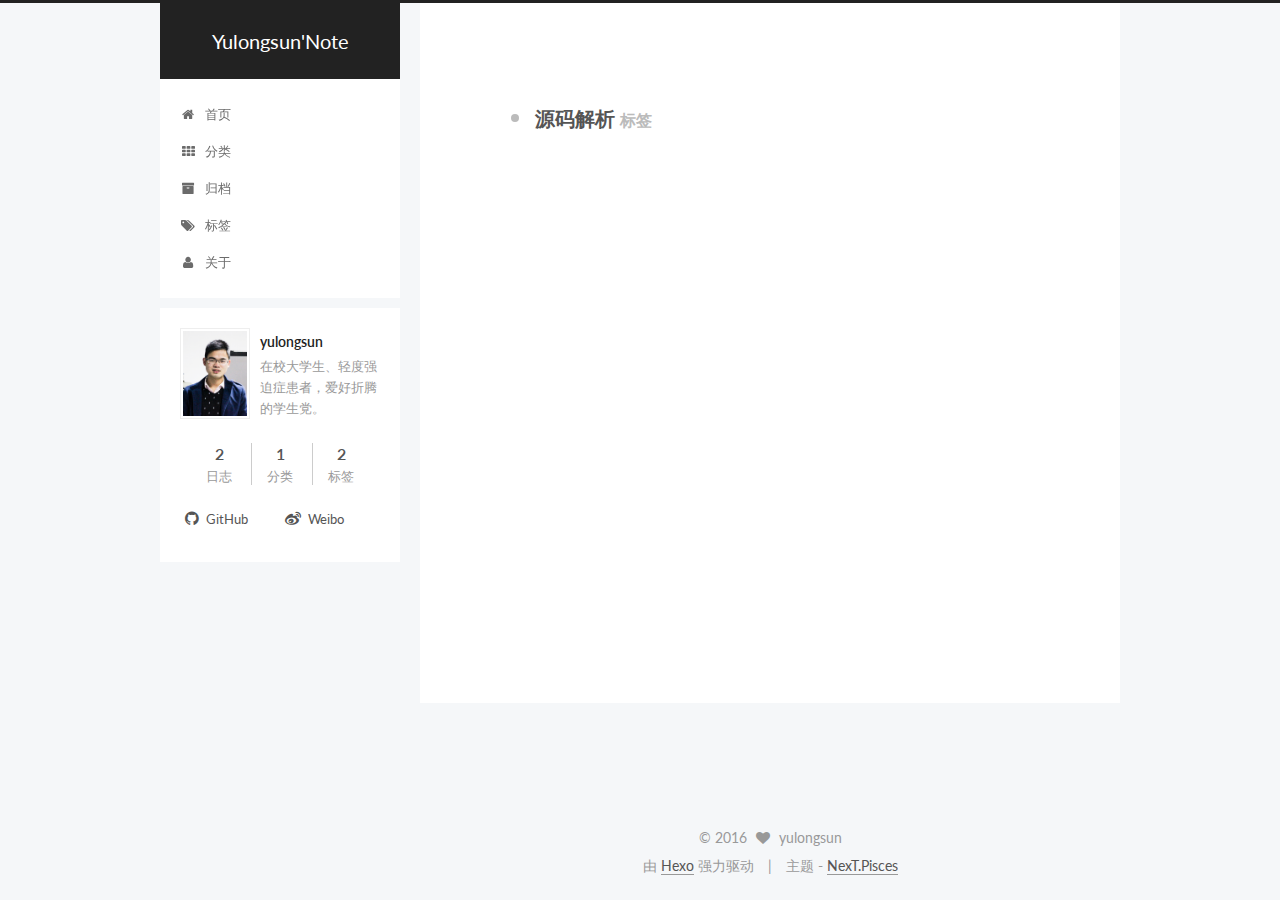
<file: tags/源码解析/index.html>
<!doctype html>



  


<html class="theme-next pisces use-motion">
<head>
  <meta charset="UTF-8"/>
<meta http-equiv="X-UA-Compatible" content="IE=edge,chrome=1" />
<meta name="viewport" content="width=device-width, initial-scale=1, maximum-scale=1"/>



<meta http-equiv="Cache-Control" content="no-transform" />
<meta http-equiv="Cache-Control" content="no-siteapp" />












  <link href="/vendors/fancybox/source/jquery.fancybox.css?v=2.1.5" rel="stylesheet" type="text/css"/>




  <link href="//fonts.googleapis.com/css?family=Lato:300,400,700,400italic&subset=latin,latin-ext" rel="stylesheet" type="text/css">



<link href="/vendors/font-awesome/css/font-awesome.min.css?v=4.4.0" rel="stylesheet" type="text/css" />

<link href="/css/main.css?v=0.5.0" rel="stylesheet" type="text/css" />


  <meta name="keywords" content="yulongsun" />








  <link rel="shortcut icon" type="image/x-icon" href="/favicon.ico?v=0.5.0" />






<meta name="description" content="在校大学生、轻度强迫症患者，爱好折腾的学生党。">
<meta property="og:type" content="website">
<meta property="og:title" content="Yulongsun'Note">
<meta property="og:url" content="http://yoursite.com/tags/源码解析/index.html">
<meta property="og:site_name" content="Yulongsun'Note">
<meta property="og:description" content="在校大学生、轻度强迫症患者，爱好折腾的学生党。">
<meta name="twitter:card" content="summary">
<meta name="twitter:title" content="Yulongsun'Note">
<meta name="twitter:description" content="在校大学生、轻度强迫症患者，爱好折腾的学生党。">



<script type="text/javascript" id="hexo.configuration">
  var NexT = window.NexT || {};
  var CONFIG = {
    scheme: 'Pisces',
    sidebar: {"position":"left","display":"post"},
    fancybox: true,
    motion: true,
    duoshuo: {
      userId: 0,
      author: '博主'
    }
  };
</script>

  <title> 标签: 源码解析 | Yulongsun'Note </title>
</head>

<body itemscope itemtype="http://schema.org/WebPage" lang="zh-Hans">

  



  <script type="text/javascript">
    var _hmt = _hmt || [];
    (function() {
      var hm = document.createElement("script");
      hm.src = "//hm.baidu.com/hm.js?61d3ec9eb607067ec96288c03664ef80";
      var s = document.getElementsByTagName("script")[0];
      s.parentNode.insertBefore(hm, s);
    })();
  </script>








  
  
    
  

  <div class="container one-collumn sidebar-position-left  ">
    <div class="headband"></div>

    <header id="header" class="header" itemscope itemtype="http://schema.org/WPHeader">
      <div class="header-inner"><div class="site-meta ">
  

  <div class="custom-logo-site-title">
    <a href="/"  class="brand" rel="start">
      <span class="logo-line-before"><i></i></span>
      <span class="site-title">Yulongsun'Note</span>
      <span class="logo-line-after"><i></i></span>
    </a>
  </div>
  <p class="site-subtitle"></p>
</div>

<div class="site-nav-toggle">
  <button>
    <span class="btn-bar"></span>
    <span class="btn-bar"></span>
    <span class="btn-bar"></span>
  </button>
</div>

<nav class="site-nav">
  

  
    <ul id="menu" class="menu">
      
        
        <li class="menu-item menu-item-home">
          <a href="/" rel="section">
            
              <i class="menu-item-icon fa fa-home fa-fw"></i> <br />
            
            首页
          </a>
        </li>
      
        
        <li class="menu-item menu-item-categories">
          <a href="/categories" rel="section">
            
              <i class="menu-item-icon fa fa-th fa-fw"></i> <br />
            
            分类
          </a>
        </li>
      
        
        <li class="menu-item menu-item-archives">
          <a href="/archives" rel="section">
            
              <i class="menu-item-icon fa fa-archive fa-fw"></i> <br />
            
            归档
          </a>
        </li>
      
        
        <li class="menu-item menu-item-tags">
          <a href="/tags" rel="section">
            
              <i class="menu-item-icon fa fa-tags fa-fw"></i> <br />
            
            标签
          </a>
        </li>
      
        
        <li class="menu-item menu-item-about">
          <a href="/about" rel="section">
            
              <i class="menu-item-icon fa fa-user fa-fw"></i> <br />
            
            关于
          </a>
        </li>
      

      
    </ul>
  

  
</nav>

 </div>
    </header>

    <main id="main" class="main">
      <div class="main-inner">
        <div class="content-wrap">
          <div id="content" class="content">
            

  <div id="posts" class="posts-collapse">
    <div class="collection-title">
      <h2 >
        源码解析
        <small>标签</small>
      </h2>
    </div>

    
      

  <article class="post post-type-normal" itemscope itemtype="http://schema.org/Article">
    <header class="post-header">

      <h1 class="post-title">
        
            <a class="post-title-link" href="/2016/03/25/AsyncTask源码解析/" itemprop="url">
              
                <span itemprop="name">AsyncTask源码解析</span>
              
            </a>
        
      </h1>

      <div class="post-meta">
        <time class="post-time" itemprop="dateCreated"
              datetime="2016-03-25T21:19:53+08:00"
              content="2016-03-25" >
          03-25
        </time>
      </div>

    </header>
  </article>


    
  </div>

  


          </div>
          


          

        </div>
        
          
  
  <div class="sidebar-toggle">
    <div class="sidebar-toggle-line-wrap">
      <span class="sidebar-toggle-line sidebar-toggle-line-first"></span>
      <span class="sidebar-toggle-line sidebar-toggle-line-middle"></span>
      <span class="sidebar-toggle-line sidebar-toggle-line-last"></span>
    </div>
  </div>

  <aside id="sidebar" class="sidebar">
    <div class="sidebar-inner">

      

      

      <section class="site-overview sidebar-panel  sidebar-panel-active ">
        <div class="site-author motion-element" itemprop="author" itemscope itemtype="http://schema.org/Person">
          <img class="site-author-image" itemprop="image"
               src="/images/avatar.png"
               alt="yulongsun" />
          <p class="site-author-name" itemprop="name">yulongsun</p>
          <p class="site-description motion-element" itemprop="description">在校大学生、轻度强迫症患者，爱好折腾的学生党。</p>
        </div>
        <nav class="site-state motion-element">
          <div class="site-state-item site-state-posts">
            <a href="/archives">
              <span class="site-state-item-count">2</span>
              <span class="site-state-item-name">日志</span>
            </a>
          </div>

          
            <div class="site-state-item site-state-categories">
              <a href="/categories">
                <span class="site-state-item-count">1</span>
                <span class="site-state-item-name">分类</span>
              </a>
            </div>
          

          
            <div class="site-state-item site-state-tags">
              <a href="/tags">
                <span class="site-state-item-count">2</span>
                <span class="site-state-item-name">标签</span>
              </a>
            </div>
          

        </nav>

        

        <div class="links-of-author motion-element">
          
            
              <span class="links-of-author-item">
                <a href="https://github.com/769824456/" target="_blank">
                  
                    <i class="fa fa-github"></i> GitHub
                  
                </a>
              </span>
            
              <span class="links-of-author-item">
                <a href="http://weibo.com/p/1005052477239215/home" target="_blank">
                  
                    <i class="fa fa-weibo"></i> Weibo
                  
                </a>
              </span>
            
          
        </div>

        
        

        
        <div class="links-of-blogroll motion-element">
          
        </div>

      </section>

      

    </div>
  </aside>


        
      </div>
    </main>

    <footer id="footer" class="footer">
      <div class="footer-inner">
        <div class="copyright" >
  
  &copy; 
  <span itemprop="copyrightYear">2016</span>
  <span class="with-love">
    <i class="fa fa-heart"></i>
  </span>
  <span class="author" itemprop="copyrightHolder">yulongsun</span>
</div>

<div class="powered-by">
  由 <a class="theme-link" href="http://hexo.io">Hexo</a> 强力驱动
</div>

<div class="theme-info">
  主题 -
  <a class="theme-link" href="https://github.com/iissnan/hexo-theme-next">
    NexT.Pisces
  </a>
</div>



      </div>
    </footer>

    <div class="back-to-top">
      <i class="fa fa-arrow-up"></i>
    </div>
  </div>

  


  




<script type="text/javascript">
  if (Object.prototype.toString.call(window.Promise) !== '[object Function]') {
    window.Promise = null;
  }
</script>


  <script type="text/javascript" src="/vendors/jquery/index.js?v=2.1.3"></script>

  <script type="text/javascript" src="/vendors/fastclick/lib/fastclick.min.js?v=1.0.6"></script>

  <script type="text/javascript" src="/vendors/jquery_lazyload/jquery.lazyload.js?v=1.9.7"></script>

  <script type="text/javascript" src="/vendors/velocity/velocity.min.js"></script>

  <script type="text/javascript" src="/vendors/velocity/velocity.ui.min.js"></script>

  <script type="text/javascript" src="/vendors/fancybox/source/jquery.fancybox.pack.js"></script>


  


  <script type="text/javascript" src="/js/src/utils.js?v=0.5.0"></script>

  <script type="text/javascript" src="/js/src/motion.js?v=0.5.0"></script>



  
  


  <script type="text/javascript" src="/js/src/affix.js?v=0.5.0"></script>

  <script type="text/javascript" src="/js/src/schemes/pisces.js?v=0.5.0"></script>



  

  


  <script type="text/javascript" src="/js/src/bootstrap.js?v=0.5.0"></script>



  

  
    
  

  <script type="text/javascript">
    var duoshuoQuery = {short_name:"yulongsun0425"};
    (function() {
      var ds = document.createElement('script');
      ds.type = 'text/javascript';ds.async = true;
      ds.id = 'duoshuo-script';
      ds.src = (document.location.protocol == 'https:' ? 'https:' : 'http:') + '//static.duoshuo.com/embed.js';
      ds.charset = 'UTF-8';
      (document.getElementsByTagName('head')[0]
      || document.getElementsByTagName('body')[0]).appendChild(ds);
    })();
  </script>

  
    
  





  
  
  

  

  

</body>
</html>
</file>
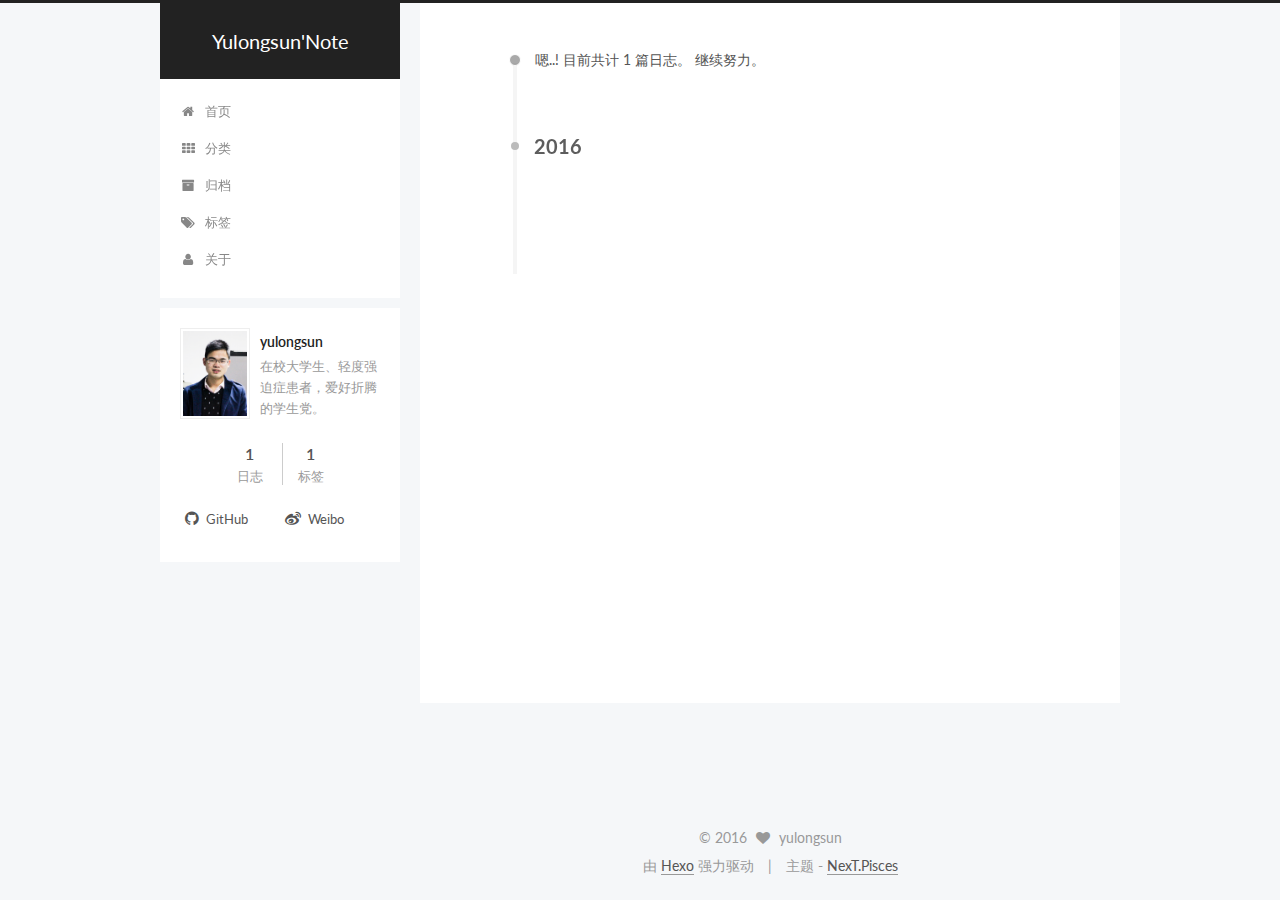
<file: archives/2016/03/index.html>
<!doctype html>



  


<html class="theme-next pisces use-motion">
<head>
  <meta charset="UTF-8"/>
<meta http-equiv="X-UA-Compatible" content="IE=edge,chrome=1" />
<meta name="viewport" content="width=device-width, initial-scale=1, maximum-scale=1"/>



<meta http-equiv="Cache-Control" content="no-transform" />
<meta http-equiv="Cache-Control" content="no-siteapp" />












  <link href="/vendors/fancybox/source/jquery.fancybox.css?v=2.1.5" rel="stylesheet" type="text/css"/>




  <link href="//fonts.googleapis.com/css?family=Lato:300,400,700,400italic&subset=latin,latin-ext" rel="stylesheet" type="text/css">



<link href="/vendors/font-awesome/css/font-awesome.min.css?v=4.4.0" rel="stylesheet" type="text/css" />

<link href="/css/main.css?v=0.5.0" rel="stylesheet" type="text/css" />


  <meta name="keywords" content="yulongsun" />








  <link rel="shortcut icon" type="image/x-icon" href="/favicon.ico?v=0.5.0" />






<meta name="description" content="在校大学生、轻度强迫症患者，爱好折腾的学生党。">
<meta property="og:type" content="website">
<meta property="og:title" content="Yulongsun'Note">
<meta property="og:url" content="http://yoursite.com/archives/2016/03/index.html">
<meta property="og:site_name" content="Yulongsun'Note">
<meta property="og:description" content="在校大学生、轻度强迫症患者，爱好折腾的学生党。">
<meta name="twitter:card" content="summary">
<meta name="twitter:title" content="Yulongsun'Note">
<meta name="twitter:description" content="在校大学生、轻度强迫症患者，爱好折腾的学生党。">



<script type="text/javascript" id="hexo.configuration">
  var NexT = window.NexT || {};
  var CONFIG = {
    scheme: 'Pisces',
    sidebar: {"position":"left","display":"post"},
    fancybox: true,
    motion: true,
    duoshuo: {
      userId: 0,
      author: '博主'
    }
  };
</script>

  <title> 归档 | Yulongsun'Note </title>
</head>

<body itemscope itemtype="http://schema.org/WebPage" lang="zh-Hans">

  



  <script type="text/javascript">
    var _hmt = _hmt || [];
    (function() {
      var hm = document.createElement("script");
      hm.src = "//hm.baidu.com/hm.js?61d3ec9eb607067ec96288c03664ef80";
      var s = document.getElementsByTagName("script")[0];
      s.parentNode.insertBefore(hm, s);
    })();
  </script>








  
  
    
  

  <div class="container one-collumn sidebar-position-left  page-archive  ">
    <div class="headband"></div>

    <header id="header" class="header" itemscope itemtype="http://schema.org/WPHeader">
      <div class="header-inner"><div class="site-meta ">
  

  <div class="custom-logo-site-title">
    <a href="/"  class="brand" rel="start">
      <span class="logo-line-before"><i></i></span>
      <span class="site-title">Yulongsun'Note</span>
      <span class="logo-line-after"><i></i></span>
    </a>
  </div>
  <p class="site-subtitle"></p>
</div>

<div class="site-nav-toggle">
  <button>
    <span class="btn-bar"></span>
    <span class="btn-bar"></span>
    <span class="btn-bar"></span>
  </button>
</div>

<nav class="site-nav">
  

  
    <ul id="menu" class="menu">
      
        
        <li class="menu-item menu-item-home">
          <a href="/" rel="section">
            
              <i class="menu-item-icon fa fa-home fa-fw"></i> <br />
            
            首页
          </a>
        </li>
      
        
        <li class="menu-item menu-item-categories">
          <a href="/categories" rel="section">
            
              <i class="menu-item-icon fa fa-th fa-fw"></i> <br />
            
            分类
          </a>
        </li>
      
        
        <li class="menu-item menu-item-archives">
          <a href="/archives" rel="section">
            
              <i class="menu-item-icon fa fa-archive fa-fw"></i> <br />
            
            归档
          </a>
        </li>
      
        
        <li class="menu-item menu-item-tags">
          <a href="/tags" rel="section">
            
              <i class="menu-item-icon fa fa-tags fa-fw"></i> <br />
            
            标签
          </a>
        </li>
      
        
        <li class="menu-item menu-item-about">
          <a href="/about" rel="section">
            
              <i class="menu-item-icon fa fa-user fa-fw"></i> <br />
            
            关于
          </a>
        </li>
      

      
    </ul>
  

  
</nav>

 </div>
    </header>

    <main id="main" class="main">
      <div class="main-inner">
        <div class="content-wrap">
          <div id="content" class="content">
            

  <section id="posts" class="posts-collapse">
    <span class="archive-move-on"></span>

    <span class="archive-page-counter">
      
      
      
        
      
      嗯..! 目前共计 1 篇日志。 继续努力。
    </span>

    

      
      
      

      
        
        <div class="collection-title">
          <h2 class="archive-year motion-element" id="archive-year-2016">2016</h2>
        </div>
      
      

      

  <article class="post post-type-categories" itemscope itemtype="http://schema.org/Article">
    <header class="post-header">

      <h1 class="post-title">
        
            <a class="post-title-link" href="/2016/03/25/Android 学习资料收集/" itemprop="url">
              
                <span itemprop="name">Android 学习资料收集</span>
              
            </a>
        
      </h1>

      <div class="post-meta">
        <time class="post-time" itemprop="dateCreated"
              datetime="2016-03-25T10:54:59+08:00"
              content="2016-03-25" >
          03-25
        </time>
      </div>

    </header>
  </article>



    

  </section>

  



          </div>
          


          

        </div>
        
          
  
  <div class="sidebar-toggle">
    <div class="sidebar-toggle-line-wrap">
      <span class="sidebar-toggle-line sidebar-toggle-line-first"></span>
      <span class="sidebar-toggle-line sidebar-toggle-line-middle"></span>
      <span class="sidebar-toggle-line sidebar-toggle-line-last"></span>
    </div>
  </div>

  <aside id="sidebar" class="sidebar">
    <div class="sidebar-inner">

      

      

      <section class="site-overview sidebar-panel  sidebar-panel-active ">
        <div class="site-author motion-element" itemprop="author" itemscope itemtype="http://schema.org/Person">
          <img class="site-author-image" itemprop="image"
               src="/images/avatar.png"
               alt="yulongsun" />
          <p class="site-author-name" itemprop="name">yulongsun</p>
          <p class="site-description motion-element" itemprop="description">在校大学生、轻度强迫症患者，爱好折腾的学生党。</p>
        </div>
        <nav class="site-state motion-element">
          <div class="site-state-item site-state-posts">
            <a href="/archives">
              <span class="site-state-item-count">1</span>
              <span class="site-state-item-name">日志</span>
            </a>
          </div>

          

          
            <div class="site-state-item site-state-tags">
              <a href="/tags">
                <span class="site-state-item-count">1</span>
                <span class="site-state-item-name">标签</span>
              </a>
            </div>
          

        </nav>

        

        <div class="links-of-author motion-element">
          
            
              <span class="links-of-author-item">
                <a href="https://github.com/769824456/" target="_blank">
                  
                    <i class="fa fa-github"></i> GitHub
                  
                </a>
              </span>
            
              <span class="links-of-author-item">
                <a href="http://weibo.com/p/1005052477239215/home" target="_blank">
                  
                    <i class="fa fa-weibo"></i> Weibo
                  
                </a>
              </span>
            
          
        </div>

        
        

        
        <div class="links-of-blogroll motion-element">
          
        </div>

      </section>

      

    </div>
  </aside>


        
      </div>
    </main>

    <footer id="footer" class="footer">
      <div class="footer-inner">
        <div class="copyright" >
  
  &copy; 
  <span itemprop="copyrightYear">2016</span>
  <span class="with-love">
    <i class="fa fa-heart"></i>
  </span>
  <span class="author" itemprop="copyrightHolder">yulongsun</span>
</div>

<div class="powered-by">
  由 <a class="theme-link" href="http://hexo.io">Hexo</a> 强力驱动
</div>

<div class="theme-info">
  主题 -
  <a class="theme-link" href="https://github.com/iissnan/hexo-theme-next">
    NexT.Pisces
  </a>
</div>



      </div>
    </footer>

    <div class="back-to-top">
      <i class="fa fa-arrow-up"></i>
    </div>
  </div>

  


  




<script type="text/javascript">
  if (Object.prototype.toString.call(window.Promise) !== '[object Function]') {
    window.Promise = null;
  }
</script>


  <script type="text/javascript" src="/vendors/jquery/index.js?v=2.1.3"></script>

  <script type="text/javascript" src="/vendors/fastclick/lib/fastclick.min.js?v=1.0.6"></script>

  <script type="text/javascript" src="/vendors/jquery_lazyload/jquery.lazyload.js?v=1.9.7"></script>

  <script type="text/javascript" src="/vendors/velocity/velocity.min.js"></script>

  <script type="text/javascript" src="/vendors/velocity/velocity.ui.min.js"></script>

  <script type="text/javascript" src="/vendors/fancybox/source/jquery.fancybox.pack.js"></script>


  


  <script type="text/javascript" src="/js/src/utils.js?v=0.5.0"></script>

  <script type="text/javascript" src="/js/src/motion.js?v=0.5.0"></script>



  
  


  <script type="text/javascript" src="/js/src/affix.js?v=0.5.0"></script>

  <script type="text/javascript" src="/js/src/schemes/pisces.js?v=0.5.0"></script>



  
  
    <script type="text/javascript" id="motion.page.archive">
      $('.archive-year').velocity('transition.slideLeftIn');
    </script>
  


  


  <script type="text/javascript" src="/js/src/bootstrap.js?v=0.5.0"></script>



  

  
    
  

  <script type="text/javascript">
    var duoshuoQuery = {short_name:"yulongsun0425"};
    (function() {
      var ds = document.createElement('script');
      ds.type = 'text/javascript';ds.async = true;
      ds.id = 'duoshuo-script';
      ds.src = (document.location.protocol == 'https:' ? 'https:' : 'http:') + '//static.duoshuo.com/embed.js';
      ds.charset = 'UTF-8';
      (document.getElementsByTagName('head')[0]
      || document.getElementsByTagName('body')[0]).appendChild(ds);
    })();
  </script>

  
    
  





  
  
  

  

  

</body>
</html>
</file>
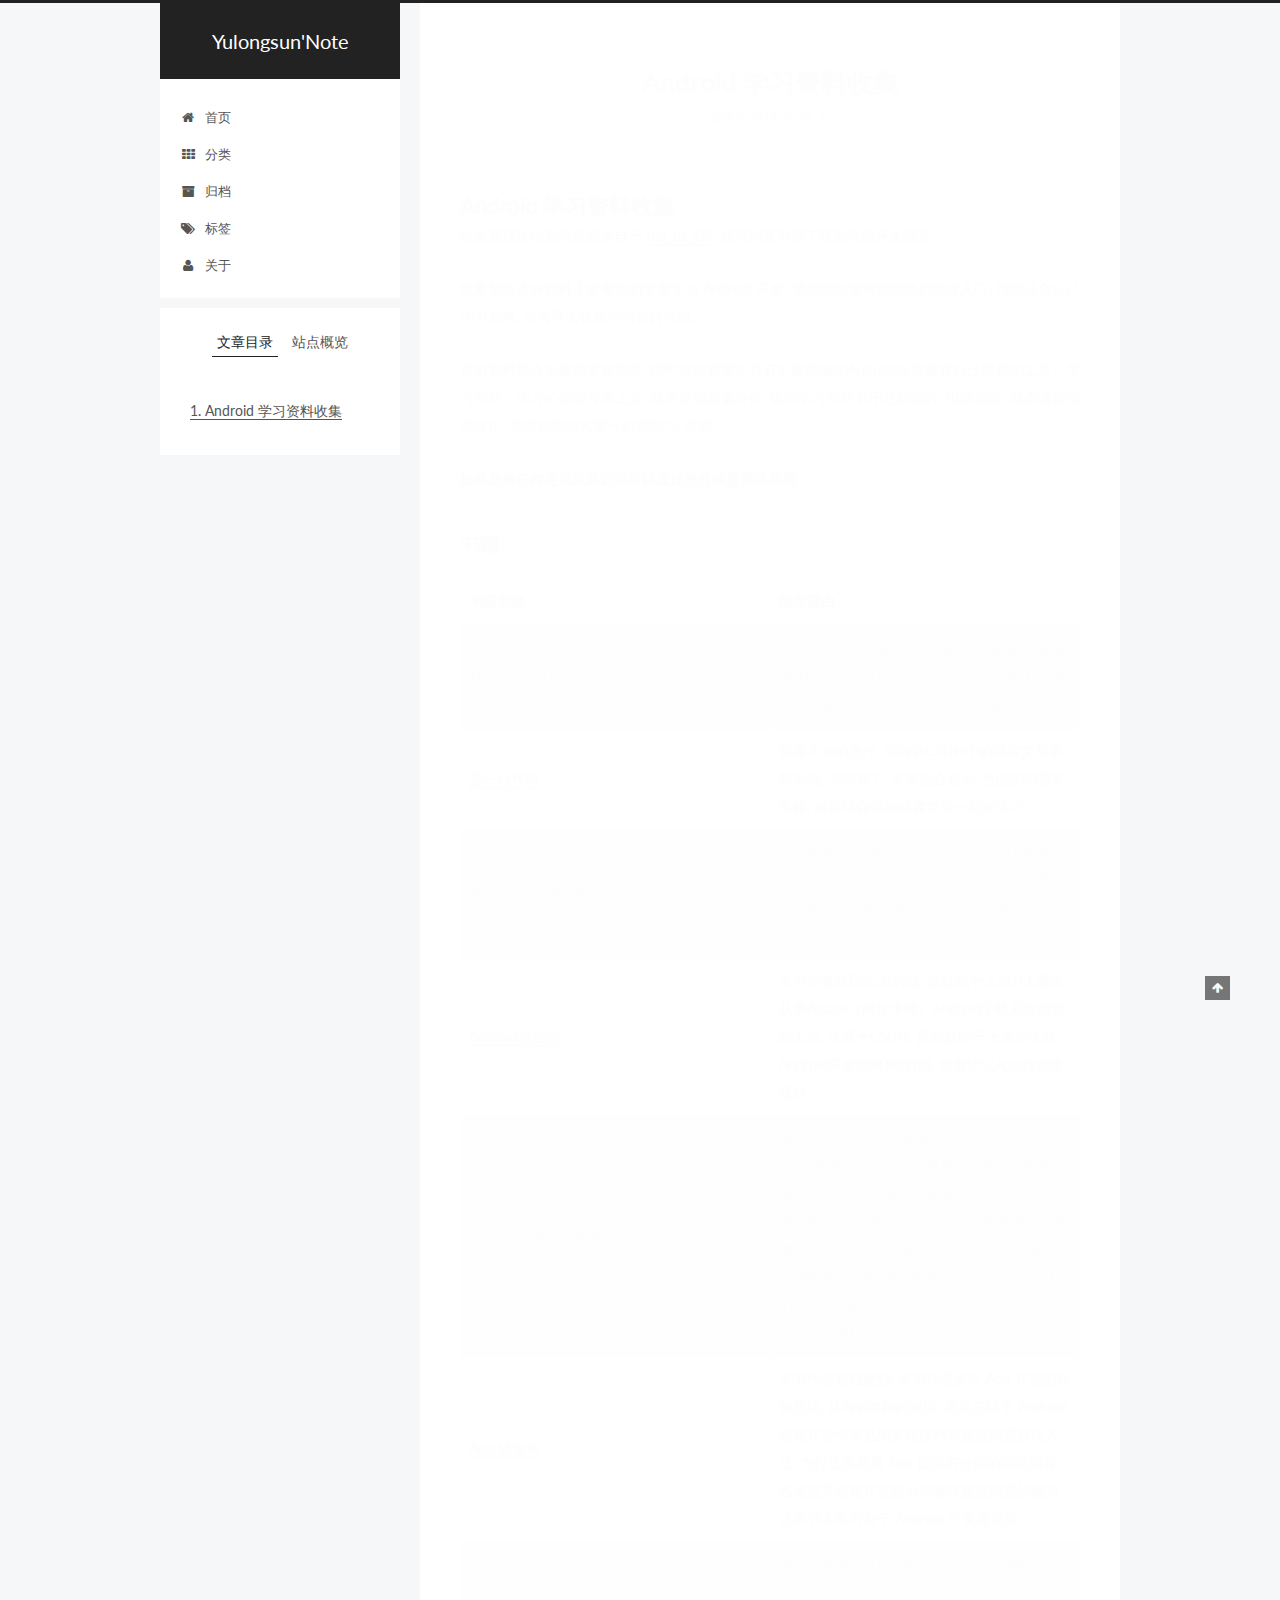
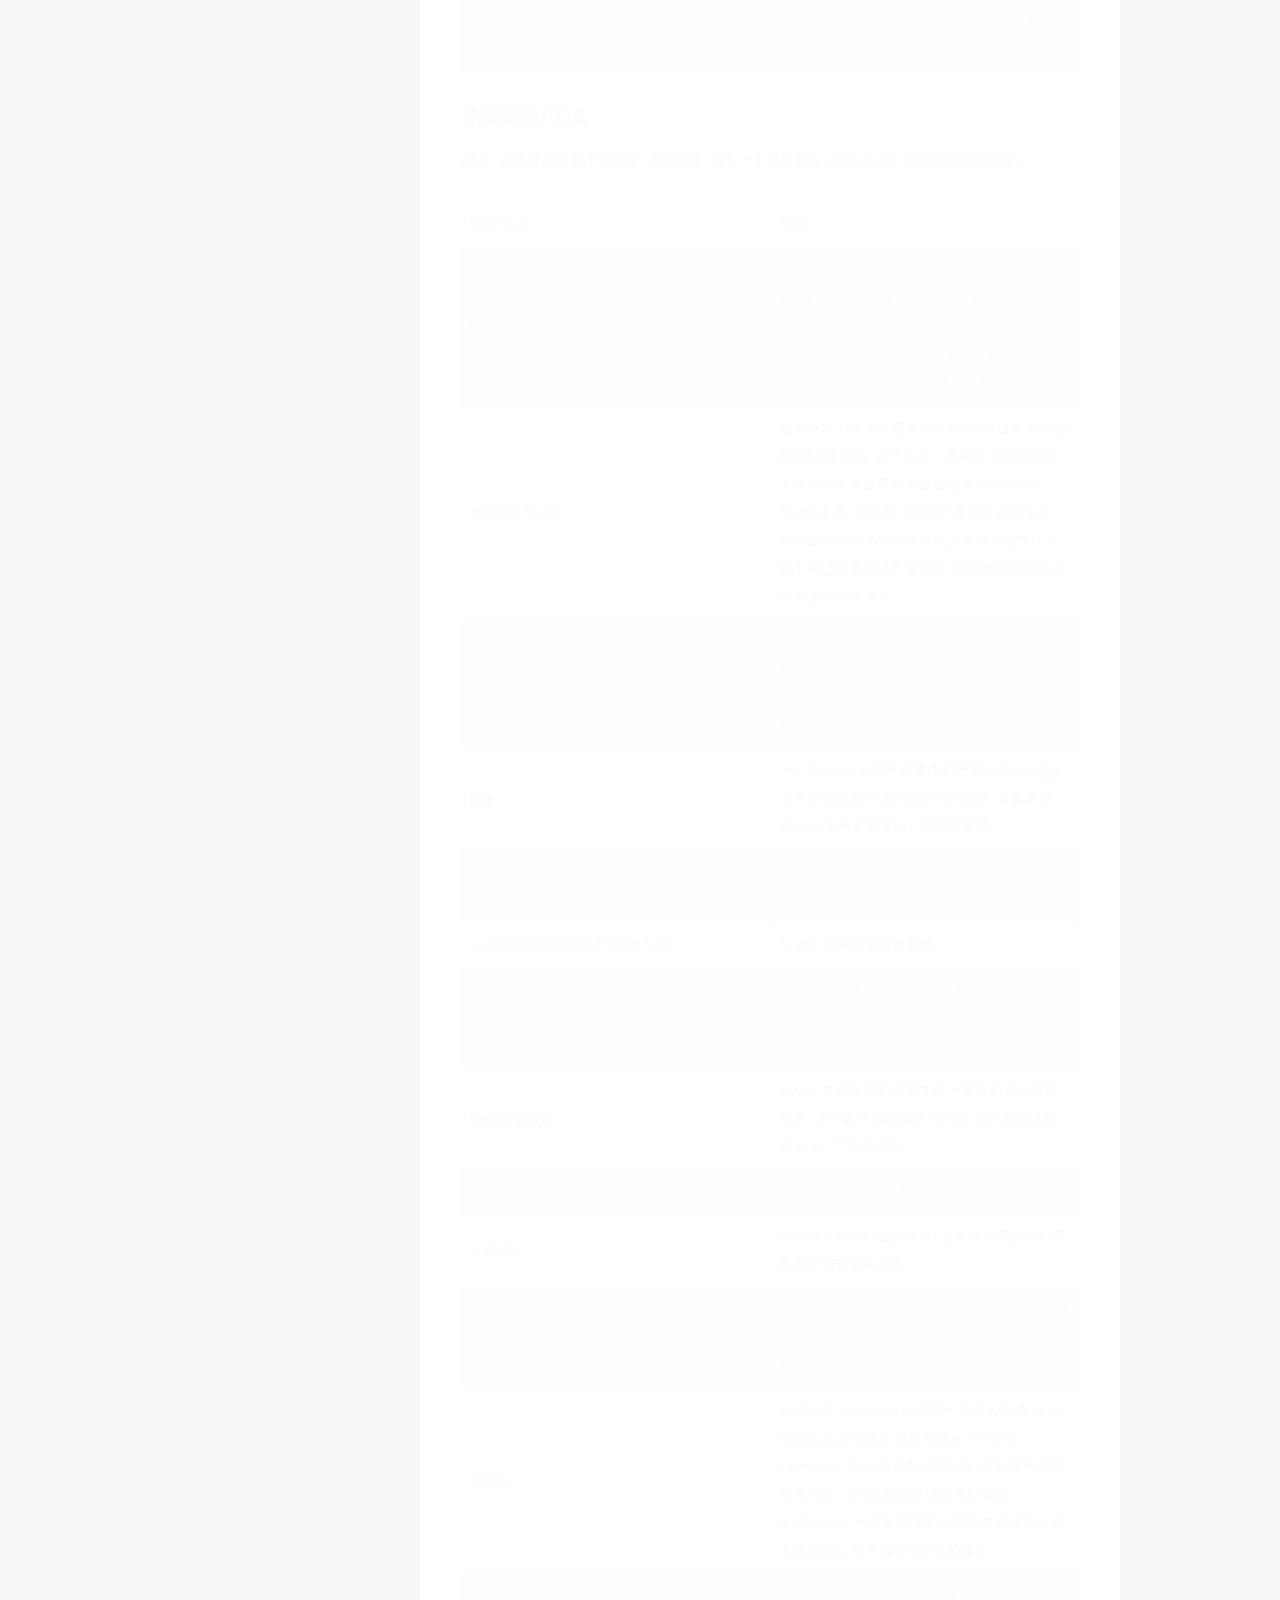
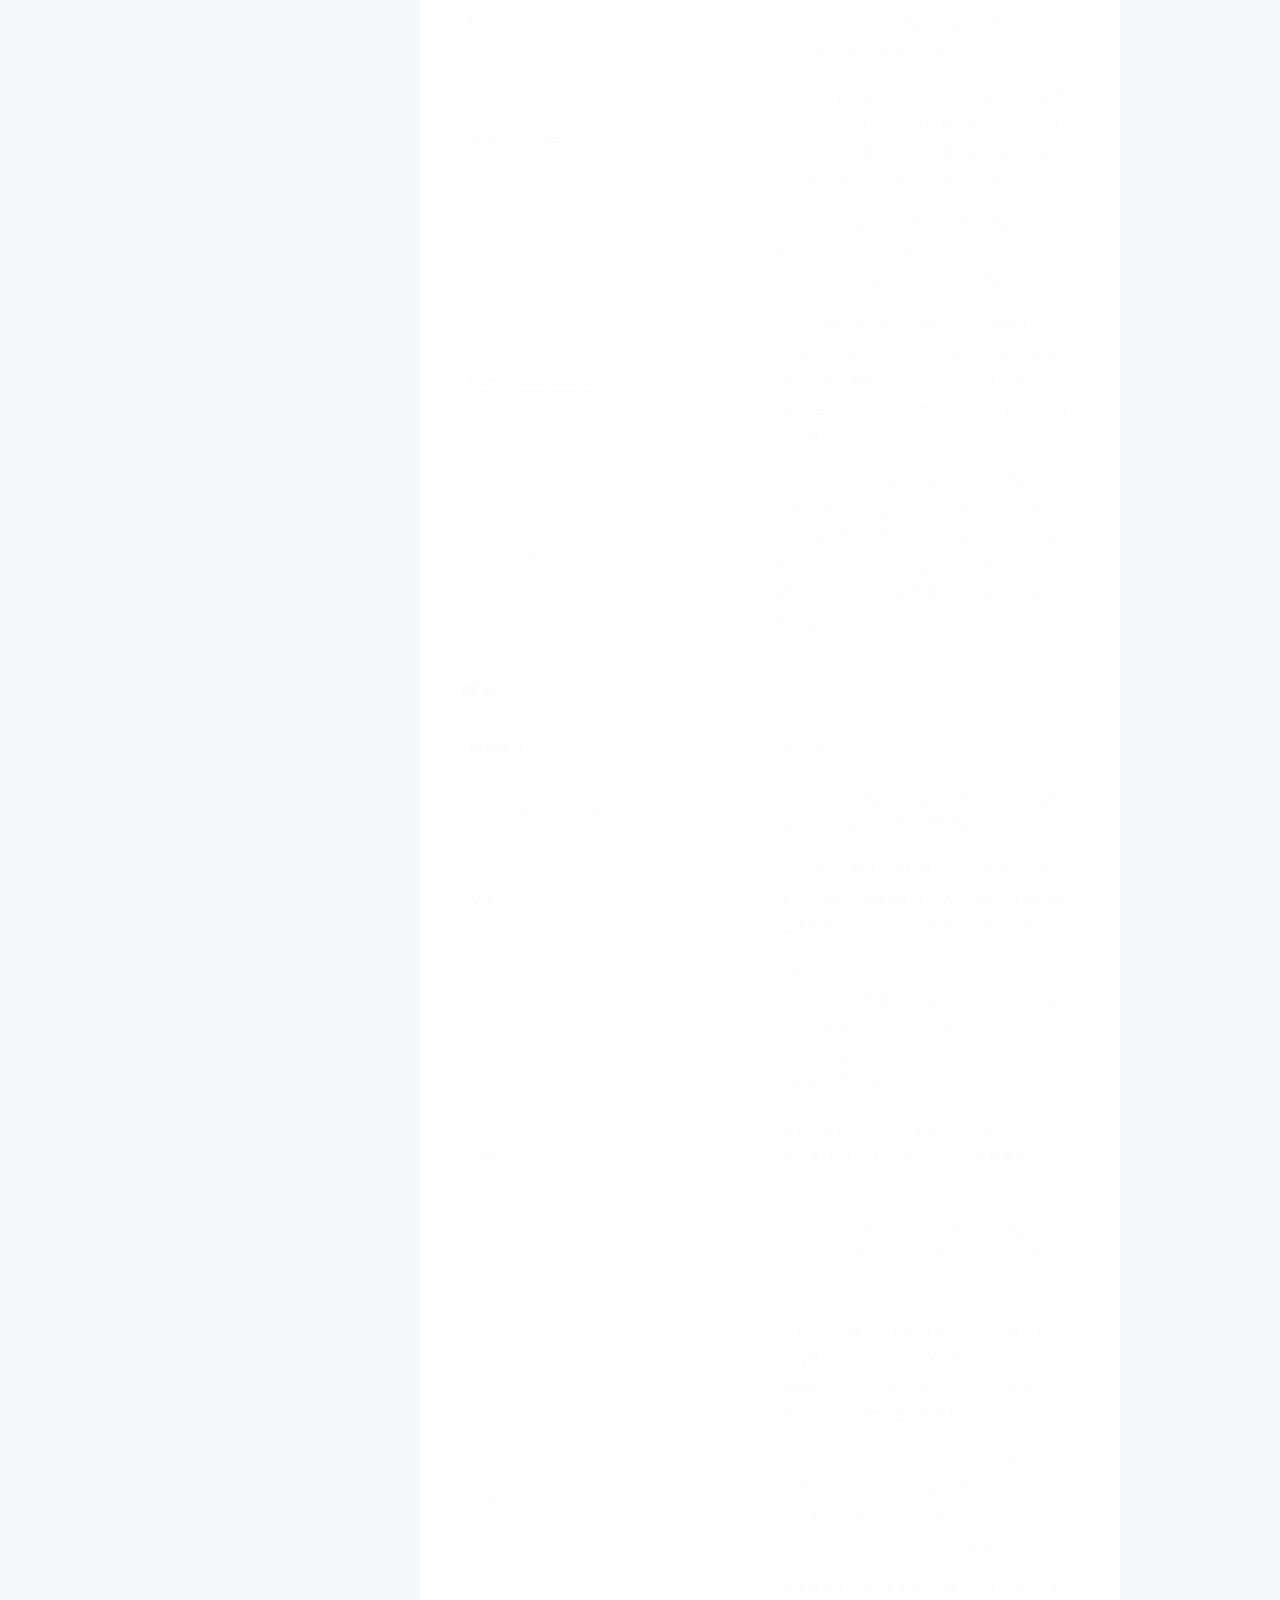
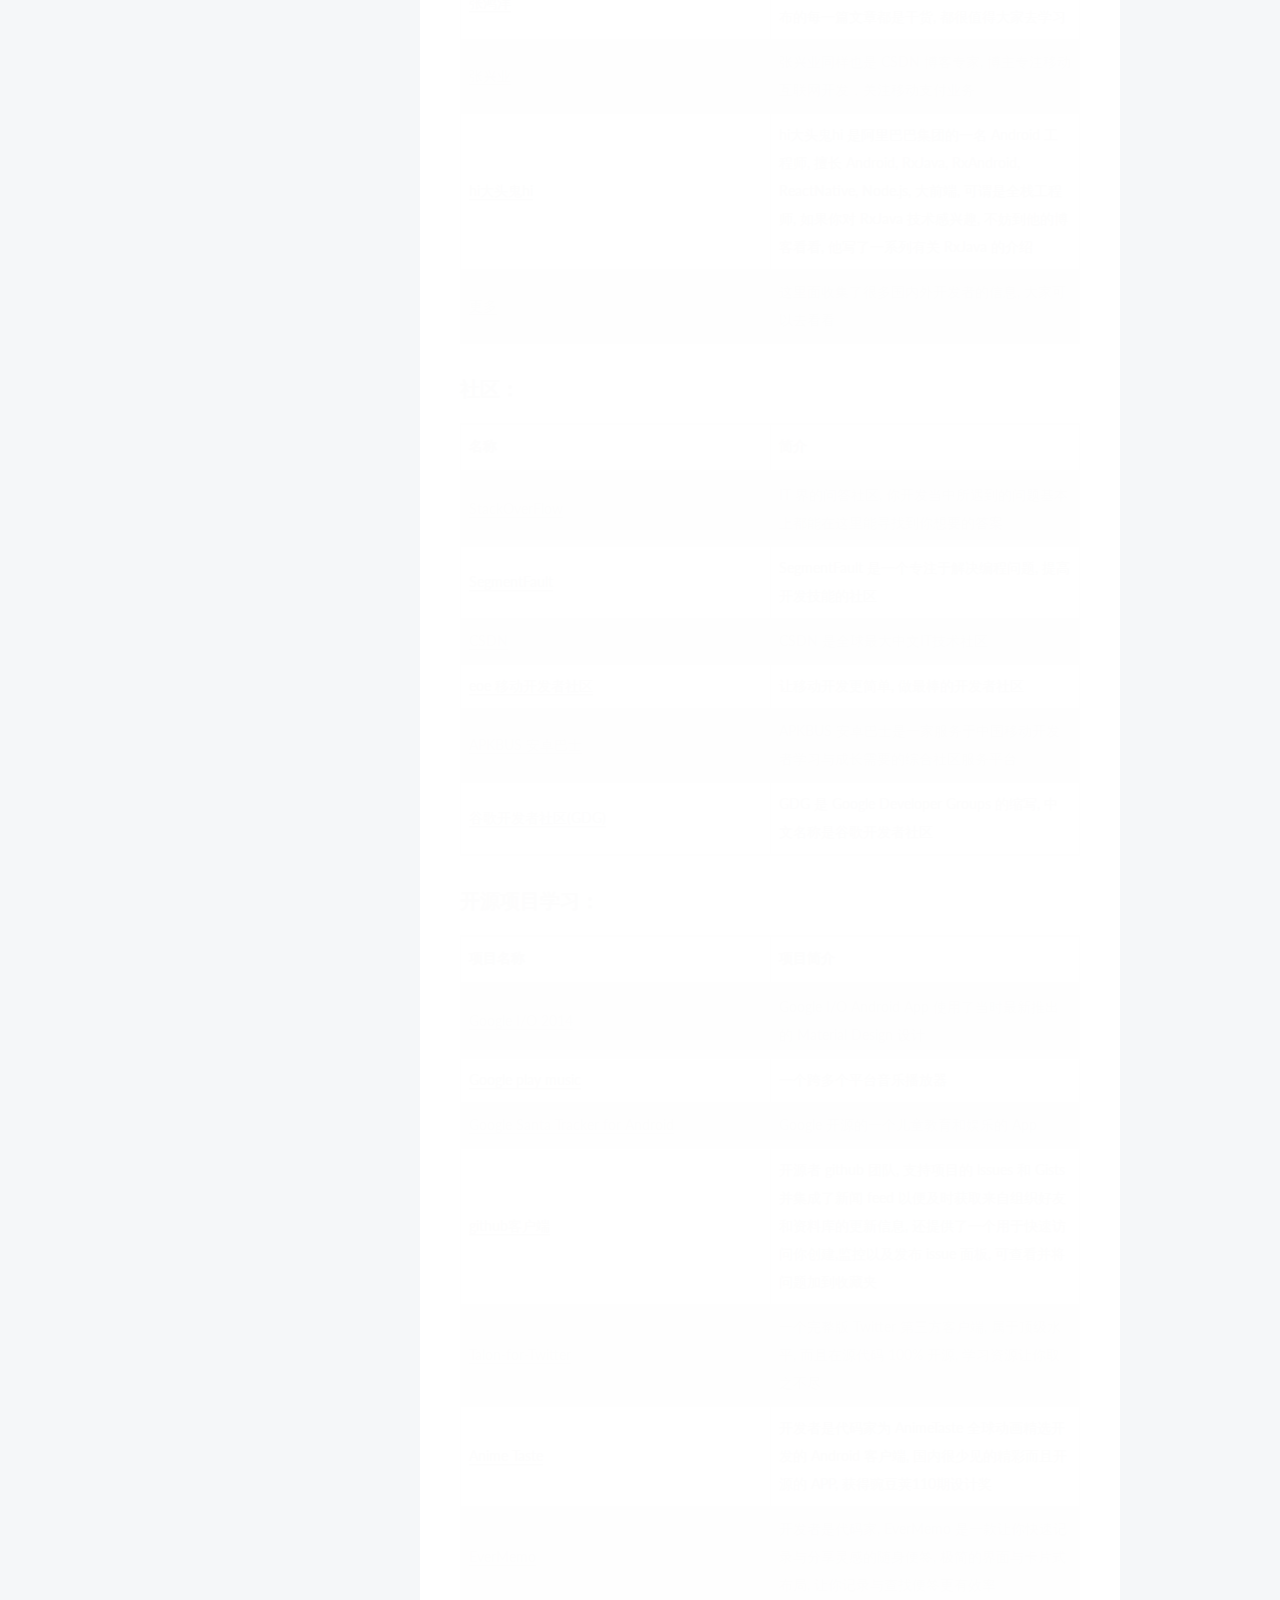
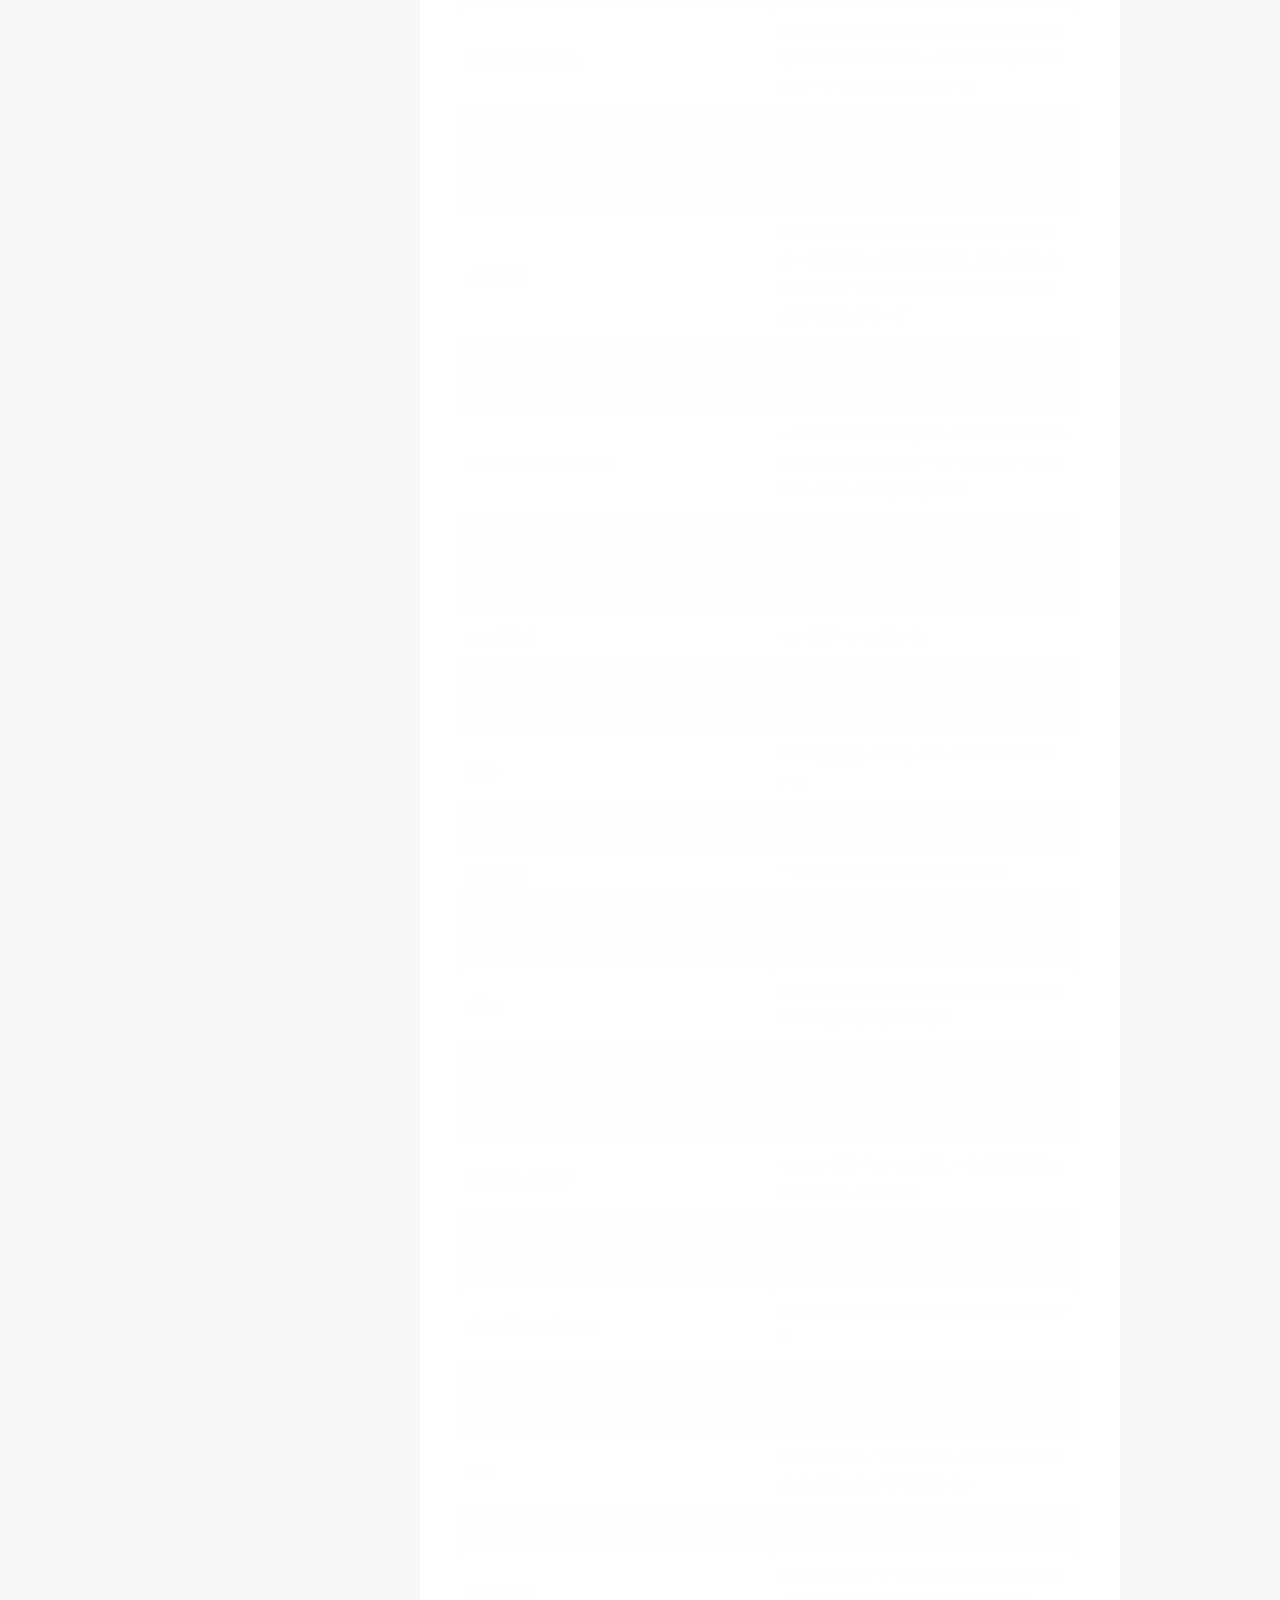
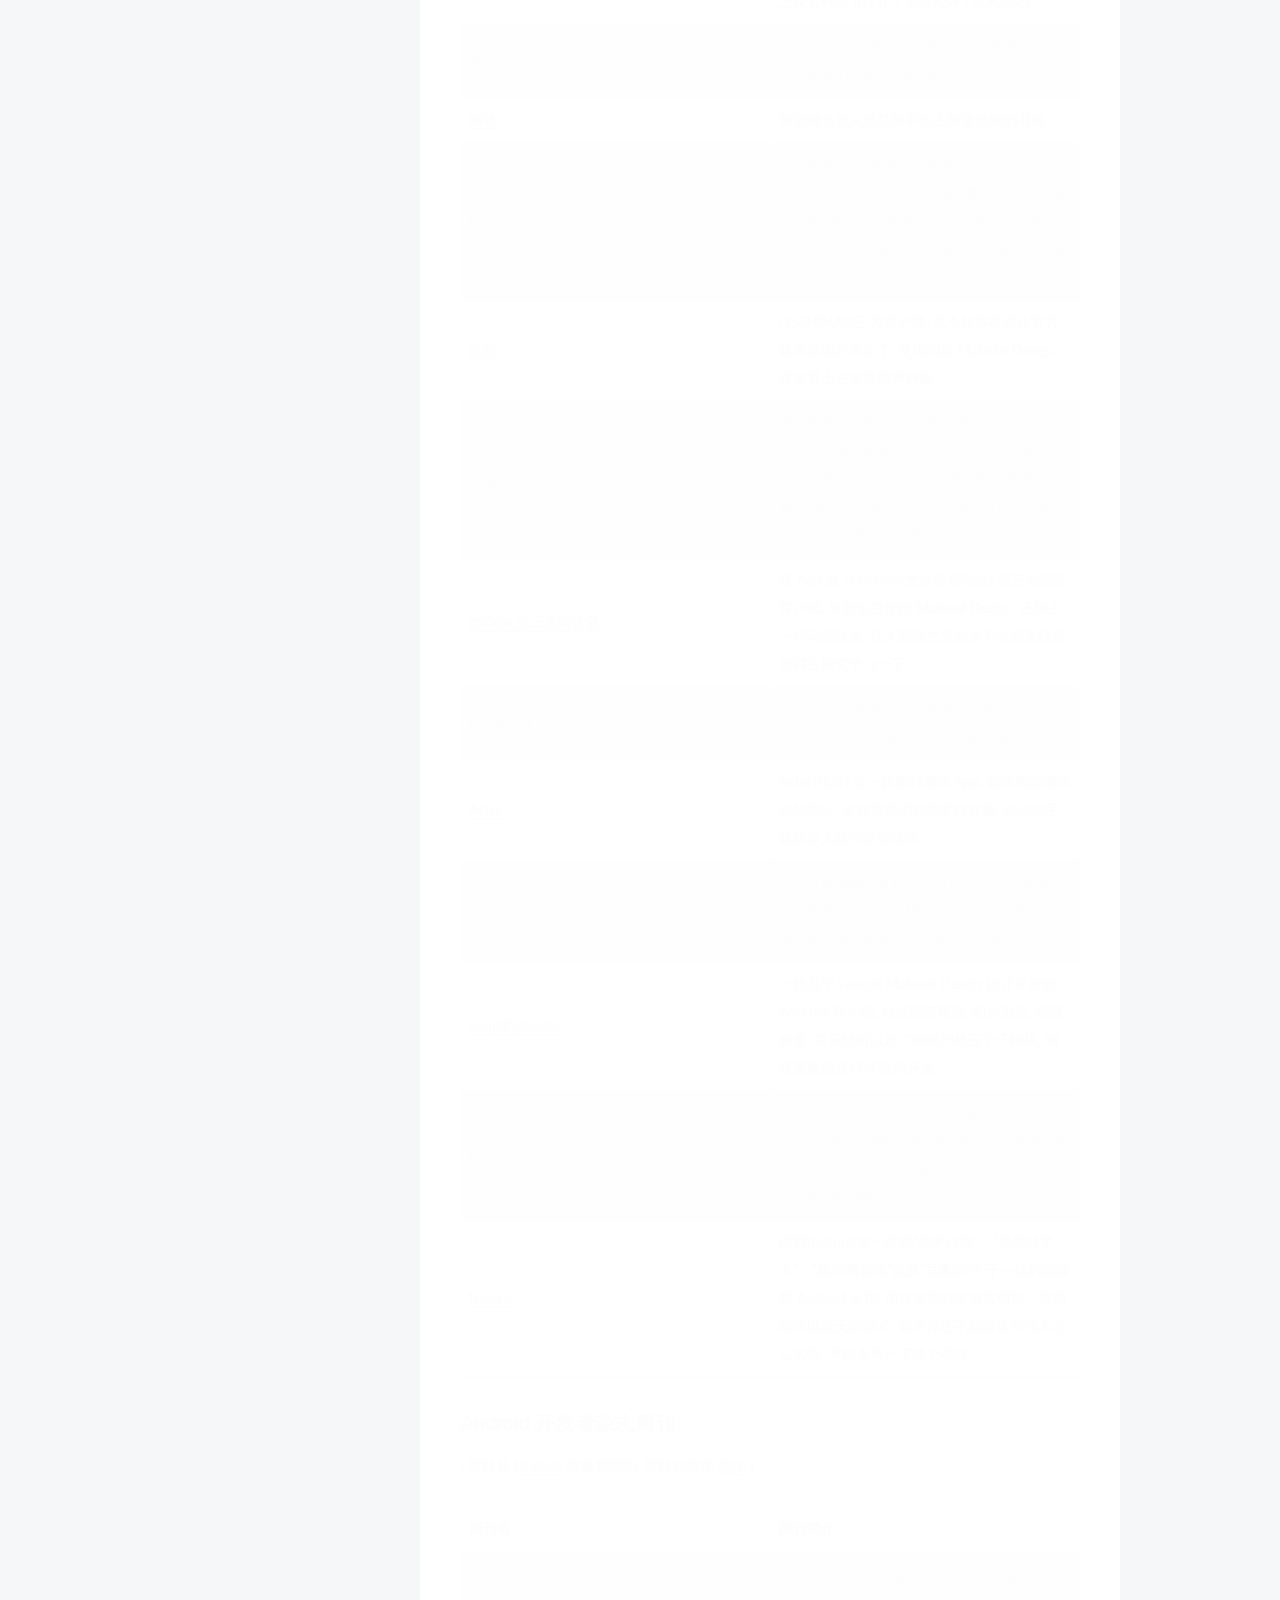
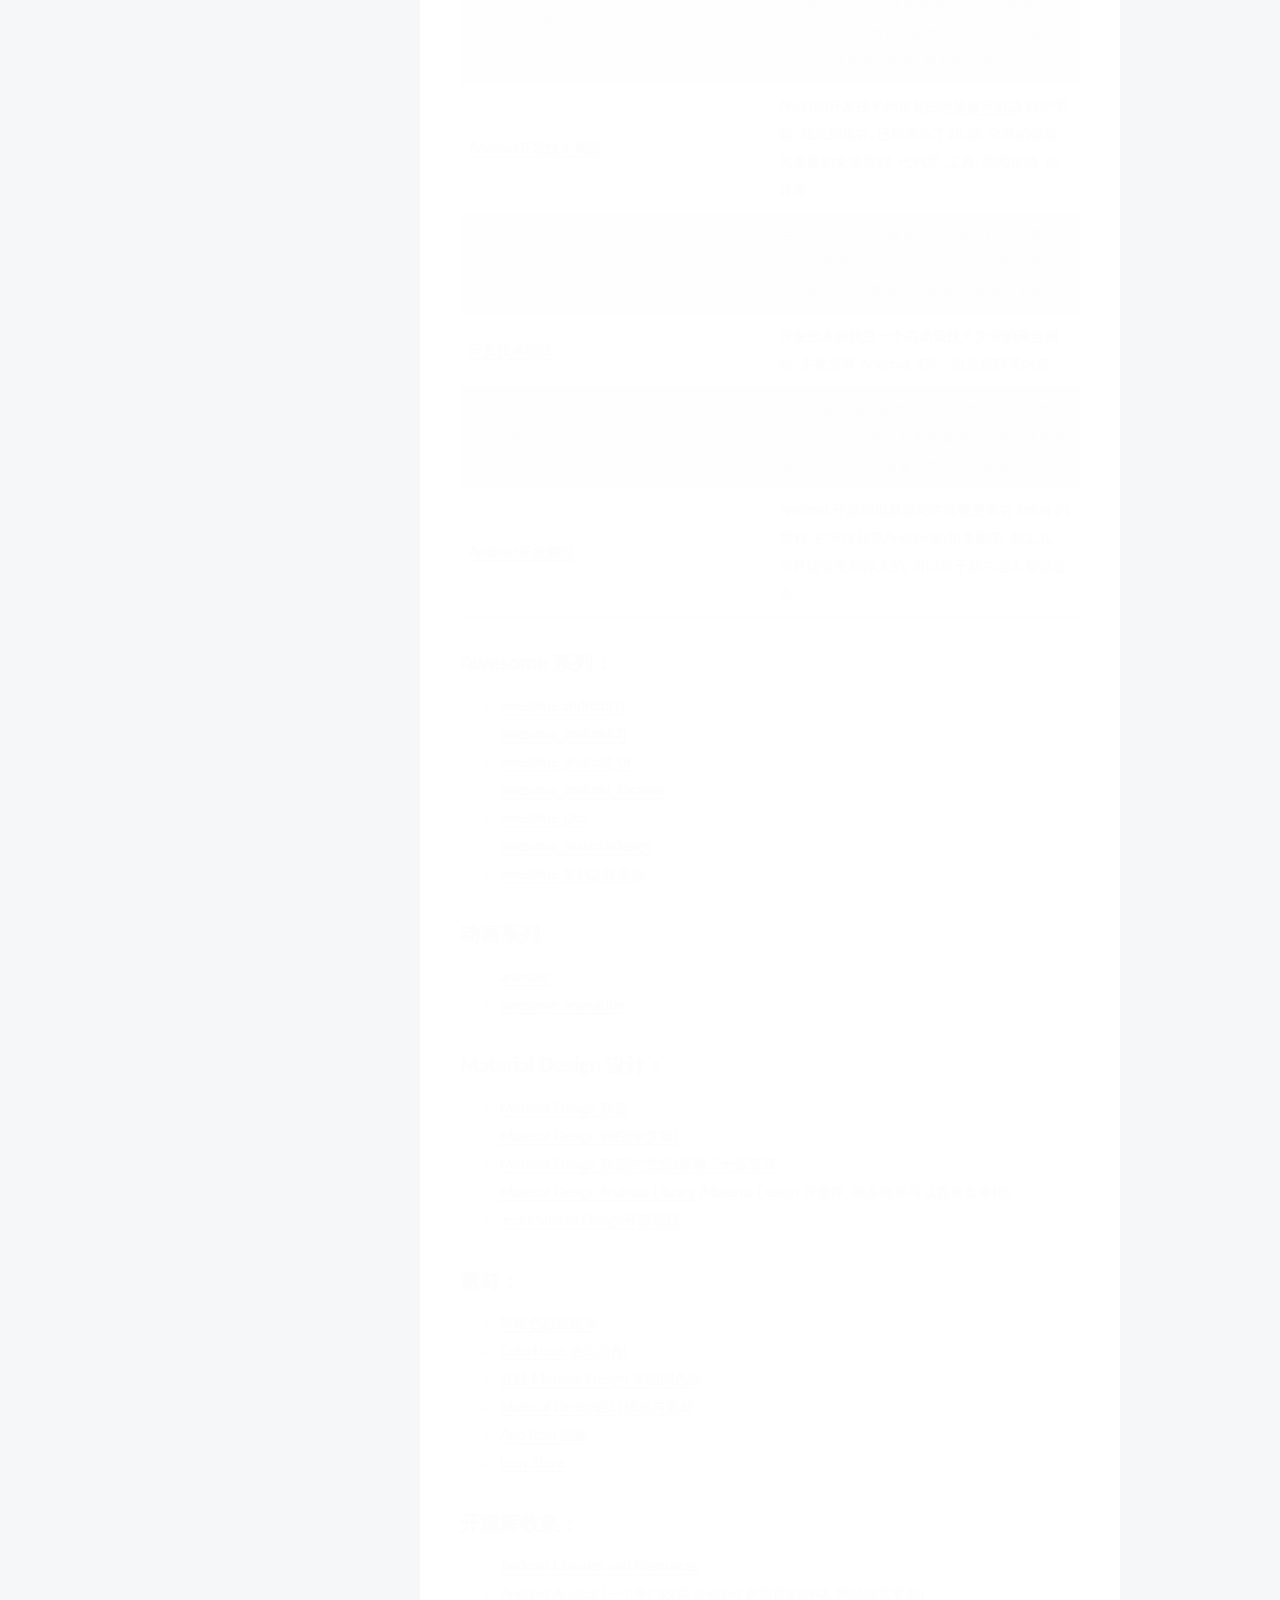
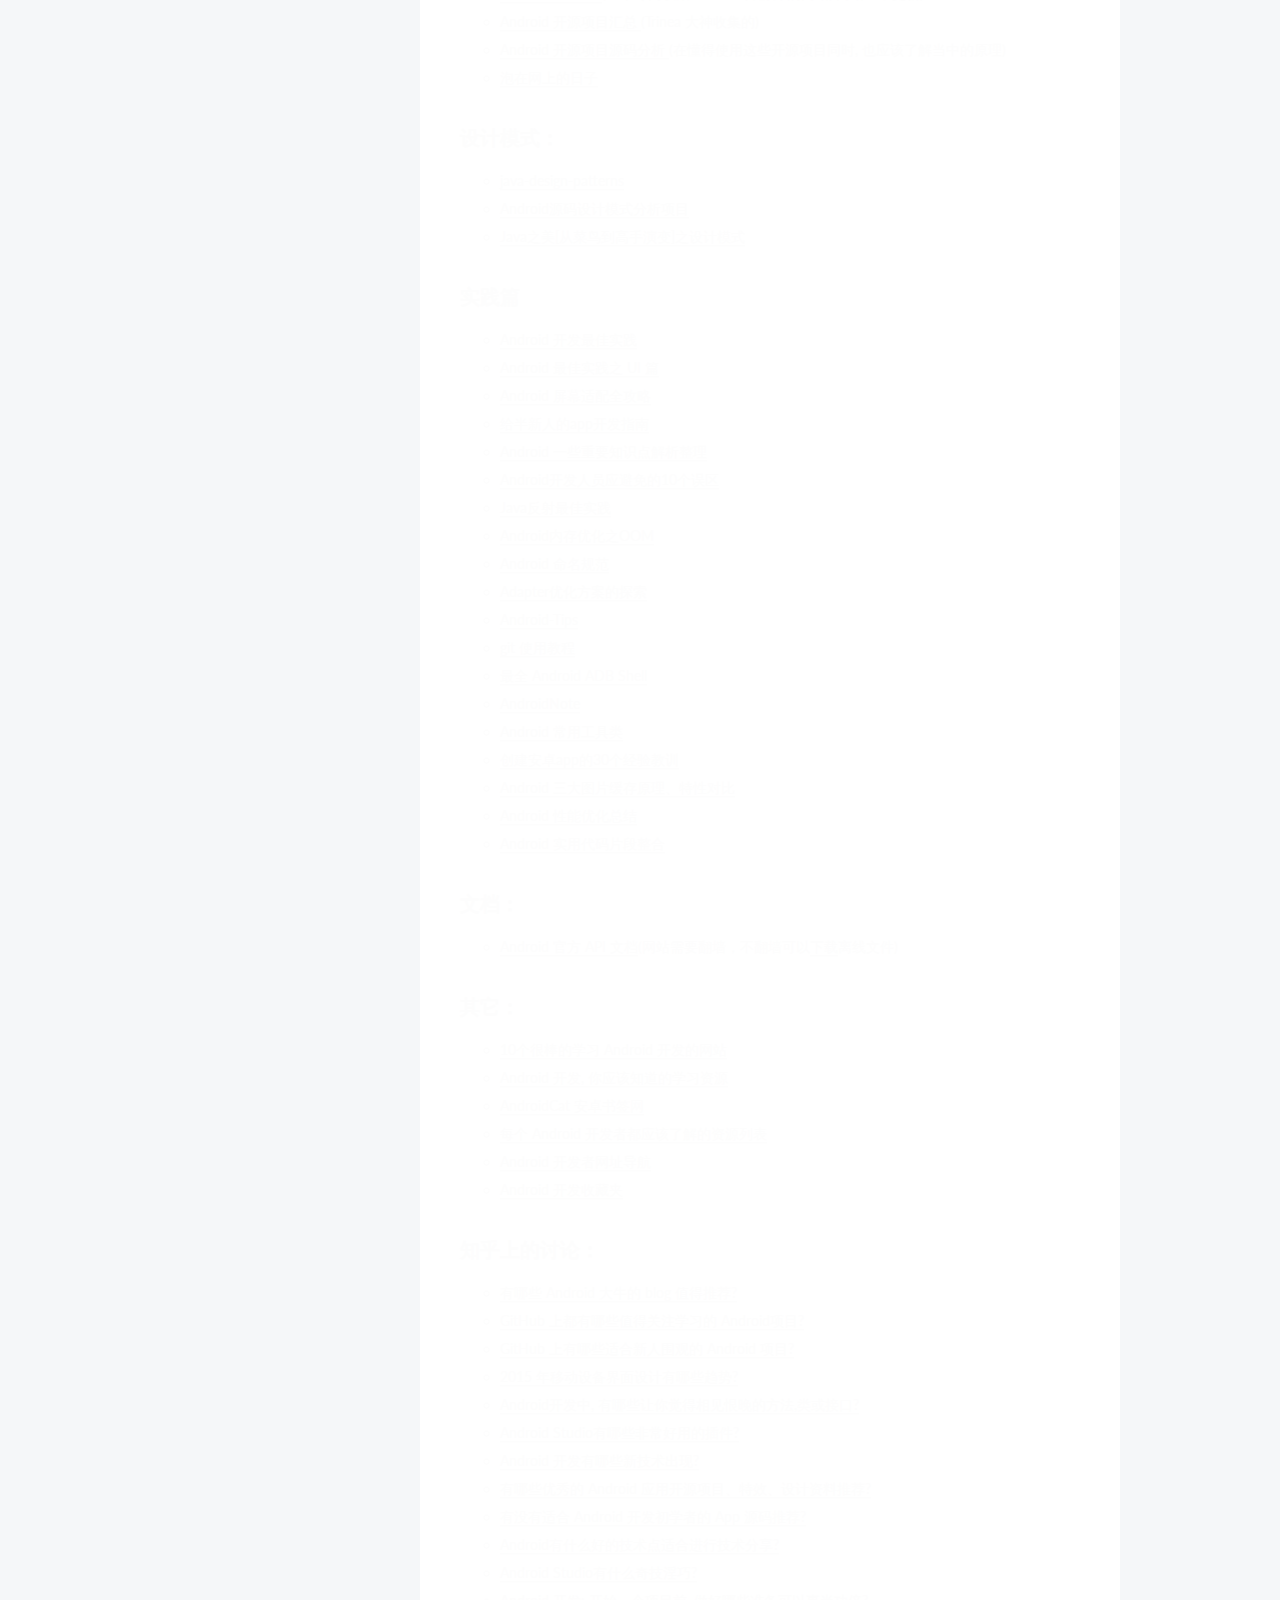
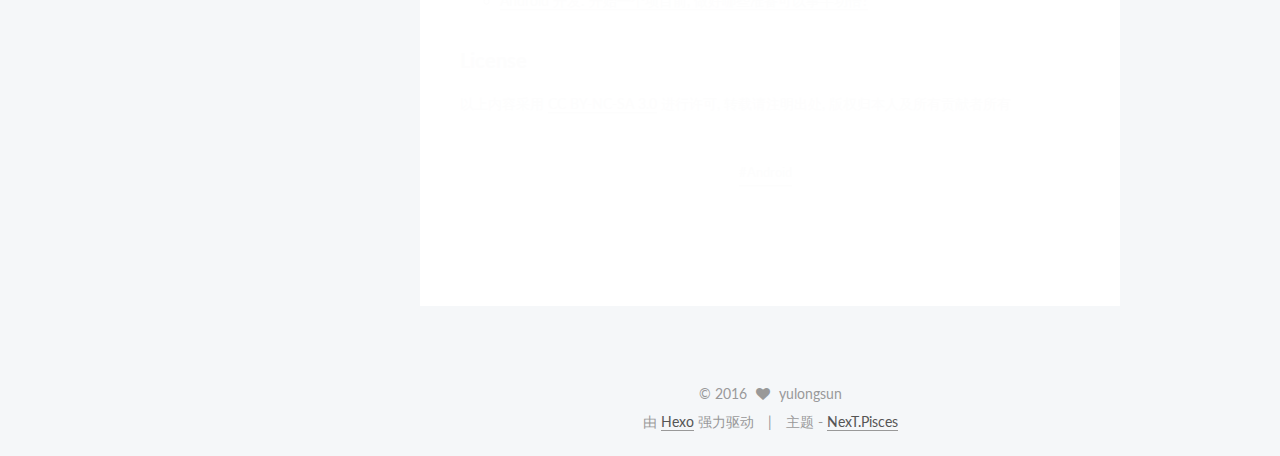
<file: 2016/03/25/Android 学习资料收集/index.html>
<!doctype html>



  


<html class="theme-next pisces use-motion">
<head>
  <meta charset="UTF-8"/>
<meta http-equiv="X-UA-Compatible" content="IE=edge,chrome=1" />
<meta name="viewport" content="width=device-width, initial-scale=1, maximum-scale=1"/>



<meta http-equiv="Cache-Control" content="no-transform" />
<meta http-equiv="Cache-Control" content="no-siteapp" />












  <link href="/vendors/fancybox/source/jquery.fancybox.css?v=2.1.5" rel="stylesheet" type="text/css"/>




  <link href="//fonts.googleapis.com/css?family=Lato:300,400,700,400italic&subset=latin,latin-ext" rel="stylesheet" type="text/css">



<link href="/vendors/font-awesome/css/font-awesome.min.css?v=4.4.0" rel="stylesheet" type="text/css" />

<link href="/css/main.css?v=0.5.0" rel="stylesheet" type="text/css" />


  <meta name="keywords" content="Android," />








  <link rel="shortcut icon" type="image/x-icon" href="/favicon.ico?v=0.5.0" />






<meta name="description" content="Android 学习资料收集 收集整理这份资料灵感来自于 trip_to_iOS, 征得同意引用了该资料的开头描述
 收集整理这份资料主要帮助初学者学习 Android 开发, 希望能快速帮助到他们快速入门, 找到适合自己学习资料,   节省再去收集学习资料时间.
 这份资料我会不断的更新完善, 同时也欢迎更多具有丰富经验的Android开发者将自己常用的工具、学习资料、学习心得等分享上来, 我将">
<meta property="og:type" content="article">
<meta property="og:title" content="Android 学习资料收集">
<meta property="og:url" content="http://yoursite.com/2016/03/25/Android 学习资料收集/index.html">
<meta property="og:site_name" content="Yulongsun'Note">
<meta property="og:description" content="Android 学习资料收集 收集整理这份资料灵感来自于 trip_to_iOS, 征得同意引用了该资料的开头描述
 收集整理这份资料主要帮助初学者学习 Android 开发, 希望能快速帮助到他们快速入门, 找到适合自己学习资料,   节省再去收集学习资料时间.
 这份资料我会不断的更新完善, 同时也欢迎更多具有丰富经验的Android开发者将自己常用的工具、学习资料、学习心得等分享上来, 我将">
<meta property="og:updated_time" content="2016-03-25T03:11:08.759Z">
<meta name="twitter:card" content="summary">
<meta name="twitter:title" content="Android 学习资料收集">
<meta name="twitter:description" content="Android 学习资料收集 收集整理这份资料灵感来自于 trip_to_iOS, 征得同意引用了该资料的开头描述
 收集整理这份资料主要帮助初学者学习 Android 开发, 希望能快速帮助到他们快速入门, 找到适合自己学习资料,   节省再去收集学习资料时间.
 这份资料我会不断的更新完善, 同时也欢迎更多具有丰富经验的Android开发者将自己常用的工具、学习资料、学习心得等分享上来, 我将">



<script type="text/javascript" id="hexo.configuration">
  var NexT = window.NexT || {};
  var CONFIG = {
    scheme: 'Pisces',
    sidebar: {"position":"left","display":"post"},
    fancybox: true,
    motion: true,
    duoshuo: {
      userId: 0,
      author: '博主'
    }
  };
</script>

  <title> Android 学习资料收集 | Yulongsun'Note </title>
</head>

<body itemscope itemtype="http://schema.org/WebPage" lang="zh-Hans">

  



  <script type="text/javascript">
    var _hmt = _hmt || [];
    (function() {
      var hm = document.createElement("script");
      hm.src = "//hm.baidu.com/hm.js?61d3ec9eb607067ec96288c03664ef80";
      var s = document.getElementsByTagName("script")[0];
      s.parentNode.insertBefore(hm, s);
    })();
  </script>








  
  
    
  

  <div class="container one-collumn sidebar-position-left page-post-detail ">
    <div class="headband"></div>

    <header id="header" class="header" itemscope itemtype="http://schema.org/WPHeader">
      <div class="header-inner"><div class="site-meta ">
  

  <div class="custom-logo-site-title">
    <a href="/"  class="brand" rel="start">
      <span class="logo-line-before"><i></i></span>
      <span class="site-title">Yulongsun'Note</span>
      <span class="logo-line-after"><i></i></span>
    </a>
  </div>
  <p class="site-subtitle"></p>
</div>

<div class="site-nav-toggle">
  <button>
    <span class="btn-bar"></span>
    <span class="btn-bar"></span>
    <span class="btn-bar"></span>
  </button>
</div>

<nav class="site-nav">
  

  
    <ul id="menu" class="menu">
      
        
        <li class="menu-item menu-item-home">
          <a href="/" rel="section">
            
              <i class="menu-item-icon fa fa-home fa-fw"></i> <br />
            
            首页
          </a>
        </li>
      
        
        <li class="menu-item menu-item-categories">
          <a href="/categories" rel="section">
            
              <i class="menu-item-icon fa fa-th fa-fw"></i> <br />
            
            分类
          </a>
        </li>
      
        
        <li class="menu-item menu-item-archives">
          <a href="/archives" rel="section">
            
              <i class="menu-item-icon fa fa-archive fa-fw"></i> <br />
            
            归档
          </a>
        </li>
      
        
        <li class="menu-item menu-item-tags">
          <a href="/tags" rel="section">
            
              <i class="menu-item-icon fa fa-tags fa-fw"></i> <br />
            
            标签
          </a>
        </li>
      
        
        <li class="menu-item menu-item-about">
          <a href="/about" rel="section">
            
              <i class="menu-item-icon fa fa-user fa-fw"></i> <br />
            
            关于
          </a>
        </li>
      

      
    </ul>
  

  
</nav>

 </div>
    </header>

    <main id="main" class="main">
      <div class="main-inner">
        <div class="content-wrap">
          <div id="content" class="content">
            

  <div id="posts" class="posts-expand">
    

  
  

  
  
  

  <article class="post post-type-categories " itemscope itemtype="http://schema.org/Article">

    
      <header class="post-header">

        
        
          <h1 class="post-title" itemprop="name headline">
            
            
              
                Android 学习资料收集
              
            
          </h1>
        

        <div class="post-meta">
          <span class="post-time">
            <span class="post-meta-item-icon">
              <i class="fa fa-calendar-o"></i>
            </span>
            <span class="post-meta-item-text">发表于</span>
            <time itemprop="dateCreated" datetime="2016-03-25T10:54:59+08:00" content="2016-03-25">
              2016-03-25
            </time>
          </span>

          

          
            
              <span class="post-comments-count">
                &nbsp; | &nbsp;
                <a href="/2016/03/25/Android 学习资料收集/#comments" itemprop="discussionUrl">
                  <span class="post-comments-count ds-thread-count" data-thread-key="2016/03/25/Android 学习资料收集/" itemprop="commentsCount"></span>
                </a>
              </span>
            
          

          

          
          

        </div>
      </header>
    


    <div class="post-body" itemprop="articleBody">

      
      

      
        <h1 id="Android-学习资料收集"><a href="#Android-学习资料收集" class="headerlink" title="Android 学习资料收集"></a>Android 学习资料收集</h1><p> 收集整理这份资料灵感来自于 <a href="https://github.com/Aufree/trip-to-iOS" target="_blank" rel="external">trip_to_iOS</a>, 征得同意引用了该资料的开头描述</p>
<p> 收集整理这份资料主要帮助初学者学习 Android 开发, 希望能快速帮助到他们快速入门, 找到适合自己学习资料,   节省再去收集学习资料时间.</p>
<p> 这份资料我会不断的更新完善, 同时也欢迎更多具有丰富经验的Android开发者将自己常用的工具、学习资料、学习心得等分享上来, 我将定期筛选合并, 该份学习资料有不足的地方, 也请指出, 我会谦虚接受改正, 希望我能与大家一起来学习, 谢谢.</p>
<p> <strong>如果您有任何意见或建议也可以通过<a href="mailto:huanggaojun13@gmail.com" target="_blank" rel="external">邮件</a>或<a href="http://weibo.com/u/2719372027" target="_blank" rel="external">微博</a>联系我</strong></p>
<h2 id="书籍"><a href="#书籍" class="headerlink" title="书籍"></a>书籍</h2><table>
<thead>
<tr>
<th>书籍名称</th>
<th>推荐理由 </th>
</tr>
</thead>
<tbody>
<tr>
<td><a href="http://www.amazon.cn/Java%E7%BC%96%E7%A8%8B%E6%80%9D%E6%83%B3-%E5%9F%83%E5%8F%B2%E5%B0%94/dp/B0011F7WU4/ref=sr_1_1?ie=UTF8&amp;qid=1428138267&amp;sr=8-1&amp;keywords=java%E7%BC%96%E7%A8%8B%E6%80%9D%E6%83%B3" target="_blank" rel="external">Thinking In Java 中文版</a></td>
<td>学习 Android 开发, 首先需要 Java 基础, 这里推荐 Thinking In Java, Thinking In Java 是 Java 的经典书籍, 是学习 Java 语言必备书籍</td>
</tr>
<tr>
<td><a href="http://www.amazon.cn/%E7%AC%AC%E4%B8%80%E8%A1%8C%E4%BB%A3%E7%A0%81-Android-%E9%83%AD%E9%9C%96/dp/B00LVHTI9U/ref=sr_1_1?ie=UTF8&amp;qid=1428138432&amp;sr=8-1&amp;keywords=%E7%AC%AC%E4%B8%80%E8%A1%8C%E4%BB%A3%E7%A0%81%E2%80%94%E2%80%94android+%E9%83%AD%E9%9C%96" target="_blank" rel="external">第一行代码</a></td>
<td>郭霖大神的杰作, 郭神在CSDN中的博客文章非常不错, 书我看了, 非常适合新手, 里面的内容非常棒, 建议结合郭神博客文章一起来学习 </td>
</tr>
<tr>
<td><a href="http://item.jd.com/11689014.html" target="_blank" rel="external">疯狂Android讲义第三版</a></td>
<td>作者是李刚, 这本书是基于 Android 5.0 来讲的, 我看过第二版, 这本书给我第一感觉就是很厚, 但里面内容写的还是很详细的, 代码很多, 可以跟着代码一步步敲 </td>
</tr>
<tr>
<td><a href="http://www.amazon.cn/Android%E7%BE%A4%E8%8B%B1%E4%BC%A0-%E5%BE%90%E5%AE%9C%E7%94%9F/dp/B01481RAA4/ref=sr_1_1?m=A1AJ19PSB66TGU&amp;s=books&amp;ie=UTF8&amp;qid=1442198757&amp;sr=1-1&amp;keywords=android%E7%BE%A4%E8%8B%B1%E4%BC%A0" target="_blank" rel="external">Android群英传</a></td>
<td>本书作者@Tomcat的猫, 曾就职于上海TCL通讯, 从事Alcatel（阿尔卡特）Android手机系统的定制工作, 活跃于CSDN, 目前就职于上海沪江网Android开发部RD项目组, 负责沪江App的功能预研</td>
</tr>
<tr>
<td><a href="http://product.china-pub.com/4806147" target="_blank" rel="external">Android开发艺术探索</a></td>
<td>由@任玉刚Coder所著, 是一本Android进阶类书籍, 采用理论、源码和实践相结合的方式来阐述高水准的Android应用开发要点. 本书从三个方面来组织内容: 第一, 介绍Android开发者不容易掌握的一些知识点: 第二,结合Android源代码和应用层开发过程, 融会贯通, 介绍一些比较深入的知识点: 第三, 介绍一些核心技术和Android的性能优化思想.</td>
</tr>
<tr>
<td><a href="http://book.douban.com/subject/26649050/" target="_blank" rel="external">App 研发录</a></td>
<td>本书作者是包建强, 本书作者多年 App 开发的经验总结, 从App架构的角度, 重点总结了 Android 应用开发中常见的实用技巧和疑难问题解决方法, 为打造高质量 App 提供有价值的实践指导, 迅速提升应用开发能力和解决疑难问题的能力. 这本书非常有利于 Android 开发者进阶.</td>
</tr>
<tr>
<td><a href="http://book.douban.com/subject/26644935/" target="_blank" rel="external">Android 设计模式源码分析</a></td>
<td>本书作者是开发技术前线创立者之一 Mr.Simple, 该书从 Android 源码的角度由浅入深地剖析设计模式的运用, 让工程师们把设计与模式重视起来, 提升自己的设计能力与代码质量</td>
</tr>
</tbody>
</table>
<h2 id="开发环境-工具："><a href="#开发环境-工具：" class="headerlink" title="开发环境/工具："></a>开发环境/工具：</h2><p>(附上: 超多开发工具下载<a href="https://github.com/inferjay/AndroidDevTools" target="_blank" rel="external">地址</a>, 不需翻墙, 后五个工具资料在 <a href="http://stormzhang.com/" target="_blank" rel="external">stormzhang</a> 博客中找到的,<a href="http://stormzhang.com/android/2015/05/26/android-tools" target="_blank" rel="external">地址</a>)</p>
<table>
<thead>
<tr>
<th>环境/工具</th>
<th>简述</th>
</tr>
</thead>
<tbody>
<tr>
<td><a href="http://developer.android.com/sdk/index.html" target="_blank" rel="external">Eclipse ADT</a></td>
<td>一个集成完整的Android开发环境, 包含一个定制的Eclipse + ADT plugin, 以及最新的SDK及源码, 上手非常容易, 这个适合新手使用, 但该工具 Google 已停止维护更新, 如果你是新手那我还是建议使用 Android Studio 开发工具</td>
</tr>
<tr>
<td><a href="http://developer.android.com/sdk/index.html" target="_blank" rel="external">Android Studio</a></td>
<td>这个开发工具上手需要一定的时间, 自从 Google 推出1.0正式版, 这个工具一直火爆, 目前github上面的绝大多数开源项目都是使用Android Studio工具, 这就是 Android 开发工具的未来, 所以极力推荐 Android 开发人员使用这个工具, 该工具已更新到 2.0 预览版, 性能逐渐稳定提高, 没有之前那么卡了</td>
</tr>
<tr>
<td><a href="https://www.genymotion.com/#!/download" target="_blank" rel="external">Genymotion</a></td>
<td>强大好用高性能的Android模拟器, 自带的那个模拟器简直不忍直视, 启动超慢的, 跟这个没法比, 无论你是用Eclipse还是Android Studio里面都有Genymotion插件</td>
</tr>
<tr>
<td><a href="https://github.com/skylot/jadx" target="_blank" rel="external">jadx</a></td>
<td>一个Android反编译神器,不同于常见的 <a href="https://github.com/pxb1988/dex2jar" target="_blank" rel="external">dex2jar</a>,这个反编译器生成代码的 try/catch 次数更少, View也不再是数字id了,可读性更高</td>
</tr>
<tr>
<td><a href="https://github.com/importre/android-selector-intellij-plugin" target="_blank" rel="external">android-selector</a></td>
<td>可以根据指定颜色生成 Selector Drawable 的插件</td>
</tr>
<tr>
<td><a href="https://github.com/ligi/GradleDependenciesHelperPlugin" target="_blank" rel="external">GradleDependenciesHelperPlugin</a></td>
<td>Gradle 依赖自动补全插件</td>
</tr>
<tr>
<td><a href="http://blog.avlyun.com/show/%E3%80%8Asv%E7%94%A8%E6%88%B7%E6%8C%87%E5%8D%97%E3%80%8B/" target="_blank" rel="external">Smali Viewer</a></td>
<td>sv是一款免费 APK 分析软件,对你感兴趣的APP分析看看它们都用了些什么, 对你学习借鉴有一定帮助</td>
</tr>
<tr>
<td><a href="https://github.com/dmytrodanylyk/folding-plugin" target="_blank" rel="external">folding-plugin</a></td>
<td>layout 文件夹里的布局文件一般很长很长没有目录, 这个插件就可以把 layout 分好层级结构, 类似 src 下目录结构</td>
</tr>
<tr>
<td><a href="https://github.com/Vektah/CodeGlance" target="_blank" rel="external">CodeGlance</a></td>
<td>在编辑代码最右侧, 显示一块代码小地图</td>
</tr>
<tr>
<td><a href="https://plugins.jetbrains.com/plugin/?idea&amp;id=4509" target="_blank" rel="external">Statistic</a></td>
<td>统计整个项目行数的插件, 这可表示我们日日夜夜辛辛苦苦必备插件</td>
</tr>
<tr>
<td><a href="https://github.com/nicoulaj/idea-markdown" target="_blank" rel="external">idea-markdown</a></td>
<td>在 AS 中编写 Markdown 文件, 可以直接预览网页显示效果, 对于你经常编写 Markdown 文件的你值得拥有这个插件</td>
</tr>
<tr>
<td><a href="http://facebook.github.io/stetho/" target="_blank" rel="external">Stetho</a></td>
<td>Stetho是 Facebook 出品的一个强大的 Android 调试工具,使用该工具你可以在 Chrome Developer Tools查看App的布局, 网络请求(仅限使用Volle, okhttp的网络请求库), sqlite, preference, 一切都是可视化的操作,无须自己在去使用adb, 也不需要root你的设备</td>
</tr>
<tr>
<td><a href="https://github.com/avast/android-butterknife-zelezny" target="_blank" rel="external">ButterKnife Zelezny</a></td>
<td>ButterKnife 生成器, 使用起来非常简单方便, 为你简写了很多 findViewId 代码, 如果你不了解 ButterKnife 的可以到<a href="http://stormzhang.com/openandroid/android/2014/01/12/android-butterknife/" target="_blank" rel="external">这里</a>看看</td>
</tr>
<tr>
<td><a href="https://github.com/inmite/android-selector-chapek" target="_blank" rel="external">SelectorChapek</a></td>
<td>设计师给我们提供好了各种资源, 每个按钮都要写一个selector是不是很麻烦? 这么这个插件就为解决这个问题而生, 你只需要做的是告诉设计师们按照规范命名就好了, 其他一键搞定</td>
</tr>
<tr>
<td><a href="https://github.com/zzz40500/GsonFormat" target="_blank" rel="external">GsonFormat</a></td>
<td>现在大多数服务端api都以json数据格式返回, 而客户端需要根据api接口生成相应的实体类, 这个插件把这个过程自动化了, 赶紧使用起来吧</td>
</tr>
<tr>
<td><a href="https://github.com/mcharmas/android-parcelable-intellij-plugin" target="_blank" rel="external">ParcelableGenerator</a></td>
<td>Android中的序列化有两种方式, 分别是实现Serializable接口和Parcelable接口, 但在Android中是推荐使用Parcelable, 只不过我们这种方式要比Serializable方式要繁琐，那么有了这个插件一切就ok了</td>
</tr>
<tr>
<td><a href="https://github.com/square/leakcanary" target="_blank" rel="external">LeakCanary</a></td>
<td>良心企业Square最近刚开源的一个非常有用的工具, 强烈推荐, 帮助你在开发阶段方便的检测出内存泄露的问题, 使用起来更简单方便, 而且我们团队第一时间使用帮助我们发现了不少问题, 英文不好的这里有雷锋同志翻译的中文版 <a href="http://www.liaohuqiu.net/cn/posts/leak-canary-read-me/" target="_blank" rel="external">LeakCanary 中文使用说明</a></td>
</tr>
</tbody>
</table>
<h2 id="博客："><a href="#博客：" class="headerlink" title="博客："></a>博客：</h2><table>
<thead>
<tr>
<th>博客地址</th>
<th>博主信息</th>
</tr>
</thead>
<tbody>
<tr>
<td><a href="http://android-developers.blogspot.com/" target="_blank" rel="external">Android Developers Blog</a></td>
<td>Android官网博客, 在上面可以关注Android最新的进展与最权威的博客(需翻墙)</td>
</tr>
<tr>
<td><a href="http://hukai.me/" target="_blank" rel="external">胡凯</a></td>
<td>目前就职于腾讯上海从事Android开发的工作, 发起 Google Android 官方培训课程中文版翻译, 这课程是学习Android应用开发的绝佳资料</td>
</tr>
<tr>
<td><a href="http://www.trinea.cn/" target="_blank" rel="external">Trinea</a></td>
<td>目前在上海安居客负责 Android 客户端技术, 他是开源库项目收集达人, 你想要的开源库<a href="https://github.com/Trinea" target="_blank" rel="external">上面</a>都有, 并且发起 Android 开源项目源码解析, 在使用开源库的同时也可以知道其中原理, 大家可以去关注一下, <a href="http://www.codekk.com/" target="_blank" rel="external">地址</a></td>
</tr>
<tr>
<td><a href="http://blog.csdn.net/guolin_blog" target="_blank" rel="external">郭霖</a></td>
<td>博主郭霖是大神, 人人都称”郭神”, 是第一行代码的作者, 博主在 CSDN 上所写的文章都非常值得学习</td>
</tr>
<tr>
<td><a href="http://blog.daimajia.com/" target="_blank" rel="external">代码家</a></td>
<td>90后Android大神, 称作库达人, 博主收集了很多Android开源库, 博主自己也做了很多开源库, 非常值得学习</td>
</tr>
<tr>
<td><a href="http://stormzhang.com/" target="_blank" rel="external">stormzhang</a></td>
<td>博主是上海薄荷信息科技有限公司 开发主管, 博主分享了他学习Android的经验, 写了一篇 <a href="http://stormzhang.com/android/2014/07/07/learn-android-from-rookie/" target="_blank" rel="external">Android学习之路</a> 得到非常多人赞同, 里面还有很多好的文章非常适合新手看</td>
</tr>
<tr>
<td><a href="http://www.lightskystreet.com/" target="_blank" rel="external">light_sky</a></td>
<td>Android开发工程师, 目前在北京工作. Google big fan, 热爱开源, 热爱分享, 活跃于GitHub、G+、Twitter, 捕捉Android最新资讯和技术, ViewPagerIndicator 开源项目分析者</td>
</tr>
<tr>
<td><a href="http://blog.csdn.net/lmj623565791/" target="_blank" rel="external">张鸿洋</a></td>
<td>张鴻洋是 CSDN 博客专家, 博主在 CSDN 所发布的每一篇文章都是干货, 都很值得大家去学习</td>
</tr>
<tr>
<td><a href="http://blog.csdn.net/xyz_lmn" target="_blank" rel="external">张兴业</a></td>
<td>张兴业同样也是 CSDN 博客专家, 博主专注移动互联网开发，关注移动支付业务</td>
</tr>
<tr>
<td><a href="http://blog.csdn.net/lzyzsd/" target="_blank" rel="external">hi大头鬼hi</a></td>
<td>hi大头鬼hi 是阿里巴巴集团的一名 Android 工程师, 擅长 Android, RxJava, RxAndroid, ReactNative, Node.js, 大前端, 可谓是全栈工程师, 如果你对 RxJava 技术感兴趣, 不妨到他的博客看看, 他写了一系列有关 RxJava 的介绍</td>
</tr>
<tr>
<td><a href="https://github.com/android-cn/android-dev-cn" target="_blank" rel="external">更多</a></td>
<td>这里面收集了很多国内外开发者的信息, 大家可以去看看</td>
</tr>
</tbody>
</table>
<h2 id="社区："><a href="#社区：" class="headerlink" title="社区："></a>社区：</h2><table>
<thead>
<tr>
<th>名称</th>
<th>简介</th>
</tr>
</thead>
<tbody>
<tr>
<td><a href="http://stackoverflow.com/" target="_blank" rel="external">StackOverFlow</a></td>
<td>IT 界的问答社区, 你开发当中所遇到的问题基本上都能在这里能寻找到你想要的答案</td>
</tr>
<tr>
<td><a href="http://segmentfault.com/t/android" target="_blank" rel="external">SegmentFault</a></td>
<td>SegmentFault 是一个专注于解决编程问题, 提高开发技能的社区</td>
</tr>
<tr>
<td><a href="http://blog.csdn.net/mobile/newest.html" target="_blank" rel="external">CSDN</a></td>
<td>CSDN 是全球最大中文IT技术社区</td>
</tr>
<tr>
<td><a href="http://www.eoeandroid.com/forum.php" target="_blank" rel="external">eoe 移动开发者社区</a></td>
<td>让移动开发更简单, 做最棒的开发者社区</td>
</tr>
<tr>
<td><a href="http://www.apkbus.com/" target="_blank" rel="external">APKBUS 安卓巴士</a></td>
<td>APKBUS 安卓巴士是一家服务于中国移动开发者学习与成长需要的综合社区服务平台</td>
</tr>
<tr>
<td><a href="http://chinagdg.org/" target="_blank" rel="external">谷歌开发者社区(GDG)</a></td>
<td>GDG 是 Google Developer Groups 的缩写, 中文名称是谷歌开发者社区</td>
</tr>
</tbody>
</table>
<h2 id="开源项目学习："><a href="#开源项目学习：" class="headerlink" title="开源项目学习："></a>开源项目学习：</h2><table>
<thead>
<tr>
<th>项目名称</th>
<th>项目简介 </th>
</tr>
</thead>
<tbody>
<tr>
<td><a href="https://github.com/google/iosched" target="_blank" rel="external">Google I/O 2014</a></td>
<td>Google I/O Android App 使用了当时最新推出的 Material Design 设计 </td>
</tr>
<tr>
<td><a href="https://github.com/googlesamples/android-UniversalMusicPlayer" target="_blank" rel="external">Google play music</a></td>
<td>一个跨多个平台音乐播放器 </td>
</tr>
<tr>
<td><a href="https://github.com/google/santa-tracker-android?utm_source=www.race604.com" target="_blank" rel="external">Google Santa Tracker for Android</a></td>
<td>Google 开源的一个儿童教育和娱乐的 App</td>
</tr>
<tr>
<td><a href="https://github.com/github/android" target="_blank" rel="external">github客户端</a></td>
<td>开源者 github 团队, 支持项目的 lssues 和 Gists 并集成了新闻 feed 以便及时获取来自组织好友和资料库的更新信息, 还提供了一个用于快速访问你创建,监控以及发布 issue 面板, 可查看并将问题加到收藏夹</td>
</tr>
<tr>
<td><a href="https://github.com/klinker24/Talon-for-Twitter" target="_blank" rel="external">Talon-for-Twitter</a></td>
<td>一个完整版 Twitter 第三方客户端, 属于顶级水平, 而且在源代码 100% 开源, 学习资源让你取之不尽</td>
</tr>
<tr>
<td><a href="https://github.com/daimajia/AnimeTaste" target="_blank" rel="external">Anime Taste</a></td>
<td>开发者是代码家为 AnimeTaste 全球动画精选开发的 Android 客户端, 国内很少见的精彩而且开源的 APP, 获得豌豆荚110期设计奖</td>
</tr>
<tr>
<td><a href="https://github.com/daimajia/EverMemo" target="_blank" rel="external">EverMemo</a></td>
<td>开发者是代码家, EverMemo 是一款让你快速记录与分享灵感的随身便签, 极简的界面与卡片式布局, 让你记录与查找便签更有效率</td>
</tr>
<tr>
<td><a href="https://github.com/stormzhang/9GAG" target="_blank" rel="external">9GAGstormzhang</a></td>
<td>开发者是stormzhang的博主,这个开源项目教你使用Studio,Gradle 以及一些流行的开源库快速开发一个不错的 Android 客户端</td>
</tr>
<tr>
<td><a href="https://github.com/MiCode/Notes" target="_blank" rel="external">MIUI 便签</a></td>
<td>MiCode 便签是小米便签的社区开源版, 由 MIUI 团队（ww.miui.com）发起并贡献第一批代码, 遵循 NOTICE 文件所描述的开源协议</td>
</tr>
<tr>
<td><a href="https://github.com/drakeet/Seashell-app" target="_blank" rel="external">贝壳单词</a></td>
<td>开发者是许晓峰(Drakeet), 获得豌豆荚设计奖, 这个是初期版本, 新版没有开源, 但是在博主的博客当中将一些新版的内容都剥离出来写成了文章,可以去学习一下</td>
</tr>
<tr>
<td><a href="https://github.com/romannurik/muzei" target="_blank" rel="external">Muzei Live Wallpaper</a></td>
<td>开发者是 Ian Lake , 就职于 Google, 这款是定时更换桌面精美壁纸 App</td>
</tr>
<tr>
<td><a href="https://github.com/qii/weiciyuan" target="_blank" rel="external">四次元-新浪微博客户端</a></td>
<td>一个仿新浪微博客户端 App, 基本都含有新浪微博的功能, 开源团队写了一份 wiki 文档, 可以去学习一下该 App 是如何实现的</td>
</tr>
<tr>
<td><a href="https://github.com/bxbxbai/ZhuanLan" target="_blank" rel="external">知乎专栏</a></td>
<td>开发者是白瓦力, 项目结构清晰, 代码分包合理, 很棒. 很适合新手去学习如何搭建一个 App 结构, 熟悉开发一个完整 App 的流程</td>
</tr>
<tr>
<td><a href="https://github.com/eoecn/android-app" target="_blank" rel="external">eoe 客户端</a></td>
<td>eoe 社区Android客户端</td>
</tr>
<tr>
<td><a href="http://git.oschina.net/oschina/android-app" target="_blank" rel="external">oschina</a></td>
<td>开源中国社区 Android 客户端, 此开源的是 v1 版本, v2 版本将在2015年年中开源</td>
</tr>
<tr>
<td><a href="https://github.com/kyze8439690/v2ex-daily-android" target="_blank" rel="external">v2ex</a></td>
<td>开发者是<a href="http://yanghui.name/about/" target="_blank" rel="external">杨辉</a>, 这个是 v2ex Android 第三方客户端</td>
</tr>
<tr>
<td><a href="https://github.com/chrislacy/TweetLanes" target="_blank" rel="external">Tweet Lanes</a></td>
<td>功能比较完整的 Twitter 客户端</td>
</tr>
<tr>
<td><a href="https://github.com/mvarnagiris/financius-public" target="_blank" rel="external">Financius</a></td>
<td>一款简单易用个人理财 Android 程序</td>
</tr>
<tr>
<td><a href="https://coding.net/u/coding/p/Coding-Android/git" target="_blank" rel="external">Coding</a></td>
<td>Coding 类似于 github 一个代码托管平台, 这个是 Coding 的 Android 版客户端</td>
</tr>
<tr>
<td><a href="https://github.com/zxing/zxing" target="_blank" rel="external">ZXing</a></td>
<td>二维码扫描工具,市场上许多应用的二维码扫描工具都是从这个修改得到的</td>
</tr>
<tr>
<td><a href="https://github.com/chrisbanes/photup" target="_blank" rel="external">photup</a></td>
<td>编辑机批量上传照片到facebook上,代码分包合理,很棒,不过这个项目依赖的开源项目比较多, 比较难编译</td>
</tr>
<tr>
<td><a href="https://github.com/ginatrapani/todo.txt-android" target="_blank" rel="external">todo.txt-android</a></td>
<td>todo.txt 官方 Android 应用, 一个极简的将待办事件记录在 .txt 文件中</td>
</tr>
<tr>
<td><a href="https://github.com/JayFang1993/ScanBook" target="_blank" rel="external">扫扫图书</a></td>
<td>一个让你懂得如何去选择一本书的 APP, 具有扫描搜索查询图书的信息功能</td>
</tr>
<tr>
<td><a href="https://github.com/tvbarthel/ChaseWhisplyProject" target="_blank" rel="external">ChaseWhisplyProject</a></td>
<td>开启摄像头在你所在位置寻找鬼魂, 进行打鬼游戏</td>
</tr>
<tr>
<td><a href="https://github.com/AntennaPod/AntennaPod" target="_blank" rel="external">AntennaPod</a></td>
<td>AntennaPod 是一个自由、开源的播客客户端, 支持Atom和RSS Feed</td>
</tr>
<tr>
<td><a href="https://github.com/openproject/AndroidDigest" target="_blank" rel="external">干柴</a></td>
<td>开发者是冯建, 一个专注收集 android 相关干货(文摘,名博,github等等)资源 App</td>
</tr>
<tr>
<td><a href="https://github.com/manmal/hn-android" target="_blank" rel="external">Hacker News</a></td>
<td>一个查看黑客新闻报道和评论的 App</td>
</tr>
<tr>
<td><a href="https://github.com/madeye/proxydroid" target="_blank" rel="external">proxydroid</a></td>
<td>ProxyDroid 是一个帮助你在你的 Android 设备上设置代理 (HTTP / SOCKS4 / SOCKS5)</td>
</tr>
<tr>
<td><a href="https://git.oschina.net/way/AliGesture" target="_blank" rel="external">AliGesture</a></td>
<td>Android平台手势识别应用, 简单的手势就可以进入预置的应用, 方便快捷</td>
</tr>
<tr>
<td><a href="https://coding.net/u/youzi/p/Zhidu-Android/git/tree/master" target="_blank" rel="external">指读</a></td>
<td>指读顾名思义就是用手指去阅读浩瀚的书海</td>
</tr>
<tr>
<td><a href="https://github.com/KJFrame/KJMusic" target="_blank" rel="external">KJ 音乐</a></td>
<td>开发者是<a href="http://blog.kymjs.com/about/" target="_blank" rel="external">张涛</a>, 快捷音乐使用到<a href="https://github.com/kymjs/KJFrameForAndroid" target="_blank" rel="external">KJFrameForAndroid</a>开发框架, 拥有界面绚丽, 操作简单, 播放手机本地音乐, 在线收听音乐等功能, 还支持: 新浪微博, 百度账号, QQ账号的一键登录</td>
</tr>
<tr>
<td><a href="http://git.oschina.net/tonlin/android-app" target="_blank" rel="external">哎嘛</a></td>
<td>OSCHINA第三方客户端, 这个版本界面比官方版本界面好看多了, 使用的是 Material Design, 界面看上去非常清爽舒服</td>
</tr>
<tr>
<td><a href="http://git.oschina.net/wlemuel/Cotable/tree/master/" target="_blank" rel="external">码厩</a></td>
<td>博客园第三方客户端, 使用到缓存技术, 当你打开一次之后的博客内容, 会自动保存到设备中, 下次打开阅读同一文章时不需要再利用网络加载, 大家如果想为自己 App 搞缓存的, 可以研究一下该 App 是如何实现的喔</td>
</tr>
<tr>
<td><a href="http://git.oschina.net/ywwxhz/cnBeta-reader" target="_blank" rel="external">cnBeta 第三方阅读器</a></td>
<td>该 App 是 cnBeta(中文业界资讯站) 第三方阅读客户端, 界面也是使用 Material Design, 还加上一些动画效果, 让人阅读文章起来不会感觉枯燥, 值得去研究学习一下</td>
</tr>
<tr>
<td><a href="https://github.com/PaperAirplane-Dev-Team/BlackLight" target="_blank" rel="external">BlackLight</a></td>
<td>BlackLight是由纸飞机开发团队开发的一款Android上的新浪微博第三方轻量级客户端</td>
</tr>
<tr>
<td><a href="https://github.com/actorapp/actor-platform" target="_blank" rel="external">Actor</a></td>
<td>Actor(优聆) 是一款即时通讯 App, 解决网络通讯差的情况, 支持离线消息和文件存储, 自动与手机联系人建立联系等等</td>
</tr>
<tr>
<td><a href="https://github.com/nickbutcher/plaid" target="_blank" rel="external">Plaid</a></td>
<td>一个遵循 Material Design 的一个设计新闻客户端，里面的一些完全MD的一些特效很棒，同时整个客户端的框架设计也很有参考意义</td>
</tr>
<tr>
<td><a href="https://github.com/SkillCollege/SimplifyReader" target="_blank" rel="external">SimplifyReader</a></td>
<td>一款基于 Google Material Design 设计开发的 Android 客户端, 包括新闻简读, 图片浏览, 视频爽看, 音乐轻听以及二维码扫描五个子模块, 项目采取的是MVP架构开发</td>
</tr>
<tr>
<td><a href="https://github.com/CycloneAxe/phphub-android" target="_blank" rel="external">PHPHub-Android</a></td>
<td>PHPHub Android 客户端, 项目架构使用 nucleus 简化 MVP 架构, API 请求返回数据使用 RxJava 进行处理, 客户端使用了独特的二维码扫码登录, 有兴趣的可以去研究一下</td>
</tr>
<tr>
<td><a href="https://github.com/MummyDing/Leisure" target="_blank" rel="external">Leisure</a></td>
<td>闲暇(Leisure)是一款集”知乎日报”、”果壳科学人”、”新华网新闻”以及”豆瓣图书”于一体的阅读类 Android 应用, 项目里面有多语言切换、夜间模式以及无图模式, 如果你还不知道这些技术怎么实现, 不妨参考一下这个项目</td>
</tr>
</tbody>
</table>
<h2 id="Android-开发者杂志周刊"><a href="#Android-开发者杂志周刊" class="headerlink" title="Android 开发者杂志周刊"></a>Android 开发者杂志周刊</h2><p>( 资料是 <a href="http://drakeet.me/" target="_blank" rel="external">Drakeet</a> 收集整理的, 资料原链接 <a href="http://www.jianshu.com/p/54c4a19ffa68" target="_blank" rel="external">地址</a> )</p>
<table>
<thead>
<tr>
<th>周刊名</th>
<th>周刊简介</th>
</tr>
</thead>
<tbody>
<tr>
<td><a href="http://androidweekly.net/" target="_blank" rel="external">Android Weekly</a></td>
<td>Android Weekly 是由Android 团队的成员和国外知名的 Android开发者维护, 分享的内容不仅仅只有干货, 而且还有最新的技术分享, 也是Android 开发圈子最早, 最有名的周报</td>
</tr>
<tr>
<td><a href="http://www.androidweekly.cn/" target="_blank" rel="external">Android开发技术周报</a></td>
<td>Android开发技术周报是由<a href="http://weibo.com/234959219" target="_blank" rel="external">@脉脉不嘚語</a> 维护更新, 截止到现在, 已经发布了28 期, 分享的都是高质量的文章教程, 代码库, 工具, 新闻视频, 设计等</td>
</tr>
<tr>
<td><a href="http://zhuanlan.zhihu.com/andlib" target="_blank" rel="external">Android 科学院</a></td>
<td>由 <a href="http://weibo.com/duguguiyu?from=feed&amp;loc=at&amp;nick=duguguiyu" target="_blank" rel="external">@duguguiyu</a>和豌豆荚一小撮工程师组成, 分享的都是最新的 Android 技术: 虽然更新频率不是很高, 但是质量确是很很高的, 值得一看的</td>
</tr>
<tr>
<td><a href="http://www.devtf.cn/?cat=2" target="_blank" rel="external">开发技术前线</a></td>
<td>开发技术前线是一个高质量技术文章的聚合网站, 主要分享 Android, iOS，以及招聘等内容</td>
</tr>
<tr>
<td><a href="http://app.memect.com/" target="_blank" rel="external">App开发日报</a></td>
<td>App 开发日报主要关注移动应用的开发, 它每天一刊, 分享的内容主要来自微博上知名的开发者推荐的内容, 因此质量基本上是有保证的</td>
</tr>
<tr>
<td><a href="http://www.infoq.com/cn/author/%E9%83%AD%E4%BA%AE" target="_blank" rel="external">Android开发周报</a></td>
<td>Android 开发周报是郭亮在连载更新在 Infoq 的周刊, 它不仅分享Android的相关新闻, 新工具, 而且还有更加深入的, 所以对于新生老人都很适合</td>
</tr>
</tbody>
</table>
<h2 id="Awesome-系列："><a href="#Awesome-系列：" class="headerlink" title="Awesome 系列："></a>Awesome 系列：</h2><ul>
<li><a href="https://github.com/snowdream/awesome-android" target="_blank" rel="external">awesome android(1)</a></li>
<li><a href="https://github.com/JStumpp/awesome-android" target="_blank" rel="external">awesome_android(2)</a></li>
<li><a href="https://github.com/wasabeef/awesome-android-ui" target="_blank" rel="external">awesome_android_UI</a></li>
<li><a href="https://github.com/wasabeef/awesome-android-libraries" target="_blank" rel="external">awesome_android_libraries</a></li>
<li><a href="https://github.com/akullpp/awesome-java" target="_blank" rel="external">awesome_java</a></li>
<li><a href="https://github.com/lightSky/Awesome-MaterialDesign" target="_blank" rel="external">awesome_materialdesign</a></li>
<li><a href="https://github.com/sindresorhus/awesome" target="_blank" rel="external">awesome 系列之终极版</a></li>
</ul>
<h2 id="动画系列"><a href="#动画系列" class="headerlink" title="动画系列"></a>动画系列</h2><ul>
<li><a href="https://github.com/hitherejoe/animate" target="_blank" rel="external">animate</a></li>
<li><a href="https://github.com/Animatious/awesome-animation" target="_blank" rel="external">awesome-animation</a></li>
</ul>
<h2 id="Material-Design-设计："><a href="#Material-Design-设计：" class="headerlink" title="Material Design 设计："></a>Material Design 设计：</h2><ul>
<li><a href="https://www.google.com/design/spec/material-design/introduction.html" target="_blank" rel="external">Material Design 教程</a></li>
<li><a href="http://design.1sters.com/material_design/material-design/introduction.html" target="_blank" rel="external">Material Design 教程(中文版)</a></li>
<li><a href="http://wiki.jikexueyuan.com/project/material-design/material-design-intro/introduction.html" target="_blank" rel="external">Material Design 教程(中文版)新增二十多章节</a></li>
<li><a href="https://github.com/navasmdc/MaterialDesignLibrary" target="_blank" rel="external">Material Design Android Library </a>(Material Design 开源库, 很多效果可以直接拿来用)</li>
<li><a href="http://www.aplesson.com/?p=650" target="_blank" rel="external">十大Material Design开源项目</a></li>
</ul>
<h2 id="素材："><a href="#素材：" class="headerlink" title="素材："></a>素材：</h2><ul>
<li><a href="http://tool.c7sky.com/webcolor/" target="_blank" rel="external">常用色彩搭配表</a></li>
<li><a href="http://www.colorhunt.co/" target="_blank" rel="external">ColorHunt-色彩搭配</a></li>
<li><a href="http://www.materialpalette.com/" target="_blank" rel="external">在线 Material Design 界面调色板</a></li>
<li><a href="http://www.materialup.com/" target="_blank" rel="external">Material Design设计模板与素材</a></li>
<li><a href="https://icons8.com/" target="_blank" rel="external">App Icon 图标</a></li>
<li><a href="http://iconstore.co/" target="_blank" rel="external">Icon Store</a></li>
</ul>
<h2 id="开源库收集："><a href="#开源库收集：" class="headerlink" title="开源库收集："></a>开源库收集：</h2><ul>
<li><a href="http://alamkanak.github.io/android-libraries-and-resources/" target="_blank" rel="external">Android Libraries and Resources </a></li>
<li><a href="http://android-arsenal.com/" target="_blank" rel="external">Android Arsenal </a>(一个专门收集 android 开源库的网站, 网站经常更新)</li>
<li><a href="https://github.com/Trinea/android-open-project" target="_blank" rel="external">Android 开源项目汇总 </a>(Trinea 大神收集的)</li>
<li><a href="http://codekk.com/open-source-project-analysis" target="_blank" rel="external">Android 开源项目源码分析 </a>(在懂得使用这些开源项目同时, 也应该了解当中的原理)</li>
<li><a href="http://www.jcodecraeer.com/plus/list.php?tid=31" target="_blank" rel="external">泡在网上的日子</a></li>
</ul>
<h2 id="设计模式："><a href="#设计模式：" class="headerlink" title="设计模式："></a>设计模式：</h2><ul>
<li><a href="https://github.com/iluwatar/java-design-patterns#model-view-presenter" target="_blank" rel="external">java-design-patterns</a></li>
<li><a href="https://github.com/simple-android-framework-exchange/android_design_patterns_analysis" target="_blank" rel="external">Android源码设计模式分析项目</a></li>
<li><a href="http://blog.csdn.net/zhangerqing/article/details/8194653" target="_blank" rel="external">Java之美[从菜鸟到高手演变]之设计模式</a></li>
</ul>
<h2 id="实践篇"><a href="#实践篇" class="headerlink" title="实践篇"></a>实践篇</h2><ul>
<li><a href="https://github.com/futurice/android-best-practices/blob/master/translations/Chinese/README.cn.md" target="_blank" rel="external">Android 开发最佳实践</a></li>
<li><a href="http://sr1.me/way-to-explore/2015/03/25/best-practice-for-android-ui.html" target="_blank" rel="external">Android 最佳实践之 UI 篇</a></li>
<li><a href="http://blog.csdn.net/zhaokaiqiang1992/article/details/45419023" target="_blank" rel="external">Android 屏幕适配全攻略</a></li>
<li><a href="http://www.hamberluo.cn/2015/04/27/semi-android-newer" target="_blank" rel="external">给半新人的app开发指南</a></li>
<li><a href="https://github.com/FX-Max/Point-of-Android" target="_blank" rel="external">Android 一些重要知识点解析整理</a></li>
<li><a href="http://www.imooc.com/article/1287" target="_blank" rel="external">Android开发人员应避免的10个误区</a></li>
<li><a href="https://github.com/tianzhijiexian/Android-Best-Practices/blob/master/2015.9/reflect/reflect.md" target="_blank" rel="external">Java反射最佳实践</a></li>
<li><a href="http://www.csdn.net/article/2015-09-18/2825737/1" target="_blank" rel="external">Android内存优化之OOM</a></li>
<li><a href="http://blog.csdn.net/vipzjyno1/article/details/23542617" target="_blank" rel="external">Android 命名规范</a></li>
<li><a href="https://github.com/tianzhijiexian/Android-Best-Practices/blob/master/2015.10/adapter/adapter.md" target="_blank" rel="external">Adapter优化方案的探索</a></li>
<li><a href="https://github.com/tangqi92/Android-Tips" target="_blank" rel="external">Android-Tips</a></li>
<li><a href="http://jlord.us/git-it/challenges/get_git.html" target="_blank" rel="external">git 使用教程</a></li>
<li><a href="http://adbshell.com/" target="_blank" rel="external">最全 Android ADB Shell</a></li>
<li><a href="https://github.com/CharonChui/AndroidNote" target="_blank" rel="external">AndroidNote</a></li>
<li><a href="https://github.com/l123456789jy/Lazy" target="_blank" rel="external">Android 常用工具类</a></li>
<li><a href="http://www.jcodecraeer.com/a/anzhuokaifa/androidkaifa/2016/0218/3978.html" target="_blank" rel="external">创建安卓app的30个经验教训</a></li>
<li><a href="http://www.trinea.cn/android/android-image-cache-compare/" target="_blank" rel="external">Android 三大图片缓存原理、特性对比</a></li>
<li><a href="http://www.trinea.cn/android/performance/" target="_blank" rel="external">Android 性能优化总结</a></li>
<li><a href="http://www.eoeandroid.com/thread-570919-1-1.html" target="_blank" rel="external">Android 实用代码片段整合 </a></li>
</ul>
<h2 id="文档："><a href="#文档：" class="headerlink" title="文档："></a>文档：</h2><ul>
<li><a href="http://developer.android.com/reference/android/package-summary.html" target="_blank" rel="external">Android 官方 API 文档</a>(网站需要翻墙，不翻墙可以<a href="http://pan.baidu.com/s/1dDu3LVb" target="_blank" rel="external">下载</a>离线文件)</li>
</ul>
<h2 id="其它："><a href="#其它：" class="headerlink" title="其它："></a>其它：</h2><ul>
<li><a href="http://www.eoeandroid.com/forum.php?mod=viewthread&amp;tid=571335&amp;highlight=10%E4%B8%AA%E5%BE%88%E6%A3%92" target="_blank" rel="external">10个很棒的学习 Android 开发的网站</a></li>
<li><a href="http://android.jobbole.com/80815/" target="_blank" rel="external">Android 开发, 你应该知道的学习资源</a></li>
<li><a href="https://github.com/ColorfulCat/AndroidGuide" target="_blank" rel="external">AndroidCat 安卓书签网</a></li>
<li><a href="http://www.jianshu.com/p/e961f1633d7a" target="_blank" rel="external">每个 Android 开发者都应该了解的资源列表</a></li>
<li><a href="http://www.jianshu.com/p/54902270249d" target="_blank" rel="external">Android 开发者网址导航</a></li>
<li><a href="https://github.com/ruijun/Android-Dev-Favorites" target="_blank" rel="external">Android 开发收藏夹</a></li>
</ul>
<h2 id="知乎上的讨论："><a href="#知乎上的讨论：" class="headerlink" title="知乎上的讨论："></a>知乎上的讨论：</h2><ul>
<li><a href="http://www.zhihu.com/question/19775981" target="_blank" rel="external">有哪些 Android 大牛的 blog 值得推荐?</a></li>
<li><a href="http://www.zhihu.com/question/23804819" target="_blank" rel="external">GitHub 上都有哪些值得关注学习的 Android项目?</a></li>
<li><a href="https://www.zhihu.com/question/28481864" target="_blank" rel="external">GitHub 上有哪些适合新人围观的 Android 项目?</a></li>
<li><a href="http://www.zhihu.com/question/28841081" target="_blank" rel="external">2015 年移动设备界面设计有哪些趋势?</a></li>
<li><a href="http://www.zhihu.com/question/33636939" target="_blank" rel="external">Android开发中, 有哪些让你觉得相见恨晚的方法,类或接口?</a></li>
<li><a href="https://www.zhihu.com/question/28527388" target="_blank" rel="external">Android Studio有哪些非常好用的插件?</a></li>
<li><a href="https://www.zhihu.com/question/32037895" target="_blank" rel="external">Android 开发有哪些新技术出现?</a></li>
<li><a href="https://www.zhihu.com/question/19804692" target="_blank" rel="external">有哪些优秀的 Android 应用开源项目、特效、设计资料推荐?</a></li>
<li><a href="https://www.zhihu.com/question/26687642" target="_blank" rel="external">有没有适合 Android 开发初学者的 App 源码推荐?</a></li>
<li><a href="https://www.zhihu.com/question/29939631" target="_blank" rel="external">Android有什么好的技术点适合进行技术分享?</a></li>
<li><a href="https://www.zhihu.com/question/27482725" target="_blank" rel="external">Android Studio有什么奇技淫巧?</a></li>
<li><a href="https://www.zhihu.com/question/37433825" target="_blank" rel="external">Android 开发: 开始一个项目前, 做好哪些准备可以事半功倍?</a></li>
</ul>
<h2 id="License"><a href="#License" class="headerlink" title="License"></a>License</h2><p>以上内容采用 <a href="http://creativecommons.org/licenses/by-nc-sa/3.0/deed.zh" target="_blank" rel="external">CC BY-NC-SA 3.0</a> 进行许可, 转载请注明出处, 版权归本人及所有贡献者所有</p>

      
    </div>

    <div>
      
        
      
    </div>

    <footer class="post-footer">
      
        <div class="post-tags">
          
            <a href="/tags/Android/" rel="tag">#Android</a>
          
        </div>
      

      

      
      
    </footer>
  </article>



    <div class="post-spread">
      
    </div>
  </div>


          </div>
          


          
  <div class="comments" id="comments">
    
      <div class="ds-thread" data-thread-key="2016/03/25/Android 学习资料收集/"
           data-title="Android 学习资料收集" data-url="http://yoursite.com/2016/03/25/Android 学习资料收集/">
      </div>
    
  </div>


        </div>
        
          
  
  <div class="sidebar-toggle">
    <div class="sidebar-toggle-line-wrap">
      <span class="sidebar-toggle-line sidebar-toggle-line-first"></span>
      <span class="sidebar-toggle-line sidebar-toggle-line-middle"></span>
      <span class="sidebar-toggle-line sidebar-toggle-line-last"></span>
    </div>
  </div>

  <aside id="sidebar" class="sidebar">
    <div class="sidebar-inner">

      

      
        <ul class="sidebar-nav motion-element">
          <li class="sidebar-nav-toc sidebar-nav-active" data-target="post-toc-wrap" >
            文章目录
          </li>
          <li class="sidebar-nav-overview" data-target="site-overview">
            站点概览
          </li>
        </ul>
      

      <section class="site-overview sidebar-panel ">
        <div class="site-author motion-element" itemprop="author" itemscope itemtype="http://schema.org/Person">
          <img class="site-author-image" itemprop="image"
               src="/images/avatar.png"
               alt="yulongsun" />
          <p class="site-author-name" itemprop="name">yulongsun</p>
          <p class="site-description motion-element" itemprop="description">在校大学生、轻度强迫症患者，爱好折腾的学生党。</p>
        </div>
        <nav class="site-state motion-element">
          <div class="site-state-item site-state-posts">
            <a href="/archives">
              <span class="site-state-item-count">1</span>
              <span class="site-state-item-name">日志</span>
            </a>
          </div>

          

          
            <div class="site-state-item site-state-tags">
              <a href="/tags">
                <span class="site-state-item-count">1</span>
                <span class="site-state-item-name">标签</span>
              </a>
            </div>
          

        </nav>

        

        <div class="links-of-author motion-element">
          
            
              <span class="links-of-author-item">
                <a href="https://github.com/769824456/" target="_blank">
                  
                    <i class="fa fa-github"></i> GitHub
                  
                </a>
              </span>
            
              <span class="links-of-author-item">
                <a href="http://weibo.com/p/1005052477239215/home" target="_blank">
                  
                    <i class="fa fa-weibo"></i> Weibo
                  
                </a>
              </span>
            
          
        </div>

        
        

        
        <div class="links-of-blogroll motion-element">
          
        </div>

      </section>

      
        <section class="post-toc-wrap motion-element sidebar-panel sidebar-panel-active">
          <div class="post-toc-indicator-top post-toc-indicator">
            <i class="fa fa-angle-double-up"></i>
          </div>
          <div class="post-toc">
            
              
            
            
              <div class="post-toc-content"><ol class="nav"><li class="nav-item nav-level-1"><a class="nav-link" href="#Android-学习资料收集"><span class="nav-number">1.</span> <span class="nav-text">Android 学习资料收集</span></a><ol class="nav-child"><li class="nav-item nav-level-2"><a class="nav-link" href="#书籍"><span class="nav-number">1.1.</span> <span class="nav-text">书籍</span></a></li><li class="nav-item nav-level-2"><a class="nav-link" href="#开发环境-工具："><span class="nav-number">1.2.</span> <span class="nav-text">开发环境/工具：</span></a></li><li class="nav-item nav-level-2"><a class="nav-link" href="#博客："><span class="nav-number">1.3.</span> <span class="nav-text">博客：</span></a></li><li class="nav-item nav-level-2"><a class="nav-link" href="#社区："><span class="nav-number">1.4.</span> <span class="nav-text">社区：</span></a></li><li class="nav-item nav-level-2"><a class="nav-link" href="#开源项目学习："><span class="nav-number">1.5.</span> <span class="nav-text">开源项目学习：</span></a></li><li class="nav-item nav-level-2"><a class="nav-link" href="#Android-开发者杂志周刊"><span class="nav-number">1.6.</span> <span class="nav-text">Android 开发者杂志周刊</span></a></li><li class="nav-item nav-level-2"><a class="nav-link" href="#Awesome-系列："><span class="nav-number">1.7.</span> <span class="nav-text">Awesome 系列：</span></a></li><li class="nav-item nav-level-2"><a class="nav-link" href="#动画系列"><span class="nav-number">1.8.</span> <span class="nav-text">动画系列</span></a></li><li class="nav-item nav-level-2"><a class="nav-link" href="#Material-Design-设计："><span class="nav-number">1.9.</span> <span class="nav-text">Material Design 设计：</span></a></li><li class="nav-item nav-level-2"><a class="nav-link" href="#素材："><span class="nav-number">1.10.</span> <span class="nav-text">素材：</span></a></li><li class="nav-item nav-level-2"><a class="nav-link" href="#开源库收集："><span class="nav-number">1.11.</span> <span class="nav-text">开源库收集：</span></a></li><li class="nav-item nav-level-2"><a class="nav-link" href="#设计模式："><span class="nav-number">1.12.</span> <span class="nav-text">设计模式：</span></a></li><li class="nav-item nav-level-2"><a class="nav-link" href="#实践篇"><span class="nav-number">1.13.</span> <span class="nav-text">实践篇</span></a></li><li class="nav-item nav-level-2"><a class="nav-link" href="#文档："><span class="nav-number">1.14.</span> <span class="nav-text">文档：</span></a></li><li class="nav-item nav-level-2"><a class="nav-link" href="#其它："><span class="nav-number">1.15.</span> <span class="nav-text">其它：</span></a></li><li class="nav-item nav-level-2"><a class="nav-link" href="#知乎上的讨论："><span class="nav-number">1.16.</span> <span class="nav-text">知乎上的讨论：</span></a></li><li class="nav-item nav-level-2"><a class="nav-link" href="#License"><span class="nav-number">1.17.</span> <span class="nav-text">License</span></a></li></ol></li></ol></div>
            
          </div>
          <div class="post-toc-indicator-bottom post-toc-indicator">
            <i class="fa fa-angle-double-down"></i>
          </div>
        </section>
      

    </div>
  </aside>


        
      </div>
    </main>

    <footer id="footer" class="footer">
      <div class="footer-inner">
        <div class="copyright" >
  
  &copy; 
  <span itemprop="copyrightYear">2016</span>
  <span class="with-love">
    <i class="fa fa-heart"></i>
  </span>
  <span class="author" itemprop="copyrightHolder">yulongsun</span>
</div>

<div class="powered-by">
  由 <a class="theme-link" href="http://hexo.io">Hexo</a> 强力驱动
</div>

<div class="theme-info">
  主题 -
  <a class="theme-link" href="https://github.com/iissnan/hexo-theme-next">
    NexT.Pisces
  </a>
</div>



      </div>
    </footer>

    <div class="back-to-top">
      <i class="fa fa-arrow-up"></i>
    </div>
  </div>

  


  




<script type="text/javascript">
  if (Object.prototype.toString.call(window.Promise) !== '[object Function]') {
    window.Promise = null;
  }
</script>


  <script type="text/javascript" src="/vendors/jquery/index.js?v=2.1.3"></script>

  <script type="text/javascript" src="/vendors/fastclick/lib/fastclick.min.js?v=1.0.6"></script>

  <script type="text/javascript" src="/vendors/jquery_lazyload/jquery.lazyload.js?v=1.9.7"></script>

  <script type="text/javascript" src="/vendors/velocity/velocity.min.js"></script>

  <script type="text/javascript" src="/vendors/velocity/velocity.ui.min.js"></script>

  <script type="text/javascript" src="/vendors/fancybox/source/jquery.fancybox.pack.js"></script>


  


  <script type="text/javascript" src="/js/src/utils.js?v=0.5.0"></script>

  <script type="text/javascript" src="/js/src/motion.js?v=0.5.0"></script>



  
  


  <script type="text/javascript" src="/js/src/affix.js?v=0.5.0"></script>

  <script type="text/javascript" src="/js/src/schemes/pisces.js?v=0.5.0"></script>



  
  
<script type="text/javascript" src="/js/src/scrollspy.js?v=0.5.0"></script>

<script type="text/javascript" id="sidebar.toc.highlight">
  $(document).ready(function () {
    var tocSelector = '.post-toc';
    var $tocSelector = $(tocSelector);
    var activeCurrentSelector = '.active-current';

    $tocSelector
      .on('activate.bs.scrollspy', function () {
        var $currentActiveElement = $(tocSelector + ' .active').last();

        removeCurrentActiveClass();
        $currentActiveElement.addClass('active-current');

        $tocSelector[0].scrollTop = $currentActiveElement.position().top;
      })
      .on('clear.bs.scrollspy', function () {
        removeCurrentActiveClass();
      });

    function removeCurrentActiveClass () {
      $(tocSelector + ' ' + activeCurrentSelector)
        .removeClass(activeCurrentSelector.substring(1));
    }

    function processTOC () {
      getTOCMaxHeight();
      toggleTOCOverflowIndicators();
    }

    function getTOCMaxHeight () {
      var height = $('.sidebar').height() -
                   $tocSelector.position().top -
                   $('.post-toc-indicator-bottom').height();

      $tocSelector.css('height', height);

      return height;
    }

    function toggleTOCOverflowIndicators () {
      tocOverflowIndicator(
        '.post-toc-indicator-top',
        $tocSelector.scrollTop() > 0 ? 'show' : 'hide'
      );

      tocOverflowIndicator(
        '.post-toc-indicator-bottom',
        $tocSelector.scrollTop() >= $tocSelector.find('ol').height() - $tocSelector.height() ? 'hide' : 'show'
      )
    }

    $(document).on('sidebar.motion.complete', function () {
      processTOC();
    });

    $('body').scrollspy({ target: tocSelector });
    $(window).on('resize', function () {
      if ( $('.sidebar').hasClass('sidebar-active') ) {
        processTOC();
      }
    });

    onScroll($tocSelector);

    function onScroll (element) {
      element.on('mousewheel DOMMouseScroll', function (event) {
          var oe = event.originalEvent;
          var delta = oe.wheelDelta || -oe.detail;

          this.scrollTop += ( delta < 0 ? 1 : -1 ) * 30;
          event.preventDefault();

          toggleTOCOverflowIndicators();
      });
    }

    function tocOverflowIndicator (indicator, action) {
      var $indicator = $(indicator);
      var opacity = action === 'show' ? 1 : 0;
      $indicator.velocity ?
        $indicator.velocity('stop').velocity({
          opacity: opacity
        }, { duration: 100 }) :
        $indicator.stop().animate({
          opacity: opacity
        }, 100);
    }

  });
</script>

<script type="text/javascript" id="sidebar.nav">
  $(document).ready(function () {
    var html = $('html');
    var TAB_ANIMATE_DURATION = 200;
    var hasVelocity = $.isFunction(html.velocity);

    $('.sidebar-nav li').on('click', function () {
      var item = $(this);
      var activeTabClassName = 'sidebar-nav-active';
      var activePanelClassName = 'sidebar-panel-active';
      if (item.hasClass(activeTabClassName)) {
        return;
      }

      var currentTarget = $('.' + activePanelClassName);
      var target = $('.' + item.data('target'));

      hasVelocity ?
        currentTarget.velocity('transition.slideUpOut', TAB_ANIMATE_DURATION, function () {
          target
            .velocity('stop')
            .velocity('transition.slideDownIn', TAB_ANIMATE_DURATION)
            .addClass(activePanelClassName);
        }) :
        currentTarget.animate({ opacity: 0 }, TAB_ANIMATE_DURATION, function () {
          currentTarget.hide();
          target
            .stop()
            .css({'opacity': 0, 'display': 'block'})
            .animate({ opacity: 1 }, TAB_ANIMATE_DURATION, function () {
              currentTarget.removeClass(activePanelClassName);
              target.addClass(activePanelClassName);
            });
        });

      item.siblings().removeClass(activeTabClassName);
      item.addClass(activeTabClassName);
    });

    $('.post-toc a').on('click', function (e) {
      e.preventDefault();
      var targetSelector = NexT.utils.escapeSelector(this.getAttribute('href'));
      var offset = $(targetSelector).offset().top;
      hasVelocity ?
        html.velocity('stop').velocity('scroll', {
          offset: offset  + 'px',
          mobileHA: false
        }) :
        $('html, body').stop().animate({
          scrollTop: offset
        }, 500);
    });

    // Expand sidebar on post detail page by default, when post has a toc.
    NexT.motion.middleWares.sidebar = function () {
      var $tocContent = $('.post-toc-content');

      if (CONFIG.sidebar.display === 'post' || CONFIG.sidebar.display === 'always') {
        if ($tocContent.length > 0 && $tocContent.html().trim().length > 0) {
          NexT.utils.displaySidebar();
        }
      }
    };
  });
</script>



  


  <script type="text/javascript" src="/js/src/bootstrap.js?v=0.5.0"></script>



  

  
    
  

  <script type="text/javascript">
    var duoshuoQuery = {short_name:"yulongsun0425"};
    (function() {
      var ds = document.createElement('script');
      ds.type = 'text/javascript';ds.async = true;
      ds.id = 'duoshuo-script';
      ds.src = (document.location.protocol == 'https:' ? 'https:' : 'http:') + '//static.duoshuo.com/embed.js';
      ds.charset = 'UTF-8';
      (document.getElementsByTagName('head')[0]
      || document.getElementsByTagName('body')[0]).appendChild(ds);
    })();
  </script>

  
    
  





  
  
  

  

  

</body>
</html>
</file>
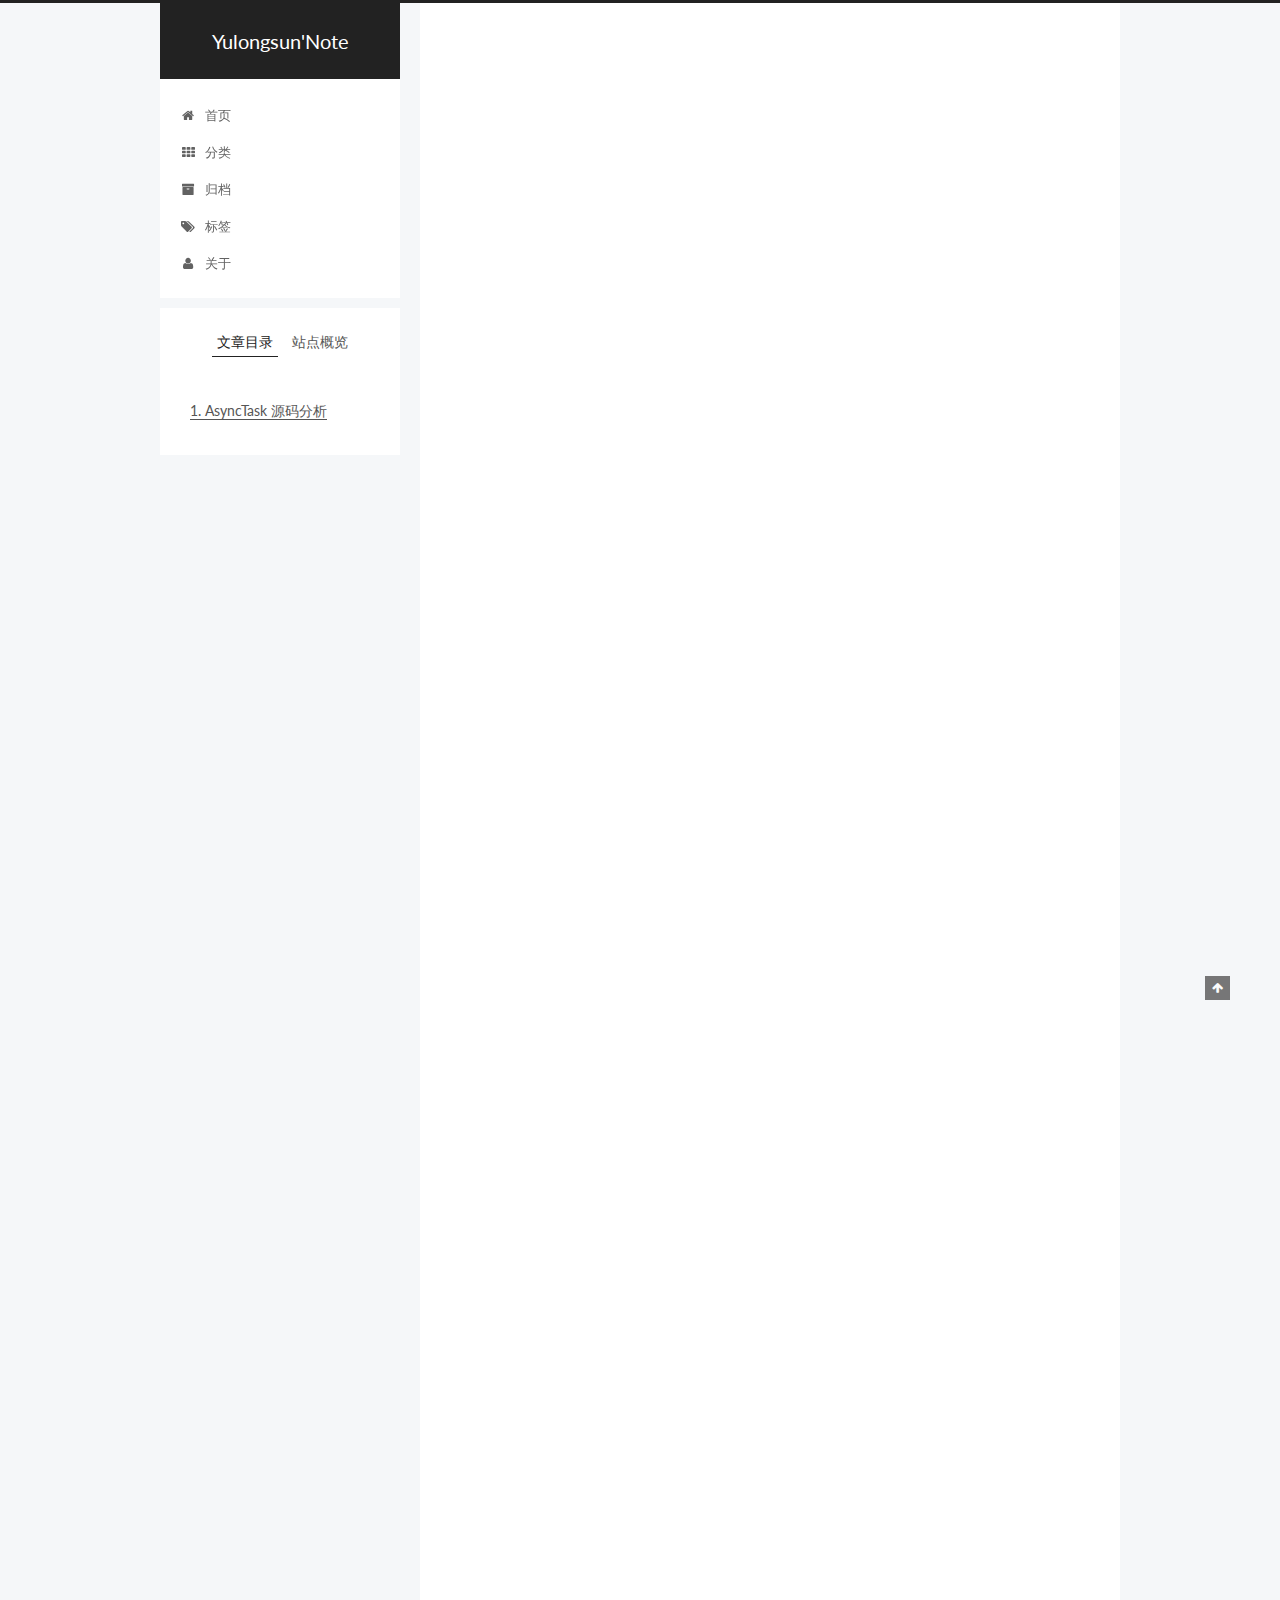
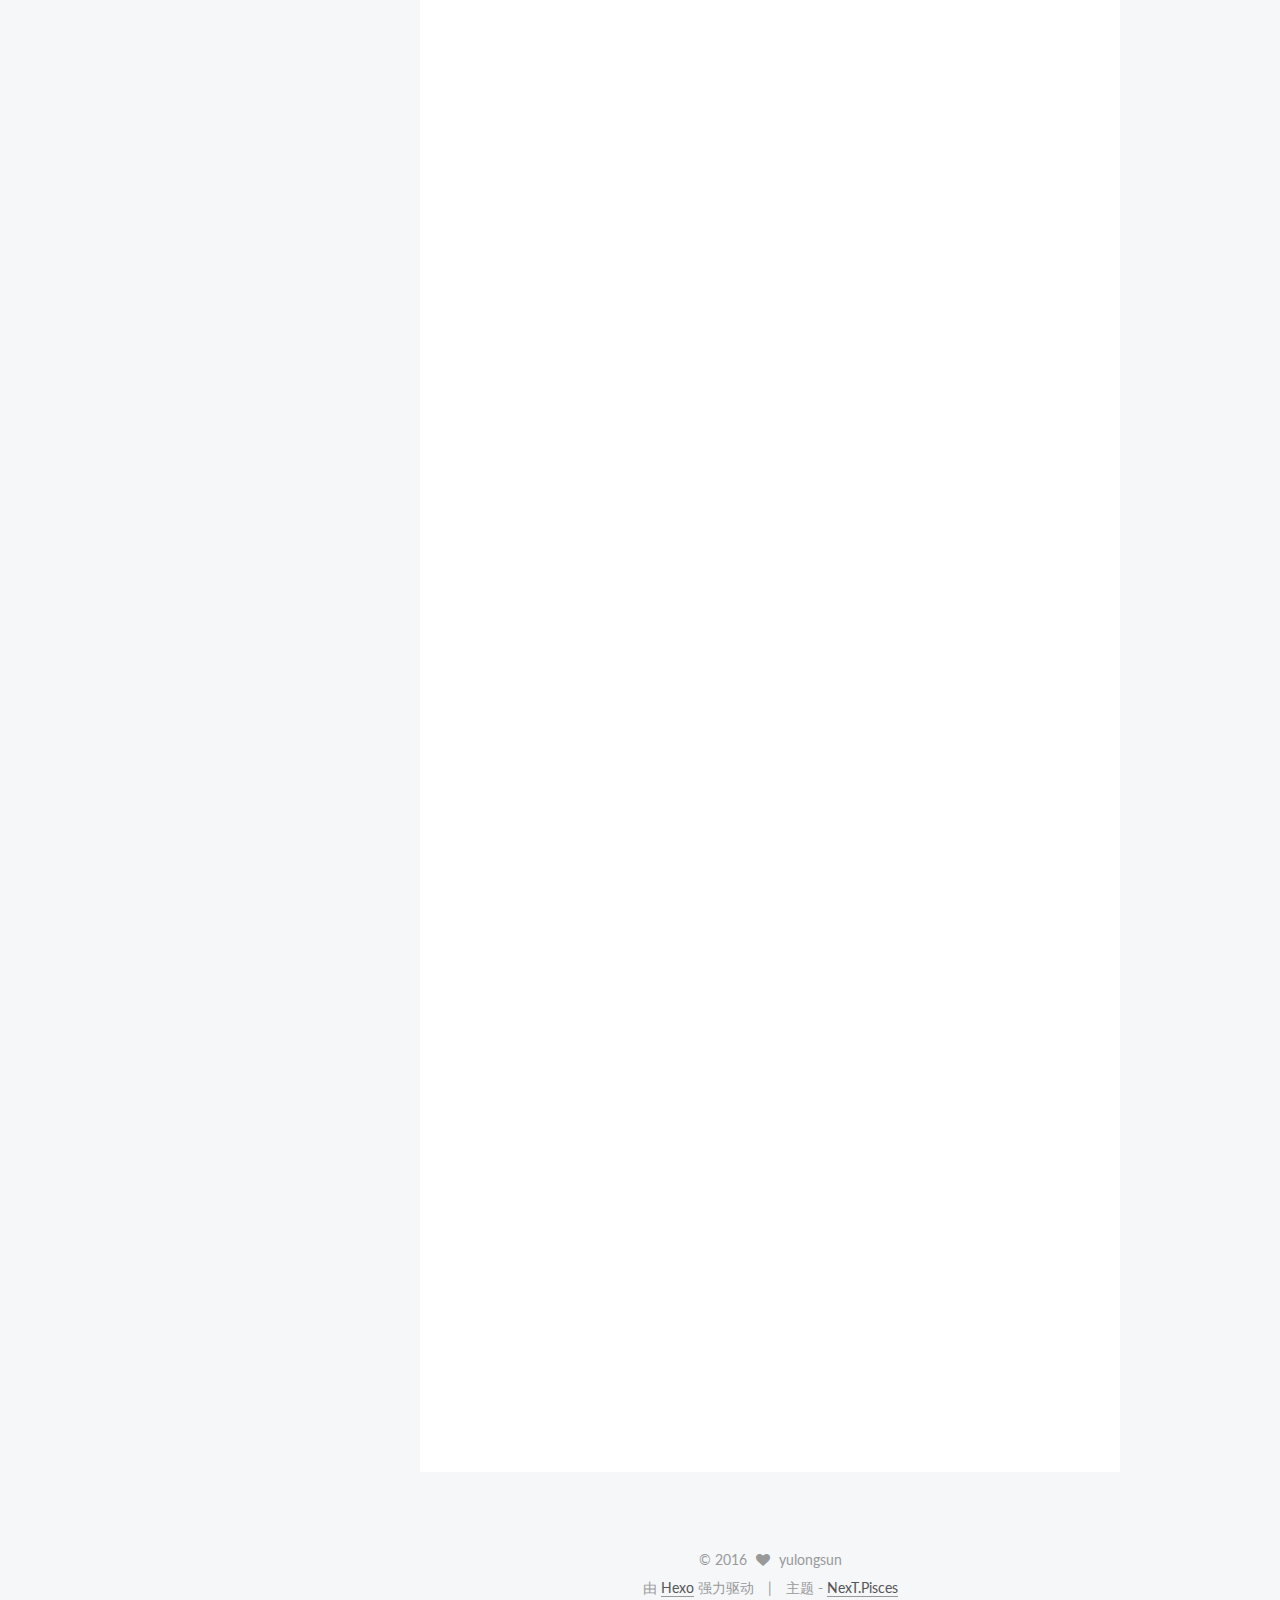
<file: 2016/03/25/AsyncTask源码解析/index.html>
<!doctype html>



  


<html class="theme-next pisces use-motion">
<head>
  <meta charset="UTF-8"/>
<meta http-equiv="X-UA-Compatible" content="IE=edge,chrome=1" />
<meta name="viewport" content="width=device-width, initial-scale=1, maximum-scale=1"/>



<meta http-equiv="Cache-Control" content="no-transform" />
<meta http-equiv="Cache-Control" content="no-siteapp" />












  <link href="/vendors/fancybox/source/jquery.fancybox.css?v=2.1.5" rel="stylesheet" type="text/css"/>




  <link href="//fonts.googleapis.com/css?family=Lato:300,400,700,400italic&subset=latin,latin-ext" rel="stylesheet" type="text/css">



<link href="/vendors/font-awesome/css/font-awesome.min.css?v=4.4.0" rel="stylesheet" type="text/css" />

<link href="/css/main.css?v=0.5.0" rel="stylesheet" type="text/css" />


  <meta name="keywords" content="源码解析," />








  <link rel="shortcut icon" type="image/x-icon" href="/favicon.ico?v=0.5.0" />






<meta name="description" content="AsyncTask 源码分析1.AsyncTask构造123456789101112131415161718192021222324252627282930/**    Creates a new asynchronous task. This constructor must be invoked on the UI thread.   创建异步任务   */  public AsyncTask">
<meta property="og:type" content="article">
<meta property="og:title" content="AsyncTask源码解析">
<meta property="og:url" content="http://yoursite.com/2016/03/25/AsyncTask源码解析/index.html">
<meta property="og:site_name" content="Yulongsun'Note">
<meta property="og:description" content="AsyncTask 源码分析1.AsyncTask构造123456789101112131415161718192021222324252627282930/**    Creates a new asynchronous task. This constructor must be invoked on the UI thread.   创建异步任务   */  public AsyncTask">
<meta property="og:updated_time" content="2016-03-25T14:01:39.093Z">
<meta name="twitter:card" content="summary">
<meta name="twitter:title" content="AsyncTask源码解析">
<meta name="twitter:description" content="AsyncTask 源码分析1.AsyncTask构造123456789101112131415161718192021222324252627282930/**    Creates a new asynchronous task. This constructor must be invoked on the UI thread.   创建异步任务   */  public AsyncTask">



<script type="text/javascript" id="hexo.configuration">
  var NexT = window.NexT || {};
  var CONFIG = {
    scheme: 'Pisces',
    sidebar: {"position":"left","display":"post"},
    fancybox: true,
    motion: true,
    duoshuo: {
      userId: 0,
      author: '博主'
    }
  };
</script>

  <title> AsyncTask源码解析 | Yulongsun'Note </title>
</head>

<body itemscope itemtype="http://schema.org/WebPage" lang="zh-Hans">

  



  <script type="text/javascript">
    var _hmt = _hmt || [];
    (function() {
      var hm = document.createElement("script");
      hm.src = "//hm.baidu.com/hm.js?61d3ec9eb607067ec96288c03664ef80";
      var s = document.getElementsByTagName("script")[0];
      s.parentNode.insertBefore(hm, s);
    })();
  </script>








  
  
    
  

  <div class="container one-collumn sidebar-position-left page-post-detail ">
    <div class="headband"></div>

    <header id="header" class="header" itemscope itemtype="http://schema.org/WPHeader">
      <div class="header-inner"><div class="site-meta ">
  

  <div class="custom-logo-site-title">
    <a href="/"  class="brand" rel="start">
      <span class="logo-line-before"><i></i></span>
      <span class="site-title">Yulongsun'Note</span>
      <span class="logo-line-after"><i></i></span>
    </a>
  </div>
  <p class="site-subtitle"></p>
</div>

<div class="site-nav-toggle">
  <button>
    <span class="btn-bar"></span>
    <span class="btn-bar"></span>
    <span class="btn-bar"></span>
  </button>
</div>

<nav class="site-nav">
  

  
    <ul id="menu" class="menu">
      
        
        <li class="menu-item menu-item-home">
          <a href="/" rel="section">
            
              <i class="menu-item-icon fa fa-home fa-fw"></i> <br />
            
            首页
          </a>
        </li>
      
        
        <li class="menu-item menu-item-categories">
          <a href="/categories" rel="section">
            
              <i class="menu-item-icon fa fa-th fa-fw"></i> <br />
            
            分类
          </a>
        </li>
      
        
        <li class="menu-item menu-item-archives">
          <a href="/archives" rel="section">
            
              <i class="menu-item-icon fa fa-archive fa-fw"></i> <br />
            
            归档
          </a>
        </li>
      
        
        <li class="menu-item menu-item-tags">
          <a href="/tags" rel="section">
            
              <i class="menu-item-icon fa fa-tags fa-fw"></i> <br />
            
            标签
          </a>
        </li>
      
        
        <li class="menu-item menu-item-about">
          <a href="/about" rel="section">
            
              <i class="menu-item-icon fa fa-user fa-fw"></i> <br />
            
            关于
          </a>
        </li>
      

      
    </ul>
  

  
</nav>

 </div>
    </header>

    <main id="main" class="main">
      <div class="main-inner">
        <div class="content-wrap">
          <div id="content" class="content">
            

  <div id="posts" class="posts-expand">
    

  
  

  
  
  

  <article class="post post-type-normal " itemscope itemtype="http://schema.org/Article">

    
      <header class="post-header">

        
        
          <h1 class="post-title" itemprop="name headline">
            
            
              
                AsyncTask源码解析
              
            
          </h1>
        

        <div class="post-meta">
          <span class="post-time">
            <span class="post-meta-item-icon">
              <i class="fa fa-calendar-o"></i>
            </span>
            <span class="post-meta-item-text">发表于</span>
            <time itemprop="dateCreated" datetime="2016-03-25T21:19:53+08:00" content="2016-03-25">
              2016-03-25
            </time>
          </span>

          

          
            
              <span class="post-comments-count">
                &nbsp; | &nbsp;
                <a href="/2016/03/25/AsyncTask源码解析/#comments" itemprop="discussionUrl">
                  <span class="post-comments-count ds-thread-count" data-thread-key="2016/03/25/AsyncTask源码解析/" itemprop="commentsCount"></span>
                </a>
              </span>
            
          

          

          
          

        </div>
      </header>
    


    <div class="post-body" itemprop="articleBody">

      
      

      
        <h1 id="AsyncTask-源码分析"><a href="#AsyncTask-源码分析" class="headerlink" title="AsyncTask 源码分析"></a>AsyncTask 源码分析</h1><h2 id="1-AsyncTask构造"><a href="#1-AsyncTask构造" class="headerlink" title="1.AsyncTask构造"></a>1.AsyncTask构造</h2><figure class="highlight java"><table><tr><td class="gutter"><pre><span class="line">1</span><br><span class="line">2</span><br><span class="line">3</span><br><span class="line">4</span><br><span class="line">5</span><br><span class="line">6</span><br><span class="line">7</span><br><span class="line">8</span><br><span class="line">9</span><br><span class="line">10</span><br><span class="line">11</span><br><span class="line">12</span><br><span class="line">13</span><br><span class="line">14</span><br><span class="line">15</span><br><span class="line">16</span><br><span class="line">17</span><br><span class="line">18</span><br><span class="line">19</span><br><span class="line">20</span><br><span class="line">21</span><br><span class="line">22</span><br><span class="line">23</span><br><span class="line">24</span><br><span class="line">25</span><br><span class="line">26</span><br><span class="line">27</span><br><span class="line">28</span><br><span class="line">29</span><br><span class="line">30</span><br></pre></td><td class="code"><pre><span class="line"><span class="comment">/**</span><br><span class="line">    Creates a new asynchronous task. This constructor must be invoked on the UI thread.</span><br><span class="line">   创建异步任务</span><br><span class="line">   */</span></span><br><span class="line">  <span class="function"><span class="keyword">public</span> <span class="title">AsyncTask</span><span class="params">()</span> </span>&#123;</span><br><span class="line">      mWorker = <span class="keyword">new</span> WorkerRunnable&lt;Params, Result&gt;() &#123;</span><br><span class="line">          <span class="function"><span class="keyword">public</span> Result <span class="title">call</span><span class="params">()</span> <span class="keyword">throws</span> Exception </span>&#123;</span><br><span class="line">              mTaskInvoked.set(<span class="keyword">true</span>);</span><br><span class="line"></span><br><span class="line">              Process.setThreadPriority(Process.THREAD_PRIORITY_BACKGROUND);</span><br><span class="line">              <span class="comment">//noinspection unchecked</span></span><br><span class="line">              <span class="keyword">return</span> postResult(doInBackground(mParams));</span><br><span class="line">          &#125;</span><br><span class="line">      &#125;;</span><br><span class="line">      mFuture = <span class="keyword">new</span> FutureTask&lt;Result&gt;(mWorker) &#123;</span><br><span class="line">          <span class="meta">@Override</span></span><br><span class="line">          <span class="function"><span class="keyword">protected</span> <span class="keyword">void</span> <span class="title">done</span><span class="params">()</span> </span>&#123;</span><br><span class="line">              <span class="keyword">try</span> &#123;</span><br><span class="line">                  postResultIfNotInvoked(get());</span><br><span class="line">              &#125; <span class="keyword">catch</span> (InterruptedException e) &#123;</span><br><span class="line">                  android.util.Log.w(LOG_TAG, e);</span><br><span class="line">              &#125; <span class="keyword">catch</span> (ExecutionException e) &#123;</span><br><span class="line">                  <span class="keyword">throw</span> <span class="keyword">new</span> RuntimeException(<span class="string">"An error occured while executing doInBackground()"</span>,</span><br><span class="line">                          e.getCause());</span><br><span class="line">              &#125; <span class="keyword">catch</span> (CancellationException e) &#123;</span><br><span class="line">                  postResultIfNotInvoked(<span class="keyword">null</span>);</span><br><span class="line">              &#125;</span><br><span class="line">          &#125;</span><br><span class="line">      &#125;;</span><br><span class="line">  &#125;</span><br></pre></td></tr></table></figure>
<h2 id="2-AsyncTask的execute方法"><a href="#2-AsyncTask的execute方法" class="headerlink" title="2. AsyncTask的execute方法"></a>2. AsyncTask的execute方法</h2><figure class="highlight java"><table><tr><td class="gutter"><pre><span class="line">1</span><br><span class="line">2</span><br><span class="line">3</span><br><span class="line">4</span><br><span class="line">5</span><br><span class="line">6</span><br><span class="line">7</span><br><span class="line">8</span><br><span class="line">9</span><br><span class="line">10</span><br><span class="line">11</span><br><span class="line">12</span><br><span class="line">13</span><br><span class="line">14</span><br><span class="line">15</span><br><span class="line">16</span><br><span class="line">17</span><br><span class="line">18</span><br><span class="line">19</span><br><span class="line">20</span><br><span class="line">21</span><br><span class="line">22</span><br><span class="line">23</span><br><span class="line">24</span><br></pre></td><td class="code"><pre><span class="line"> <span class="function"><span class="keyword">public</span> <span class="keyword">final</span> AsyncTask&lt;Params, Progress, Result&gt; <span class="title">execute</span><span class="params">(Params... params)</span> </span>&#123;</span><br><span class="line">       <span class="keyword">return</span> executeOnExecutor(sDefaultExecutor, params);</span><br><span class="line"></span><br><span class="line"> &#125;</span><br><span class="line"></span><br><span class="line"><span class="function"><span class="keyword">public</span> <span class="keyword">final</span> AsyncTask&lt;Params, Progress, Result&gt; <span class="title">executeOnExecutor</span><span class="params">(Executor exec,</span><br><span class="line">           Params... params)</span> </span>&#123;</span><br><span class="line">       <span class="keyword">if</span> (mStatus != Status.PENDING) &#123;</span><br><span class="line">           <span class="keyword">switch</span> (mStatus) &#123;</span><br><span class="line">               <span class="keyword">case</span> RUNNING:</span><br><span class="line">                   <span class="keyword">throw</span> <span class="keyword">new</span> IllegalStateException(<span class="string">"Cannot execute task:"</span></span><br><span class="line">                           + <span class="string">" the task is already running."</span>);</span><br><span class="line">               <span class="keyword">case</span> FINISHED:</span><br><span class="line">                   <span class="keyword">throw</span> <span class="keyword">new</span> IllegalStateException(<span class="string">"Cannot execute task:"</span></span><br><span class="line">                           + <span class="string">" the task has already been executed "</span></span><br><span class="line">                           + <span class="string">"(a task can be executed only once)"</span>);</span><br><span class="line">           &#125;</span><br><span class="line">       &#125;</span><br><span class="line">       mStatus = Status.RUNNING;</span><br><span class="line">       onPreExecute();</span><br><span class="line">       mWorker.mParams = params;</span><br><span class="line">       exec.execute(mFuture);</span><br><span class="line">       <span class="keyword">return</span> <span class="keyword">this</span>;</span><br><span class="line">   &#125;</span><br></pre></td></tr></table></figure>
<p> 先调用了一下 <em>onPreExecute()</em> 方法。<br> 之后使用线程池exec执行了mFuture方法。那么接下来我们就有必要分析一下mFuture对象本身了。<br>mFuture的类的声明如下：public class FutureTask<v> implements RunnableFuture<v> {}<br>RunnableFuture的类的声明如下：public interface RunnableFuture<v> extends Runnable, Future<v> {}<br>我们发现FutureTask其实就是Runnable的子类，因此Executor可以执行mFuture也理所当然了。<br>在子线程中调用doInBackground,doInBackground执行完之后调用了postResult方法。</v></v></v></v></p>
<p><em>postResult（）方法如下：</em><br><figure class="highlight java"><table><tr><td class="gutter"><pre><span class="line">1</span><br><span class="line">2</span><br><span class="line">3</span><br><span class="line">4</span><br><span class="line">5</span><br><span class="line">6</span><br><span class="line">7</span><br></pre></td><td class="code"><pre><span class="line"><span class="function"><span class="keyword">private</span> Result <span class="title">postResult</span><span class="params">(Result result)</span> </span>&#123;</span><br><span class="line">       <span class="meta">@SuppressWarnings</span>(<span class="string">"unchecked"</span>)</span><br><span class="line">       Message message = sHandler.obtainMessage(MESSAGE_POST_RESULT,</span><br><span class="line">               <span class="keyword">new</span> AsyncTaskResult&lt;Result&gt;(<span class="keyword">this</span>, result));</span><br><span class="line">       message.sendToTarget();</span><br><span class="line">       <span class="keyword">return</span> result;</span><br><span class="line">   &#125;</span><br></pre></td></tr></table></figure></p>
<p>我们发现在postResult方法中发送一个message，为什么要发送message方法呢？因为postResult方法是运行在子线程中的，而根据AsyncTask的设计除了doInBackground运行在 <em>子线程</em> 中外，其他方法应该运行在主线程中，因此发送一个消息是很合理的。接下来我们看看Handler做了什么。</p>
<figure class="highlight java"><table><tr><td class="gutter"><pre><span class="line">1</span><br><span class="line">2</span><br><span class="line">3</span><br><span class="line">4</span><br><span class="line">5</span><br><span class="line">6</span><br><span class="line">7</span><br><span class="line">8</span><br><span class="line">9</span><br><span class="line">10</span><br><span class="line">11</span><br><span class="line">12</span><br><span class="line">13</span><br><span class="line">14</span><br><span class="line">15</span><br><span class="line">16</span><br><span class="line">17</span><br><span class="line">18</span><br><span class="line">19</span><br><span class="line">20</span><br><span class="line">21</span><br><span class="line">22</span><br><span class="line">23</span><br><span class="line">24</span><br><span class="line">25</span><br></pre></td><td class="code"><pre><span class="line"><span class="keyword">private</span> <span class="keyword">static</span> <span class="class"><span class="keyword">class</span> <span class="title">InternalHandler</span> <span class="keyword">extends</span> <span class="title">Handler</span> </span>&#123;</span><br><span class="line">      <span class="meta">@SuppressWarnings</span>(&#123;<span class="string">"unchecked"</span>, <span class="string">"RawUseOfParameterizedType"</span>&#125;)</span><br><span class="line">      <span class="meta">@Override</span></span><br><span class="line">      <span class="function"><span class="keyword">public</span> <span class="keyword">void</span> <span class="title">handleMessage</span><span class="params">(Message msg)</span> </span>&#123;</span><br><span class="line">          AsyncTaskResult result = (AsyncTaskResult) msg.obj;</span><br><span class="line">          <span class="keyword">switch</span> (msg.what) &#123;</span><br><span class="line">              <span class="keyword">case</span> MESSAGE_POST_RESULT:</span><br><span class="line">                  <span class="comment">// There is only one result</span></span><br><span class="line">                  result.mTask.finish(result.mData[<span class="number">0</span>]);</span><br><span class="line">                  <span class="keyword">break</span>;</span><br><span class="line">              <span class="keyword">case</span> MESSAGE_POST_PROGRESS:</span><br><span class="line">                  result.mTask.onProgressUpdate(result.mData);</span><br><span class="line">                  <span class="keyword">break</span>;</span><br><span class="line">          &#125;</span><br><span class="line">      &#125;</span><br><span class="line">&#125;</span><br><span class="line">........................................................................</span><br><span class="line"><span class="function"><span class="keyword">private</span> <span class="keyword">void</span> <span class="title">finish</span><span class="params">(Result result)</span> </span>&#123;</span><br><span class="line">      <span class="keyword">if</span> (isCancelled()) &#123;</span><br><span class="line">          onCancelled(result);</span><br><span class="line">      &#125; <span class="keyword">else</span> &#123;</span><br><span class="line">          onPostExecute(result);</span><br><span class="line">      &#125;</span><br><span class="line">      mStatus = Status.FINISHED;</span><br><span class="line">  &#125;</span><br></pre></td></tr></table></figure>
<p>在handler里面调用了finish方法，在finish方法里调用了onPostExecute方法。这样整个流程就走完了。</p>

      
    </div>

    <div>
      
        
      
    </div>

    <footer class="post-footer">
      
        <div class="post-tags">
          
            <a href="/tags/源码解析/" rel="tag">#源码解析</a>
          
        </div>
      

      
        <div class="post-nav">
          <div class="post-nav-next post-nav-item">
            
              <a href="/2016/03/25/Android 学习资料收集/" rel="next" title="Android 学习资料收集">
                <i class="fa fa-chevron-left"></i> Android 学习资料收集
              </a>
            
          </div>

          <div class="post-nav-prev post-nav-item">
            
          </div>
        </div>
      

      
      
    </footer>
  </article>



    <div class="post-spread">
      
    </div>
  </div>


          </div>
          


          
  <div class="comments" id="comments">
    
      <div class="ds-thread" data-thread-key="2016/03/25/AsyncTask源码解析/"
           data-title="AsyncTask源码解析" data-url="http://yoursite.com/2016/03/25/AsyncTask源码解析/">
      </div>
    
  </div>


        </div>
        
          
  
  <div class="sidebar-toggle">
    <div class="sidebar-toggle-line-wrap">
      <span class="sidebar-toggle-line sidebar-toggle-line-first"></span>
      <span class="sidebar-toggle-line sidebar-toggle-line-middle"></span>
      <span class="sidebar-toggle-line sidebar-toggle-line-last"></span>
    </div>
  </div>

  <aside id="sidebar" class="sidebar">
    <div class="sidebar-inner">

      

      
        <ul class="sidebar-nav motion-element">
          <li class="sidebar-nav-toc sidebar-nav-active" data-target="post-toc-wrap" >
            文章目录
          </li>
          <li class="sidebar-nav-overview" data-target="site-overview">
            站点概览
          </li>
        </ul>
      

      <section class="site-overview sidebar-panel ">
        <div class="site-author motion-element" itemprop="author" itemscope itemtype="http://schema.org/Person">
          <img class="site-author-image" itemprop="image"
               src="/images/avatar.png"
               alt="yulongsun" />
          <p class="site-author-name" itemprop="name">yulongsun</p>
          <p class="site-description motion-element" itemprop="description">在校大学生、轻度强迫症患者，爱好折腾的学生党。</p>
        </div>
        <nav class="site-state motion-element">
          <div class="site-state-item site-state-posts">
            <a href="/archives">
              <span class="site-state-item-count">2</span>
              <span class="site-state-item-name">日志</span>
            </a>
          </div>

          
            <div class="site-state-item site-state-categories">
              <a href="/categories">
                <span class="site-state-item-count">1</span>
                <span class="site-state-item-name">分类</span>
              </a>
            </div>
          

          
            <div class="site-state-item site-state-tags">
              <a href="/tags">
                <span class="site-state-item-count">2</span>
                <span class="site-state-item-name">标签</span>
              </a>
            </div>
          

        </nav>

        

        <div class="links-of-author motion-element">
          
            
              <span class="links-of-author-item">
                <a href="https://github.com/769824456/" target="_blank">
                  
                    <i class="fa fa-github"></i> GitHub
                  
                </a>
              </span>
            
              <span class="links-of-author-item">
                <a href="http://weibo.com/p/1005052477239215/home" target="_blank">
                  
                    <i class="fa fa-weibo"></i> Weibo
                  
                </a>
              </span>
            
          
        </div>

        
        

        
        <div class="links-of-blogroll motion-element">
          
        </div>

      </section>

      
        <section class="post-toc-wrap motion-element sidebar-panel sidebar-panel-active">
          <div class="post-toc-indicator-top post-toc-indicator">
            <i class="fa fa-angle-double-up"></i>
          </div>
          <div class="post-toc">
            
              
            
            
              <div class="post-toc-content"><ol class="nav"><li class="nav-item nav-level-1"><a class="nav-link" href="#AsyncTask-源码分析"><span class="nav-number">1.</span> <span class="nav-text">AsyncTask 源码分析</span></a><ol class="nav-child"><li class="nav-item nav-level-2"><a class="nav-link" href="#1-AsyncTask构造"><span class="nav-number">1.1.</span> <span class="nav-text">1.AsyncTask构造</span></a></li><li class="nav-item nav-level-2"><a class="nav-link" href="#2-AsyncTask的execute方法"><span class="nav-number">1.2.</span> <span class="nav-text">2. AsyncTask的execute方法</span></a></li></ol></li></ol></div>
            
          </div>
          <div class="post-toc-indicator-bottom post-toc-indicator">
            <i class="fa fa-angle-double-down"></i>
          </div>
        </section>
      

    </div>
  </aside>


        
      </div>
    </main>

    <footer id="footer" class="footer">
      <div class="footer-inner">
        <div class="copyright" >
  
  &copy; 
  <span itemprop="copyrightYear">2016</span>
  <span class="with-love">
    <i class="fa fa-heart"></i>
  </span>
  <span class="author" itemprop="copyrightHolder">yulongsun</span>
</div>

<div class="powered-by">
  由 <a class="theme-link" href="http://hexo.io">Hexo</a> 强力驱动
</div>

<div class="theme-info">
  主题 -
  <a class="theme-link" href="https://github.com/iissnan/hexo-theme-next">
    NexT.Pisces
  </a>
</div>



      </div>
    </footer>

    <div class="back-to-top">
      <i class="fa fa-arrow-up"></i>
    </div>
  </div>

  


  




<script type="text/javascript">
  if (Object.prototype.toString.call(window.Promise) !== '[object Function]') {
    window.Promise = null;
  }
</script>


  <script type="text/javascript" src="/vendors/jquery/index.js?v=2.1.3"></script>

  <script type="text/javascript" src="/vendors/fastclick/lib/fastclick.min.js?v=1.0.6"></script>

  <script type="text/javascript" src="/vendors/jquery_lazyload/jquery.lazyload.js?v=1.9.7"></script>

  <script type="text/javascript" src="/vendors/velocity/velocity.min.js"></script>

  <script type="text/javascript" src="/vendors/velocity/velocity.ui.min.js"></script>

  <script type="text/javascript" src="/vendors/fancybox/source/jquery.fancybox.pack.js"></script>


  


  <script type="text/javascript" src="/js/src/utils.js?v=0.5.0"></script>

  <script type="text/javascript" src="/js/src/motion.js?v=0.5.0"></script>



  
  


  <script type="text/javascript" src="/js/src/affix.js?v=0.5.0"></script>

  <script type="text/javascript" src="/js/src/schemes/pisces.js?v=0.5.0"></script>



  
  
<script type="text/javascript" src="/js/src/scrollspy.js?v=0.5.0"></script>

<script type="text/javascript" id="sidebar.toc.highlight">
  $(document).ready(function () {
    var tocSelector = '.post-toc';
    var $tocSelector = $(tocSelector);
    var activeCurrentSelector = '.active-current';

    $tocSelector
      .on('activate.bs.scrollspy', function () {
        var $currentActiveElement = $(tocSelector + ' .active').last();

        removeCurrentActiveClass();
        $currentActiveElement.addClass('active-current');

        $tocSelector[0].scrollTop = $currentActiveElement.position().top;
      })
      .on('clear.bs.scrollspy', function () {
        removeCurrentActiveClass();
      });

    function removeCurrentActiveClass () {
      $(tocSelector + ' ' + activeCurrentSelector)
        .removeClass(activeCurrentSelector.substring(1));
    }

    function processTOC () {
      getTOCMaxHeight();
      toggleTOCOverflowIndicators();
    }

    function getTOCMaxHeight () {
      var height = $('.sidebar').height() -
                   $tocSelector.position().top -
                   $('.post-toc-indicator-bottom').height();

      $tocSelector.css('height', height);

      return height;
    }

    function toggleTOCOverflowIndicators () {
      tocOverflowIndicator(
        '.post-toc-indicator-top',
        $tocSelector.scrollTop() > 0 ? 'show' : 'hide'
      );

      tocOverflowIndicator(
        '.post-toc-indicator-bottom',
        $tocSelector.scrollTop() >= $tocSelector.find('ol').height() - $tocSelector.height() ? 'hide' : 'show'
      )
    }

    $(document).on('sidebar.motion.complete', function () {
      processTOC();
    });

    $('body').scrollspy({ target: tocSelector });
    $(window).on('resize', function () {
      if ( $('.sidebar').hasClass('sidebar-active') ) {
        processTOC();
      }
    });

    onScroll($tocSelector);

    function onScroll (element) {
      element.on('mousewheel DOMMouseScroll', function (event) {
          var oe = event.originalEvent;
          var delta = oe.wheelDelta || -oe.detail;

          this.scrollTop += ( delta < 0 ? 1 : -1 ) * 30;
          event.preventDefault();

          toggleTOCOverflowIndicators();
      });
    }

    function tocOverflowIndicator (indicator, action) {
      var $indicator = $(indicator);
      var opacity = action === 'show' ? 1 : 0;
      $indicator.velocity ?
        $indicator.velocity('stop').velocity({
          opacity: opacity
        }, { duration: 100 }) :
        $indicator.stop().animate({
          opacity: opacity
        }, 100);
    }

  });
</script>

<script type="text/javascript" id="sidebar.nav">
  $(document).ready(function () {
    var html = $('html');
    var TAB_ANIMATE_DURATION = 200;
    var hasVelocity = $.isFunction(html.velocity);

    $('.sidebar-nav li').on('click', function () {
      var item = $(this);
      var activeTabClassName = 'sidebar-nav-active';
      var activePanelClassName = 'sidebar-panel-active';
      if (item.hasClass(activeTabClassName)) {
        return;
      }

      var currentTarget = $('.' + activePanelClassName);
      var target = $('.' + item.data('target'));

      hasVelocity ?
        currentTarget.velocity('transition.slideUpOut', TAB_ANIMATE_DURATION, function () {
          target
            .velocity('stop')
            .velocity('transition.slideDownIn', TAB_ANIMATE_DURATION)
            .addClass(activePanelClassName);
        }) :
        currentTarget.animate({ opacity: 0 }, TAB_ANIMATE_DURATION, function () {
          currentTarget.hide();
          target
            .stop()
            .css({'opacity': 0, 'display': 'block'})
            .animate({ opacity: 1 }, TAB_ANIMATE_DURATION, function () {
              currentTarget.removeClass(activePanelClassName);
              target.addClass(activePanelClassName);
            });
        });

      item.siblings().removeClass(activeTabClassName);
      item.addClass(activeTabClassName);
    });

    $('.post-toc a').on('click', function (e) {
      e.preventDefault();
      var targetSelector = NexT.utils.escapeSelector(this.getAttribute('href'));
      var offset = $(targetSelector).offset().top;
      hasVelocity ?
        html.velocity('stop').velocity('scroll', {
          offset: offset  + 'px',
          mobileHA: false
        }) :
        $('html, body').stop().animate({
          scrollTop: offset
        }, 500);
    });

    // Expand sidebar on post detail page by default, when post has a toc.
    NexT.motion.middleWares.sidebar = function () {
      var $tocContent = $('.post-toc-content');

      if (CONFIG.sidebar.display === 'post' || CONFIG.sidebar.display === 'always') {
        if ($tocContent.length > 0 && $tocContent.html().trim().length > 0) {
          NexT.utils.displaySidebar();
        }
      }
    };
  });
</script>



  


  <script type="text/javascript" src="/js/src/bootstrap.js?v=0.5.0"></script>



  

  
    
  

  <script type="text/javascript">
    var duoshuoQuery = {short_name:"yulongsun0425"};
    (function() {
      var ds = document.createElement('script');
      ds.type = 'text/javascript';ds.async = true;
      ds.id = 'duoshuo-script';
      ds.src = (document.location.protocol == 'https:' ? 'https:' : 'http:') + '//static.duoshuo.com/embed.js';
      ds.charset = 'UTF-8';
      (document.getElementsByTagName('head')[0]
      || document.getElementsByTagName('body')[0]).appendChild(ds);
    })();
  </script>

  
    
  





  
  
  

  

  

</body>
</html>
</file>
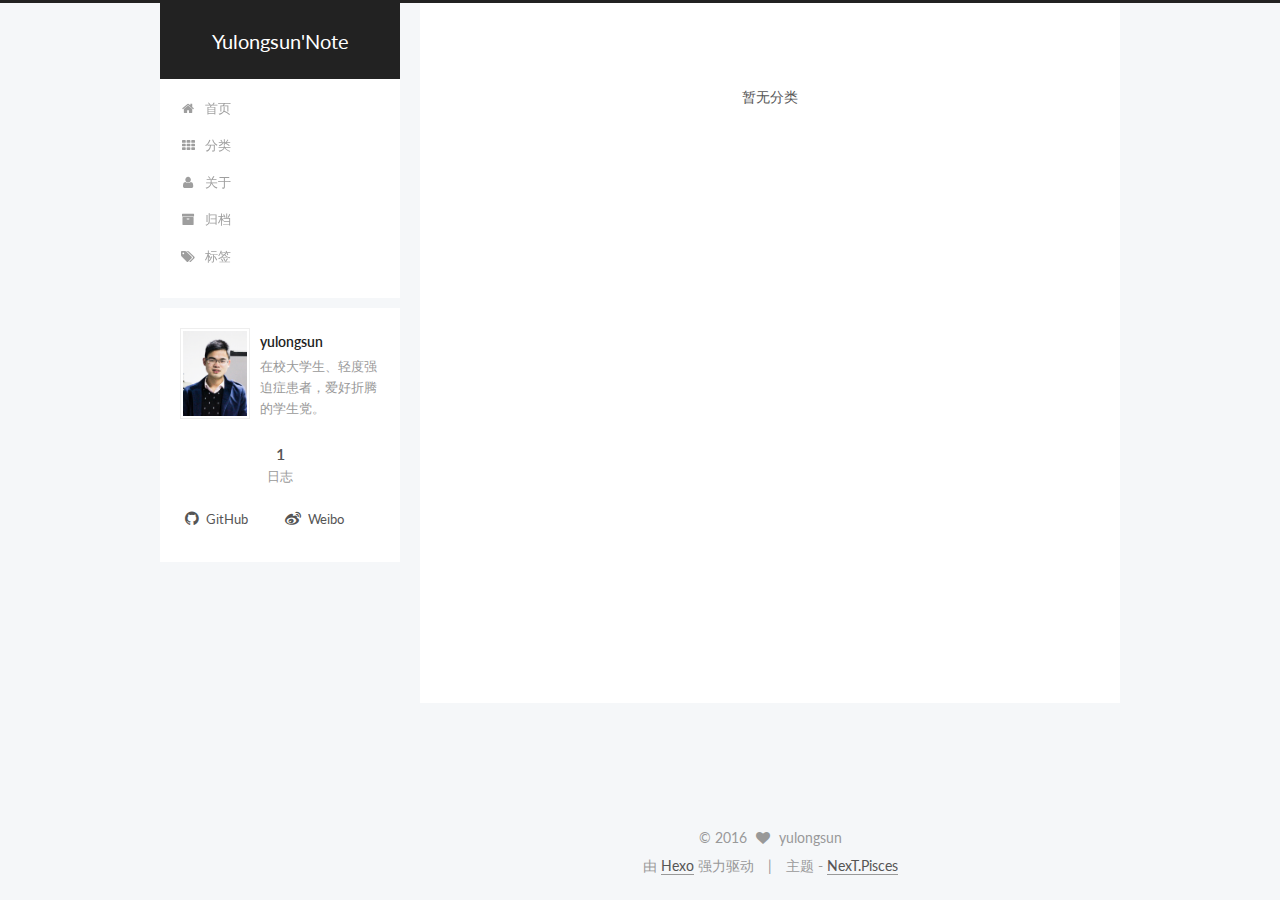
<file: Android 学习资料收集.html>
<!doctype html>



  


<html class="theme-next pisces use-motion">
<head>
  <meta charset="UTF-8"/>
<meta http-equiv="X-UA-Compatible" content="IE=edge,chrome=1" />
<meta name="viewport" content="width=device-width, initial-scale=1, maximum-scale=1"/>



<meta http-equiv="Cache-Control" content="no-transform" />
<meta http-equiv="Cache-Control" content="no-siteapp" />












  <link href="/vendors/fancybox/source/jquery.fancybox.css?v=2.1.5" rel="stylesheet" type="text/css"/>




  <link href="//fonts.googleapis.com/css?family=Lato:300,400,700,400italic&subset=latin,latin-ext" rel="stylesheet" type="text/css">



<link href="/vendors/font-awesome/css/font-awesome.min.css?v=4.4.0" rel="stylesheet" type="text/css" />

<link href="/css/main.css?v=0.5.0" rel="stylesheet" type="text/css" />


  <meta name="keywords" content="yulongsun" />








  <link rel="shortcut icon" type="image/x-icon" href="/favicon.ico?v=0.5.0" />






<meta name="description" content="Android 学习资料收集 收集整理这份资料灵感来自于 trip_to_iOS, 征得同意引用了该资料的开头描述
 收集整理这份资料主要帮助初学者学习 Android 开发, 希望能快速帮助到他们快速入门, 找到适合自己学习资料,   节省再去收集学习资料时间.
 这份资料我会不断的更新完善, 同时也欢迎更多具有丰富经验的Android开发者将自己常用的工具、学习资料、学习心得等分享上来, 我将">
<meta property="og:type" content="website">
<meta property="og:title" content="关于">
<meta property="og:url" content="http://yoursite.com/Android 学习资料收集.html">
<meta property="og:site_name" content="Yulongsun'Note">
<meta property="og:description" content="Android 学习资料收集 收集整理这份资料灵感来自于 trip_to_iOS, 征得同意引用了该资料的开头描述
 收集整理这份资料主要帮助初学者学习 Android 开发, 希望能快速帮助到他们快速入门, 找到适合自己学习资料,   节省再去收集学习资料时间.
 这份资料我会不断的更新完善, 同时也欢迎更多具有丰富经验的Android开发者将自己常用的工具、学习资料、学习心得等分享上来, 我将">
<meta property="og:updated_time" content="2016-03-25T02:25:36.163Z">
<meta name="twitter:card" content="summary">
<meta name="twitter:title" content="关于">
<meta name="twitter:description" content="Android 学习资料收集 收集整理这份资料灵感来自于 trip_to_iOS, 征得同意引用了该资料的开头描述
 收集整理这份资料主要帮助初学者学习 Android 开发, 希望能快速帮助到他们快速入门, 找到适合自己学习资料,   节省再去收集学习资料时间.
 这份资料我会不断的更新完善, 同时也欢迎更多具有丰富经验的Android开发者将自己常用的工具、学习资料、学习心得等分享上来, 我将">



<script type="text/javascript" id="hexo.configuration">
  var NexT = window.NexT || {};
  var CONFIG = {
    scheme: 'Pisces',
    sidebar: {"position":"left","display":"post"},
    fancybox: true,
    motion: true,
    duoshuo: {
      userId: 0,
      author: '博主'
    }
  };
</script>

  <title>
  

  
    分类 | Yulongsun'Note
  
</title>
</head>

<body itemscope itemtype="http://schema.org/WebPage" lang="zh-Hans">

  



  <script type="text/javascript">
    var _hmt = _hmt || [];
    (function() {
      var hm = document.createElement("script");
      hm.src = "//hm.baidu.com/hm.js?61d3ec9eb607067ec96288c03664ef80";
      var s = document.getElementsByTagName("script")[0];
      s.parentNode.insertBefore(hm, s);
    })();
  </script>








  
  
    
  

  <div class="container one-collumn sidebar-position-left  ">
    <div class="headband"></div>

    <header id="header" class="header" itemscope itemtype="http://schema.org/WPHeader">
      <div class="header-inner"><div class="site-meta ">
  

  <div class="custom-logo-site-title">
    <a href="/"  class="brand" rel="start">
      <span class="logo-line-before"><i></i></span>
      <span class="site-title">Yulongsun'Note</span>
      <span class="logo-line-after"><i></i></span>
    </a>
  </div>
  <p class="site-subtitle"></p>
</div>

<div class="site-nav-toggle">
  <button>
    <span class="btn-bar"></span>
    <span class="btn-bar"></span>
    <span class="btn-bar"></span>
  </button>
</div>

<nav class="site-nav">
  

  
    <ul id="menu" class="menu">
      
        
        <li class="menu-item menu-item-home">
          <a href="/" rel="section">
            
              <i class="menu-item-icon fa fa-home fa-fw"></i> <br />
            
            首页
          </a>
        </li>
      
        
        <li class="menu-item menu-item-categories">
          <a href="/categories" rel="section">
            
              <i class="menu-item-icon fa fa-th fa-fw"></i> <br />
            
            分类
          </a>
        </li>
      
        
        <li class="menu-item menu-item-about">
          <a href="/about" rel="section">
            
              <i class="menu-item-icon fa fa-user fa-fw"></i> <br />
            
            关于
          </a>
        </li>
      
        
        <li class="menu-item menu-item-archives">
          <a href="/archives" rel="section">
            
              <i class="menu-item-icon fa fa-archive fa-fw"></i> <br />
            
            归档
          </a>
        </li>
      
        
        <li class="menu-item menu-item-tags">
          <a href="/tags" rel="section">
            
              <i class="menu-item-icon fa fa-tags fa-fw"></i> <br />
            
            标签
          </a>
        </li>
      

      
    </ul>
  

  
</nav>

 </div>
    </header>

    <main id="main" class="main">
      <div class="main-inner">
        <div class="content-wrap">
          <div id="content" class="content">
            

  <div id="posts" class="posts-expand">
    
    
      <div class="category-all-page">
        <div class="category-all-title">
            暂无分类
        </div>
        <div class="category-all">
          
        </div>
      </div>
    
  </div>


          </div>
          


          
  <div class="comments" id="comments">
    
      <div class="ds-thread" data-thread-key="Android 学习资料收集.html"
           data-title="关于" data-url="http://yoursite.com/Android 学习资料收集.html">
      </div>
    
  </div>


        </div>
        
          
  
  <div class="sidebar-toggle">
    <div class="sidebar-toggle-line-wrap">
      <span class="sidebar-toggle-line sidebar-toggle-line-first"></span>
      <span class="sidebar-toggle-line sidebar-toggle-line-middle"></span>
      <span class="sidebar-toggle-line sidebar-toggle-line-last"></span>
    </div>
  </div>

  <aside id="sidebar" class="sidebar">
    <div class="sidebar-inner">

      

      

      <section class="site-overview sidebar-panel  sidebar-panel-active ">
        <div class="site-author motion-element" itemprop="author" itemscope itemtype="http://schema.org/Person">
          <img class="site-author-image" itemprop="image"
               src="/images/avatar.png"
               alt="yulongsun" />
          <p class="site-author-name" itemprop="name">yulongsun</p>
          <p class="site-description motion-element" itemprop="description">在校大学生、轻度强迫症患者，爱好折腾的学生党。</p>
        </div>
        <nav class="site-state motion-element">
          <div class="site-state-item site-state-posts">
            <a href="/archives">
              <span class="site-state-item-count">1</span>
              <span class="site-state-item-name">日志</span>
            </a>
          </div>

          

          

        </nav>

        

        <div class="links-of-author motion-element">
          
            
              <span class="links-of-author-item">
                <a href="https://github.com/769824456/" target="_blank">
                  
                    <i class="fa fa-github"></i> GitHub
                  
                </a>
              </span>
            
              <span class="links-of-author-item">
                <a href="http://weibo.com/p/1005052477239215/home" target="_blank">
                  
                    <i class="fa fa-weibo"></i> Weibo
                  
                </a>
              </span>
            
          
        </div>

        
        

        
        <div class="links-of-blogroll motion-element">
          
        </div>

      </section>

      

    </div>
  </aside>


        
      </div>
    </main>

    <footer id="footer" class="footer">
      <div class="footer-inner">
        <div class="copyright" >
  
  &copy; 
  <span itemprop="copyrightYear">2016</span>
  <span class="with-love">
    <i class="fa fa-heart"></i>
  </span>
  <span class="author" itemprop="copyrightHolder">yulongsun</span>
</div>

<div class="powered-by">
  由 <a class="theme-link" href="http://hexo.io">Hexo</a> 强力驱动
</div>

<div class="theme-info">
  主题 -
  <a class="theme-link" href="https://github.com/iissnan/hexo-theme-next">
    NexT.Pisces
  </a>
</div>



      </div>
    </footer>

    <div class="back-to-top">
      <i class="fa fa-arrow-up"></i>
    </div>
  </div>

  


  




<script type="text/javascript">
  if (Object.prototype.toString.call(window.Promise) !== '[object Function]') {
    window.Promise = null;
  }
</script>


  <script type="text/javascript" src="/vendors/jquery/index.js?v=2.1.3"></script>

  <script type="text/javascript" src="/vendors/fastclick/lib/fastclick.min.js?v=1.0.6"></script>

  <script type="text/javascript" src="/vendors/jquery_lazyload/jquery.lazyload.js?v=1.9.7"></script>

  <script type="text/javascript" src="/vendors/velocity/velocity.min.js"></script>

  <script type="text/javascript" src="/vendors/velocity/velocity.ui.min.js"></script>

  <script type="text/javascript" src="/vendors/fancybox/source/jquery.fancybox.pack.js"></script>


  


  <script type="text/javascript" src="/js/src/utils.js?v=0.5.0"></script>

  <script type="text/javascript" src="/js/src/motion.js?v=0.5.0"></script>



  
  


  <script type="text/javascript" src="/js/src/affix.js?v=0.5.0"></script>

  <script type="text/javascript" src="/js/src/schemes/pisces.js?v=0.5.0"></script>



  

  


  <script type="text/javascript" src="/js/src/bootstrap.js?v=0.5.0"></script>



  

  
    
  

  <script type="text/javascript">
    var duoshuoQuery = {short_name:"yulongsun0425"};
    (function() {
      var ds = document.createElement('script');
      ds.type = 'text/javascript';ds.async = true;
      ds.id = 'duoshuo-script';
      ds.src = (document.location.protocol == 'https:' ? 'https:' : 'http:') + '//static.duoshuo.com/embed.js';
      ds.charset = 'UTF-8';
      (document.getElementsByTagName('head')[0]
      || document.getElementsByTagName('body')[0]).appendChild(ds);
    })();
  </script>

  
    
  





  
  
  

  

  

</body>
</html>
</file>
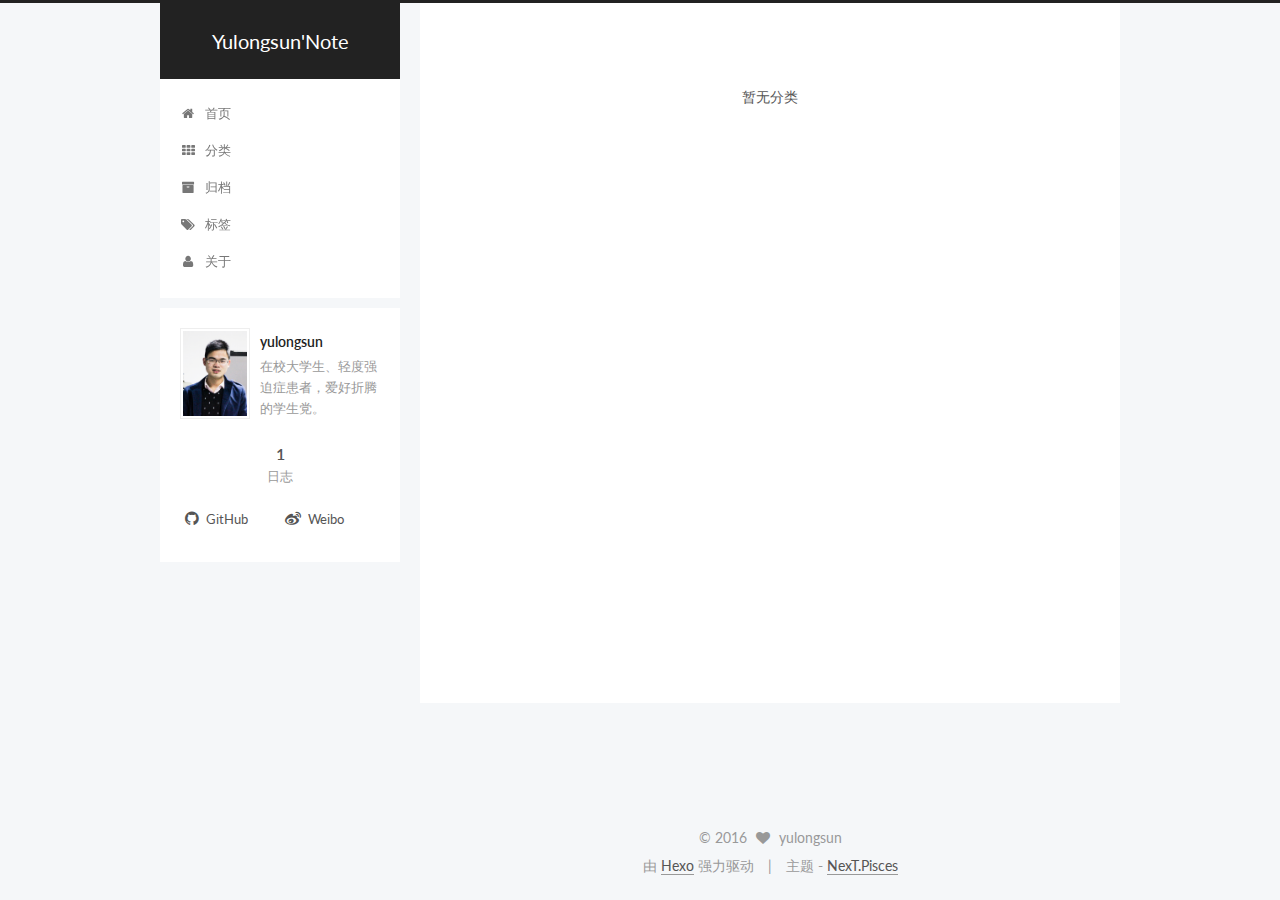
<file: categories/index-1.html>
<!doctype html>



  


<html class="theme-next pisces use-motion">
<head>
  <meta charset="UTF-8"/>
<meta http-equiv="X-UA-Compatible" content="IE=edge,chrome=1" />
<meta name="viewport" content="width=device-width, initial-scale=1, maximum-scale=1"/>



<meta http-equiv="Cache-Control" content="no-transform" />
<meta http-equiv="Cache-Control" content="no-siteapp" />












  <link href="/vendors/fancybox/source/jquery.fancybox.css?v=2.1.5" rel="stylesheet" type="text/css"/>




  <link href="//fonts.googleapis.com/css?family=Lato:300,400,700,400italic&subset=latin,latin-ext" rel="stylesheet" type="text/css">



<link href="/vendors/font-awesome/css/font-awesome.min.css?v=4.4.0" rel="stylesheet" type="text/css" />

<link href="/css/main.css?v=0.5.0" rel="stylesheet" type="text/css" />


  <meta name="keywords" content=",,,,,,," />








  <link rel="shortcut icon" type="image/x-icon" href="/favicon.ico?v=0.5.0" />






<meta name="description" content="Android 学习资料收集 收集整理这份资料灵感来自于 trip_to_iOS, 征得同意引用了该资料的开头描述
 收集整理这份资料主要帮助初学者学习 Android 开发, 希望能快速帮助到他们快速入门, 找到适合自己学习资料,   节省再去收集学习资料时间.
 这份资料我会不断的更新完善, 同时也欢迎更多具有丰富经验的Android开发者将自己常用的工具、学习资料、学习心得等分享上来, 我将">
<meta property="og:type" content="website">
<meta property="og:title" content="Android学习资料收集">
<meta property="og:url" content="http://yoursite.com/categories/index-1.html">
<meta property="og:site_name" content="Yulongsun'Note">
<meta property="og:description" content="Android 学习资料收集 收集整理这份资料灵感来自于 trip_to_iOS, 征得同意引用了该资料的开头描述
 收集整理这份资料主要帮助初学者学习 Android 开发, 希望能快速帮助到他们快速入门, 找到适合自己学习资料,   节省再去收集学习资料时间.
 这份资料我会不断的更新完善, 同时也欢迎更多具有丰富经验的Android开发者将自己常用的工具、学习资料、学习心得等分享上来, 我将">
<meta property="og:updated_time" content="2016-03-25T02:43:22.308Z">
<meta name="twitter:card" content="summary">
<meta name="twitter:title" content="Android学习资料收集">
<meta name="twitter:description" content="Android 学习资料收集 收集整理这份资料灵感来自于 trip_to_iOS, 征得同意引用了该资料的开头描述
 收集整理这份资料主要帮助初学者学习 Android 开发, 希望能快速帮助到他们快速入门, 找到适合自己学习资料,   节省再去收集学习资料时间.
 这份资料我会不断的更新完善, 同时也欢迎更多具有丰富经验的Android开发者将自己常用的工具、学习资料、学习心得等分享上来, 我将">



<script type="text/javascript" id="hexo.configuration">
  var NexT = window.NexT || {};
  var CONFIG = {
    scheme: 'Pisces',
    sidebar: {"position":"left","display":"post"},
    fancybox: true,
    motion: true,
    duoshuo: {
      userId: 0,
      author: '博主'
    }
  };
</script>

  <title>
  

  
    分类 | Yulongsun'Note
  
</title>
</head>

<body itemscope itemtype="http://schema.org/WebPage" lang="zh-Hans">

  



  <script type="text/javascript">
    var _hmt = _hmt || [];
    (function() {
      var hm = document.createElement("script");
      hm.src = "//hm.baidu.com/hm.js?61d3ec9eb607067ec96288c03664ef80";
      var s = document.getElementsByTagName("script")[0];
      s.parentNode.insertBefore(hm, s);
    })();
  </script>








  
  
    
  

  <div class="container one-collumn sidebar-position-left  ">
    <div class="headband"></div>

    <header id="header" class="header" itemscope itemtype="http://schema.org/WPHeader">
      <div class="header-inner"><div class="site-meta ">
  

  <div class="custom-logo-site-title">
    <a href="/"  class="brand" rel="start">
      <span class="logo-line-before"><i></i></span>
      <span class="site-title">Yulongsun'Note</span>
      <span class="logo-line-after"><i></i></span>
    </a>
  </div>
  <p class="site-subtitle"></p>
</div>

<div class="site-nav-toggle">
  <button>
    <span class="btn-bar"></span>
    <span class="btn-bar"></span>
    <span class="btn-bar"></span>
  </button>
</div>

<nav class="site-nav">
  

  
    <ul id="menu" class="menu">
      
        
        <li class="menu-item menu-item-home">
          <a href="/" rel="section">
            
              <i class="menu-item-icon fa fa-home fa-fw"></i> <br />
            
            首页
          </a>
        </li>
      
        
        <li class="menu-item menu-item-categories">
          <a href="/categories" rel="section">
            
              <i class="menu-item-icon fa fa-th fa-fw"></i> <br />
            
            分类
          </a>
        </li>
      
        
        <li class="menu-item menu-item-archives">
          <a href="/archives" rel="section">
            
              <i class="menu-item-icon fa fa-archive fa-fw"></i> <br />
            
            归档
          </a>
        </li>
      
        
        <li class="menu-item menu-item-tags">
          <a href="/tags" rel="section">
            
              <i class="menu-item-icon fa fa-tags fa-fw"></i> <br />
            
            标签
          </a>
        </li>
      
        
        <li class="menu-item menu-item-about">
          <a href="/about" rel="section">
            
              <i class="menu-item-icon fa fa-user fa-fw"></i> <br />
            
            关于
          </a>
        </li>
      

      
    </ul>
  

  
</nav>

 </div>
    </header>

    <main id="main" class="main">
      <div class="main-inner">
        <div class="content-wrap">
          <div id="content" class="content">
            

  <div id="posts" class="posts-expand">
    
    
      <div class="category-all-page">
        <div class="category-all-title">
            暂无分类
        </div>
        <div class="category-all">
          
        </div>
      </div>
    
  </div>


          </div>
          


          
  <div class="comments" id="comments">
    
      <div class="ds-thread" data-thread-key="categories/index-1.html"
           data-title="Android学习资料收集" data-url="http://yoursite.com/categories/index-1.html">
      </div>
    
  </div>


        </div>
        
          
  
  <div class="sidebar-toggle">
    <div class="sidebar-toggle-line-wrap">
      <span class="sidebar-toggle-line sidebar-toggle-line-first"></span>
      <span class="sidebar-toggle-line sidebar-toggle-line-middle"></span>
      <span class="sidebar-toggle-line sidebar-toggle-line-last"></span>
    </div>
  </div>

  <aside id="sidebar" class="sidebar">
    <div class="sidebar-inner">

      

      

      <section class="site-overview sidebar-panel  sidebar-panel-active ">
        <div class="site-author motion-element" itemprop="author" itemscope itemtype="http://schema.org/Person">
          <img class="site-author-image" itemprop="image"
               src="/images/avatar.png"
               alt="yulongsun" />
          <p class="site-author-name" itemprop="name">yulongsun</p>
          <p class="site-description motion-element" itemprop="description">在校大学生、轻度强迫症患者，爱好折腾的学生党。</p>
        </div>
        <nav class="site-state motion-element">
          <div class="site-state-item site-state-posts">
            <a href="/archives">
              <span class="site-state-item-count">1</span>
              <span class="site-state-item-name">日志</span>
            </a>
          </div>

          

          

        </nav>

        

        <div class="links-of-author motion-element">
          
            
              <span class="links-of-author-item">
                <a href="https://github.com/769824456/" target="_blank">
                  
                    <i class="fa fa-github"></i> GitHub
                  
                </a>
              </span>
            
              <span class="links-of-author-item">
                <a href="http://weibo.com/p/1005052477239215/home" target="_blank">
                  
                    <i class="fa fa-weibo"></i> Weibo
                  
                </a>
              </span>
            
          
        </div>

        
        

        
        <div class="links-of-blogroll motion-element">
          
        </div>

      </section>

      

    </div>
  </aside>


        
      </div>
    </main>

    <footer id="footer" class="footer">
      <div class="footer-inner">
        <div class="copyright" >
  
  &copy; 
  <span itemprop="copyrightYear">2016</span>
  <span class="with-love">
    <i class="fa fa-heart"></i>
  </span>
  <span class="author" itemprop="copyrightHolder">yulongsun</span>
</div>

<div class="powered-by">
  由 <a class="theme-link" href="http://hexo.io">Hexo</a> 强力驱动
</div>

<div class="theme-info">
  主题 -
  <a class="theme-link" href="https://github.com/iissnan/hexo-theme-next">
    NexT.Pisces
  </a>
</div>



      </div>
    </footer>

    <div class="back-to-top">
      <i class="fa fa-arrow-up"></i>
    </div>
  </div>

  


  




<script type="text/javascript">
  if (Object.prototype.toString.call(window.Promise) !== '[object Function]') {
    window.Promise = null;
  }
</script>


  <script type="text/javascript" src="/vendors/jquery/index.js?v=2.1.3"></script>

  <script type="text/javascript" src="/vendors/fastclick/lib/fastclick.min.js?v=1.0.6"></script>

  <script type="text/javascript" src="/vendors/jquery_lazyload/jquery.lazyload.js?v=1.9.7"></script>

  <script type="text/javascript" src="/vendors/velocity/velocity.min.js"></script>

  <script type="text/javascript" src="/vendors/velocity/velocity.ui.min.js"></script>

  <script type="text/javascript" src="/vendors/fancybox/source/jquery.fancybox.pack.js"></script>


  


  <script type="text/javascript" src="/js/src/utils.js?v=0.5.0"></script>

  <script type="text/javascript" src="/js/src/motion.js?v=0.5.0"></script>



  
  


  <script type="text/javascript" src="/js/src/affix.js?v=0.5.0"></script>

  <script type="text/javascript" src="/js/src/schemes/pisces.js?v=0.5.0"></script>



  

  


  <script type="text/javascript" src="/js/src/bootstrap.js?v=0.5.0"></script>



  

  
    
  

  <script type="text/javascript">
    var duoshuoQuery = {short_name:"yulongsun0425"};
    (function() {
      var ds = document.createElement('script');
      ds.type = 'text/javascript';ds.async = true;
      ds.id = 'duoshuo-script';
      ds.src = (document.location.protocol == 'https:' ? 'https:' : 'http:') + '//static.duoshuo.com/embed.js';
      ds.charset = 'UTF-8';
      (document.getElementsByTagName('head')[0]
      || document.getElementsByTagName('body')[0]).appendChild(ds);
    })();
  </script>

  
    
  





  
  
  

  

  

</body>
</html>
</file>
<file: css/main.css>
/* normalize.css v3.0.2 | MIT License | git.io/normalize */
html {
  font-family: sans-serif; /* 1 */
  -ms-text-size-adjust: 100%; /* 2 */
  -webkit-text-size-adjust: 100%; /* 2 */
}
body {
  margin: 0;
}
article,
aside,
details,
figcaption,
figure,
footer,
header,
hgroup,
main,
menu,
nav,
section,
summary {
  display: block;
}
audio,
canvas,
progress,
video {
  display: inline-block; /* 1 */
  vertical-align: baseline; /* 2 */
}
audio:not([controls]) {
  display: none;
  height: 0;
}
[hidden],
template {
  display: none;
}
a {
  background-color: transparent;
}
a:active,
a:hover {
  outline: 0;
}
abbr[title] {
  border-bottom: 1px dotted;
}
b,
strong {
  font-weight: bold;
}
dfn {
  font-style: italic;
}
h1 {
  font-size: 2em;
  margin: 0.67em 0;
}
mark {
  background: #ff0;
  color: #000;
}
small {
  font-size: 80%;
}
sub,
sup {
  font-size: 75%;
  line-height: 0;
  position: relative;
  vertical-align: baseline;
}
sup {
  top: -0.5em;
}
sub {
  bottom: -0.25em;
}
img {
  border: 0;
}
svg:not(:root) {
  overflow: hidden;
}
figure {
  margin: 1em 40px;
}
hr {
  -moz-box-sizing: content-box;
  box-sizing: content-box;
  height: 0;
}
pre {
  overflow: auto;
}
code,
kbd,
pre,
samp {
  font-family: monospace, monospace;
  font-size: 1em;
}
button,
input,
optgroup,
select,
textarea {
  color: inherit; /* 1 */
  font: inherit; /* 2 */
  margin: 0; /* 3 */
}
button {
  overflow: visible;
}
button,
select {
  text-transform: none;
}
button,
html input[type="button"],
input[type="reset"],
input[type="submit"] {
  -webkit-appearance: button; /* 2 */
  cursor: pointer; /* 3 */
}
button[disabled],
html input[disabled] {
  cursor: default;
}
button::-moz-focus-inner,
input::-moz-focus-inner {
  border: 0;
  padding: 0;
}
input {
  line-height: normal;
}
input[type="checkbox"],
input[type="radio"] {
  box-sizing: border-box; /* 1 */
  padding: 0; /* 2 */
}
input[type="number"]::-webkit-inner-spin-button,
input[type="number"]::-webkit-outer-spin-button {
  height: auto;
}
input[type="search"] {
  -webkit-appearance: textfield; /* 1 */
  -moz-box-sizing: content-box;
  -webkit-box-sizing: content-box; /* 2 */
  box-sizing: content-box;
}
input[type="search"]::-webkit-search-cancel-button,
input[type="search"]::-webkit-search-decoration {
  -webkit-appearance: none;
}
fieldset {
  border: 1px solid #c0c0c0;
  margin: 0 2px;
  padding: 0.35em 0.625em 0.75em;
}
legend {
  border: 0; /* 1 */
  padding: 0; /* 2 */
}
textarea {
  overflow: auto;
}
optgroup {
  font-weight: bold;
}
table {
  border-collapse: collapse;
  border-spacing: 0;
}
td,
th {
  padding: 0;
}
::selection {
  background: #262a30;
  color: #fff;
}
body {
  position: relative;
  font-family: Lato, "PingFang SC", "Microsoft YaHei", sans-serif;
  font-size: 14px;
  line-height: 2;
  color: #555;
  background: #fff;
}
@media (max-width: 767px) {
  body {
    padding-right: 0 !important;
  }
}
@media (min-width: 768px) and (max-width: 991px) {
  body {
    padding-right: 0 !important;
  }
}
@media (min-width: 1600px) {
  body {
    font-size: 16px;
  }
}
h1,
h2,
h3,
h4,
h5,
h6 {
  margin: 0;
  padding: 0;
  font-weight: bold;
  line-height: 1.5;
  font-family: Lato, "PingFang SC", "Microsoft YaHei", sans-serif;
}
h2,
h3,
h4,
h5,
h6 {
  margin: 20px 0 15px;
}
h1 {
  font-size: 22px;
}
@media (max-width: 767px) {
  h1 {
    font-size: 18px;
  }
}
h2 {
  font-size: 20px;
}
@media (max-width: 767px) {
  h2 {
    font-size: 16px;
  }
}
h3 {
  font-size: 18px;
}
@media (max-width: 767px) {
  h3 {
    font-size: 14px;
  }
}
h4 {
  font-size: 16px;
}
@media (max-width: 767px) {
  h4 {
    font-size: 12px;
  }
}
h5 {
  font-size: 14px;
}
@media (max-width: 767px) {
  h5 {
    font-size: 10px;
  }
}
h6 {
  font-size: 12px;
}
@media (max-width: 767px) {
  h6 {
    font-size: 8px;
  }
}
p {
  margin: 0 0 25px 0;
}
a {
  color: #555;
  text-decoration: none;
  border-bottom: 1px solid #999;
  word-wrap: break-word;
}
a:hover {
  color: #222;
  border-bottom-color: #222;
}
ul {
  list-style: none;
}
blockquote {
  margin: 0;
  padding: 0;
}
img {
  display: block;
  margin: auto;
  max-width: 100%;
  height: auto;
}
hr {
  margin: 40px 0;
  height: 3px;
  border: none;
  background-color: #ddd;
  background-image: repeating-linear-gradient(-45deg, #fff, #fff 4px, transparent 4px, transparent 8px);
}
blockquote {
  padding: 0 15px;
  color: #666;
  border-left: 4px solid #ddd;
}
blockquote cite::before {
  content: "-";
  padding: 0 5px;
}
dt {
  font-weight: 700;
}
dd {
  margin: 0;
  padding: 0;
}
.text-left {
  text-align: left;
}
.text-center {
  text-align: center;
}
.text-right {
  text-align: right;
}
.text-justify {
  text-align: justify;
}
.text-nowrap {
  white-space: nowrap;
}
.text-lowercase {
  text-transform: lowercase;
}
.text-uppercase {
  text-transform: uppercase;
}
.text-capitalize {
  text-transform: capitalize;
}
.center-block {
  display: block;
  margin-left: auto;
  margin-right: auto;
}
.clearfix:before,
.clearfix:after {
  content: " ";
  display: table;
}
.clearfix:after {
  clear: both;
}
.pullquote {
  width: 45%;
}
.pullquote.left {
  float: left;
  margin-left: 5px;
  margin-right: 10px;
}
.pullquote.right {
  float: right;
  margin-left: 10px;
  margin-right: 5px;
}
.highlight table,
.gist table {
  width: auto;
}
.highlight table td,
.gist table td {
  border: none;
}
.highlight a,
.gist a {
  color: #222 !important;
  text-decoration: none !important;
}
.affix.affix.affix {
  position: fixed;
}
.translation {
  margin-top: -20px;
  font-size: 14px;
  color: #999;
}
.use-motion .motion-element {
  opacity: 0;
}
#local-search-input {
  padding: 3px;
  border: none;
  text-indent: 14px;
  border-radius: 0;
  width: 140px;
  outline: none;
  border-bottom: 1px solid #999;
  background: inherit;
  opacity: 0.5;
}
#local-search-input:focus {
  opacity: 1;
}
.search-icon {
  position: absolute;
  top: 9px;
}
table {
  margin: 20px 0;
  width: 100%;
  border-collapse: collapse;
  border-spacing: 0;
  border: 1px solid #ddd;
  font-size: 14px;
  table-layout: fixed;
  word-wrap: break-word;
}
table>tbody>tr:nth-of-type(odd) {
  background-color: #f9f9f9;
}
table>tbody>tr:hover {
  background-color: #f5f5f5;
}
caption,
th,
td {
  padding: 8px;
  text-align: left;
  vertical-align: middle;
  font-weight: normal;
}
th,
td {
  border-bottom: 3px solid #ddd;
  border-right: 1px solid #eee;
}
th {
  padding-bottom: 10px;
  font-weight: 700;
}
td {
  border-bottom-width: 1px;
}
html,
body {
  height: 100%;
}
.container {
  position: relative;
  min-height: 100%;
}
.header-inner {
  margin: 0 auto;
  padding: 100px 0 70px;
  width: 700px;
}
@media (min-width: 1600px) {
  .container .header-inner {
    width: 900px;
  }
}
.main {
  padding-bottom: 150px;
}
.main-inner {
  margin: 0 auto;
  width: 700px;
}
@media (min-width: 1600px) {
  .container .main-inner {
    width: 900px;
  }
}
.footer {
  position: absolute;
  left: 0;
  bottom: 0;
  width: 100%;
  min-height: 50px;
}
.footer-inner {
  box-sizing: border-box;
  margin: 20px auto;
  width: 700px;
}
@media (min-width: 1600px) {
  .container .footer-inner {
    width: 900px;
  }
}
pre,
.highlight {
  background: #000;
  margin: 20px 0;
  padding: 15px;
  overflow: auto;
  font-size: 13px;
  color: #eaeaea;
  line-height: 1.6;
}
.highlight .gutter pre {
  color: #666;
}
pre,
code {
  font-family: "Input Mono", "PT Mono", Consolas, Monaco, Menlo, monospace;
}
code {
  word-break: break-all;
  background: #eee;
  text-shadow: 0 1px #fff;
  padding: 0 0.3em;
}
pre code {
  background: none;
  text-shadow: none;
  padding: 0;
}
.highlight pre {
  border: none;
  margin: 0;
  padding: 1px;
}
.highlight table {
  margin: 0;
  width: auto;
  border: none;
}
.highlight td {
  border: none;
  padding: 0;
}
.highlight figcaption {
  font-size: 0.85em;
  color: #969896;
  line-height: 1em;
  margin-bottom: 1em;
}
.highlight figcaption:before,
.highlight figcaption:after {
  content: " ";
  display: table;
}
.highlight figcaption:after {
  clear: both;
}
.highlight figcaption a {
  float: right;
}
.highlight .gutter pre {
  text-align: right;
  padding-right: 20px;
}
.highlight .line {
  height: 20px;
}
pre .comment {
  color: #969896;
}
pre .variable,
pre .attribute,
pre .tag,
pre .regexp,
pre .ruby .constant,
pre .xml .tag .title,
pre .xml .pi,
pre .xml .doctype,
pre .html .doctype,
pre .css .id,
pre .css .class,
pre .css .pseudo {
  color: #d54e53;
}
pre .number,
pre .preprocessor,
pre .built_in,
pre .literal,
pre .params,
pre .constant,
pre .command {
  color: #e78c45;
}
pre .ruby .class .title,
pre .css .rules .attribute {
  color: #b9ca4a;
}
pre .string,
pre .value,
pre .inheritance,
pre .header,
pre .ruby .symbol,
pre .xml .cdata,
pre .special,
pre .number,
pre .formula {
  color: #b9ca4a;
}
pre .title,
pre .css .hexcolor {
  color: #70c0b1;
}
pre .function,
pre .python .decorator,
pre .python .title,
pre .ruby .function .title,
pre .ruby .title .keyword,
pre .perl .sub,
pre .javascript .title,
pre .coffeescript .title {
  color: #7aa6da;
}
pre .keyword,
pre .javascript .function {
  color: #c397d8;
}
.full-image.full-image.full-image {
  border: none;
  max-width: 100%;
  width: auto;
  margin: 20px auto;
}
@media (min-width: 992px) {
  .full-image.full-image.full-image {
    max-width: none;
    width: 126%;
    margin: 0 -13%;
  }
}
.blockquote-center,
.page-home .post-type-quote blockquote,
.page-post-detail .post-type-quote blockquote {
  position: relative;
  margin: 40px 0;
  padding: 0;
  border-left: none;
  text-align: center;
}
.blockquote-center::before,
.page-home .post-type-quote blockquote::before,
.page-post-detail .post-type-quote blockquote::before,
.blockquote-center::after,
.page-home .post-type-quote blockquote::after,
.page-post-detail .post-type-quote blockquote::after {
  position: absolute;
  content: ' ';
  display: block;
  width: 100%;
  height: 24px;
  opacity: 0.2;
  background-repeat: no-repeat;
  background-position: 0 -6px;
  background-size: 22px 22px;
}
.blockquote-center::before,
.page-home .post-type-quote blockquote::before,
.page-post-detail .post-type-quote blockquote::before {
  top: -20px;
  background-image: url("../images/quote-l.svg");
  border-top: 1px solid #ccc;
}
.blockquote-center::after,
.page-home .post-type-quote blockquote::after,
.page-post-detail .post-type-quote blockquote::after {
  bottom: -20px;
  background-image: url("../images/quote-r.svg");
  border-bottom: 1px solid #ccc;
  background-position: 100% 8px;
}
.blockquote-center p,
.page-home .post-type-quote blockquote p,
.page-post-detail .post-type-quote blockquote p,
.blockquote-center div,
.page-home .post-type-quote blockquote div,
.page-post-detail .post-type-quote blockquote div {
  text-align: center;
}
.post .post-body .group-picture img {
  box-sizing: border-box;
  padding: 0 3px;
  border: none;
}
.post .group-picture-row {
  overflow: hidden;
  margin-top: 6px;
}
.post .group-picture-row:first-child {
  margin-top: 0;
}
.post .group-picture-column {
  float: left;
}
.page-post-detail .post-body .group-picture-column {
  float: none;
  margin-top: 10px;
  width: auto !important;
}
.page-post-detail .post-body .group-picture-column img {
  margin: 0 auto;
}
.page-archive .group-picture-container {
  overflow: hidden;
}
.page-archive .group-picture-row {
  float: left;
}
.page-archive .group-picture-row:first-child {
  margin-top: 6px;
}
.page-archive .group-picture-column {
  max-width: 150px;
  max-height: 150px;
}
.btn {
  display: inline-block;
  padding: 0 20px;
  font-size: 14px;
  color: #fff;
  background: #222;
  border: 2px solid #555;
  text-decoration: none;
  border-radius: 0;
  transition-property: background-color;
  transition-duration: 0.2s;
  transition-timing-function: ease-in-out;
  transition-delay: 0s;
}
.btn:hover,
.post-more-link .btn:hover {
  border-color: #222;
  color: #fff;
  background: #222;
}
.btn-bar {
  display: block;
  width: 22px;
  height: 2px;
  background: #555;
  border-radius: 1px;
}
.btn-bar+.btn-bar {
  margin-top: 4px;
}
.pagination {
  margin: 120px 0 40px;
  text-align: center;
  border-top: 1px solid #eee;
}
.page-number-basic,
.pagination .prev,
.pagination .next,
.pagination .page-number,
.pagination .space {
  display: inline-block;
  position: relative;
  top: -1px;
  margin: 0 10px;
  padding: 0 10px;
  line-height: 30px;
}
@media (max-width: 767px) {
  .page-number-basic,
  .pagination .prev,
  .pagination .next,
  .pagination .page-number,
  .pagination .space {
    margin: 0 5px;
  }
}
.pagination .prev,
.pagination .next,
.pagination .page-number {
  border-bottom: 0;
  border-top: 1px solid #eee;
  transition-property: border-color;
  transition-duration: 0.2s;
  transition-timing-function: ease-in-out;
  transition-delay: 0s;
}
.pagination .prev:hover,
.pagination .next:hover,
.pagination .page-number:hover {
  border-top-color: #222;
}
.pagination .space {
  padding: 0;
  margin: 0;
}
.pagination .prev {
  margin-left: 0;
}
.pagination .next {
  margin-right: 0;
}
.pagination .page-number.current {
  color: #fff;
  background: #ccc;
  border-top-color: #ccc;
}
@media (max-width: 767px) {
  .pagination {
    border-top: none;
  }
  .pagination .prev,
  .pagination .next,
  .pagination .page-number {
    margin-bottom: 10px;
    border-top: 0;
    border-bottom: 1px solid #eee;
  }
  .pagination .prev:hover,
  .pagination .next:hover,
  .pagination .page-number:hover {
    border-bottom-color: #222;
  }
}
.comments {
  margin: 60px 20px 0;
}
.tag-cloud {
  text-align: center;
}
.tag-cloud a {
  display: inline-block;
  margin: 10px;
}
.back-to-top {
  box-sizing: border-box;
  position: fixed;
  bottom: -100px;
  right: 50px;
  z-index: 1050;
  padding: 0 6px;
  width: 25px;
  background: #222;
  font-size: 12px;
  opacity: 0.6;
  color: #fff;
  cursor: pointer;
  text-align: center;
  -webkit-transform: translateZ(0);
  transition-property: bottom;
  transition-duration: 0.2s;
  transition-timing-function: ease-in-out;
  transition-delay: 0s;
}
@media (max-width: 767px) {
  .back-to-top {
    display: none;
  }
}
@media (min-width: 768px) and (max-width: 991px) {
  .back-to-top {
    display: none;
  }
}
.back-to-top.back-to-top-on {
  bottom: 40px;
}
.header {
  background: #fff;
}
.header-inner {
  position: relative;
}
.headband {
  height: 3px;
  background: #222;
}
.site-meta {
  margin: 0;
  text-align: center;
}
@media (max-width: 767px) {
  .site-meta {
    text-align: center;
  }
}
.brand {
  position: relative;
  display: inline-block;
  padding: 0 40px;
  color: #fff;
  background: #222;
  border-bottom: none;
  font-family: Lato, "PingFang SC", "Microsoft YaHei", sans-serif;
}
.brand:hover {
  color: #fff;
}
.logo {
  display: inline-block;
  margin-right: 5px;
  line-height: 36px;
  vertical-align: top;
}
.site-title {
  display: inline-block;
  vertical-align: top;
  line-height: 36px;
  font-size: 20px;
  font-weight: normal;
}
.site-subtitle {
  margin-top: 10px;
  font-size: 13px;
  color: #ddd;
}
.use-motion .brand {
  opacity: 0;
}
.use-motion .logo,
.use-motion .site-title,
.use-motion .site-subtitle {
  opacity: 0;
  position: relative;
  top: -10px;
}
.site-nav-toggle {
  display: none;
  position: absolute;
  top: 10px;
  left: 10px;
}
@media (max-width: 767px) {
  .site-nav-toggle {
    display: block;
  }
}
.site-nav-toggle button {
  margin-top: 2px;
  padding: 9px 10px;
  background: transparent;
  border: none;
}
@media (max-width: 767px) {
  .site-nav {
    display: none;
    margin: 0 -10px;
    padding: 0 10px;
    clear: both;
    border-top: 1px solid #ddd;
  }
}
@media (min-width: 768px) and (max-width: 991px) {
  .site-nav {
    display: block !important;
  }
}
@media (min-width: 992px) {
  .site-nav {
    display: block !important;
  }
}
.menu {
  margin-top: 20px;
  padding-left: 0;
  text-align: center;
}
.menu .menu-item {
  display: inline-block;
  margin: 0 10px;
}
@media screen and (max-width: 767px) {
  .menu .menu-item {
    margin-top: 10px;
  }
}
.menu .menu-item a {
  display: block;
  font-size: 13px;
  text-transform: capitalize;
  line-height: inherit;
  border-bottom: 1px solid transparent;
  transition-property: border-color;
  transition-duration: 0.2s;
  transition-timing-function: ease-in-out;
  transition-delay: 0s;
}
.menu .menu-item a:hover,
.menu-item-active a {
  border-bottom-color: #222;
}
.menu .menu-item .fa {
  margin-right: 5px;
}
.use-motion .menu-item {
  opacity: 0;
}
@media (max-width: 767px) {
  .post-body {
    word-break: break-all;
  }
}
.post-body .fancybox img {
  display: block !important;
  margin: 0 auto;
  cursor: pointer;
  cursor: zoom-in;
  cursor: -webkit-zoom-in;
}
.post-body .image-caption,
.post-body .figure .caption {
  margin: 10px auto 15px;
  text-align: center;
  font-size: 14px;
  color: #999;
  font-weight: bold;
  line-height: 1;
}
.post-sticky-flag {
  display: inline-block;
  font-size: 16px;
  -ms-transform: rotate(30deg);
  transform: rotate(30deg);
}
.posts-expand {
  padding-top: 40px;
}
@media (max-width: 767px) {
  .posts-expand {
    margin: 0 20px;
  }
  .post-body pre,
  .post-body .highlight {
    padding: 10px;
  }
  .post-body pre .gutter pre,
  .post-body .highlight .gutter pre {
    padding-right: 10px;
  }
}
@media (min-width: 992px) {
  .posts-expand .post-body {
    text-align: justify;
  }
}
.posts-expand .post-body h2,
.posts-expand .post-body h3,
.posts-expand .post-body h4,
.posts-expand .post-body h5,
.posts-expand .post-body h6 {
  padding-top: 10px;
}
.posts-expand .post-body h2 .header-anchor,
.posts-expand .post-body h3 .header-anchor,
.posts-expand .post-body h4 .header-anchor,
.posts-expand .post-body h5 .header-anchor,
.posts-expand .post-body h6 .header-anchor {
  float: right;
  margin-left: 10px;
  color: #ccc;
  border-bottom-style: none;
  visibility: hidden;
}
.posts-expand .post-body h2 .header-anchor:hover,
.posts-expand .post-body h3 .header-anchor:hover,
.posts-expand .post-body h4 .header-anchor:hover,
.posts-expand .post-body h5 .header-anchor:hover,
.posts-expand .post-body h6 .header-anchor:hover {
  color: inherit;
}
.posts-expand .post-body h2:hover .header-anchor,
.posts-expand .post-body h3:hover .header-anchor,
.posts-expand .post-body h4:hover .header-anchor,
.posts-expand .post-body h5:hover .header-anchor,
.posts-expand .post-body h6:hover .header-anchor {
  visibility: visible;
}
.posts-expand .post-body ul li {
  list-style: circle;
}
.posts-expand .post-body img {
  box-sizing: border-box;
  margin: auto;
  padding: 3px;
  border: 1px solid #ddd;
}
.posts-expand .fancybox img {
  margin: 0 auto;
}
@media (max-width: 767px) {
  .posts-collapse {
    margin: 0 20px;
  }
  .posts-collapse .post-title,
  .posts-collapse .post-meta {
    display: block;
    width: auto;
    text-align: left;
  }
}
.posts-collapse {
  margin-left: 55px;
}
@media (max-width: 767px) {
  .posts-collapse {
    margin: 0 20px;
  }
}
.posts-collapse .collection-title {
  position: relative;
  margin: 60px 0;
}
.posts-collapse .collection-title h2 {
  margin-left: 20px;
}
.posts-collapse .collection-title small {
  color: #bbb;
}
.posts-collapse .collection-title::before {
  content: " ";
  position: absolute;
  left: 0;
  top: 50%;
  margin-left: -4px;
  margin-top: -4px;
  width: 8px;
  height: 8px;
  background: #bbb;
  border-radius: 50%;
}
.posts-collapse .post {
  margin: 30px 0;
}
.posts-collapse .post-header {
  position: relative;
  transition-duration: 0.2s;
  transition-timing-function: ease-in-out;
  transition-delay: 0s;
  transition-property: border;
  border-bottom: 1px dashed #ccc;
}
.posts-collapse .post-header::before {
  content: " ";
  position: absolute;
  left: 0;
  top: 12px;
  width: 6px;
  height: 6px;
  margin-left: -4px;
  background: #bbb;
  border-radius: 50%;
  border: 1px solid #fff;
  transition-duration: 0.2s;
  transition-timing-function: ease-in-out;
  transition-delay: 0s;
  transition-property: background;
}
.posts-collapse .post-header:hover {
  border-bottom-color: #666;
}
.posts-collapse .post-header:hover::before {
  background: #222;
}
.posts-collapse .post-meta {
  position: absolute;
  font-size: 12px;
  left: 20px;
  top: 5px;
}
.posts-collapse .post-comments-count {
  display: none;
}
.posts-collapse .post-title {
  margin-left: 60px;
  font-size: 16px;
  font-weight: normal;
  font-family: Lato, "PingFang SC", "Microsoft YaHei", sans-serif;
  line-height: inherit;
}
.posts-collapse .post-title::after {
  margin-left: 3px;
  opacity: 0.6;
}
.posts-collapse .post-title a {
  color: #666;
  border-bottom: none;
}
.page-home .post-type-quote .post-header,
.page-post-detail .post-type-quote .post-header,
.page-home .post-type-quote .post-tags,
.page-post-detail .post-type-quote .post-tags {
  display: none;
}
.posts-expand .post-title {
  font-size: 26px;
  text-align: center;
  word-break: break-word;
}
@media (max-width: 767px) {
  .posts-expand .post-title {
    font-size: 22px;
  }
}
.posts-expand .post-title-link {
  display: inline-block;
  position: relative;
  color: #555;
  border-bottom: none;
  line-height: 1.2;
  vertical-align: top;
}
.posts-expand .post-title-link::before {
  content: "";
  position: absolute;
  width: 100%;
  height: 2px;
  bottom: 0;
  left: 0;
  background-color: #000;
  visibility: hidden;
  transform: scaleX(0);
  transition-duration: 0.2s;
  transition-timing-function: ease-in-out;
  transition-delay: 0s;
}
.posts-expand .post-title-link:hover::before {
  visibility: visible;
  transform: scaleX(1);
}
.posts-expand .post-title-link .fa {
  font-size: 16px;
}
.posts-expand .post-meta {
  margin: 3px 0 60px 0;
  color: #999;
  font-size: 12px;
  text-align: center;
}
.posts-expand .post-meta .post-category-list {
  display: inline-block;
  margin: 0;
  padding: 3px;
}
.posts-expand .post-meta .post-category-list-link {
  color: #999;
}
.post-meta-item-icon {
  display: none;
  margin-right: 3px;
}
@media (min-width: 768px) and (max-width: 991px) {
  .post-meta-item-icon {
    display: inline-block;
  }
}
@media (max-width: 767px) {
  .post-meta-item-icon {
    display: inline-block;
  }
}
@media (min-width: 768px) and (max-width: 991px) {
  .post-meta-item-text {
    display: none;
  }
}
@media (max-width: 767px) {
  .post-meta-item-text {
    display: none;
  }
}
@media (max-width: 767px) {
  .posts-expand .post-comments-count {
    display: none;
  }
}
.post-more-link {
  margin-top: 50px;
}
.post-more-link .btn {
  color: #555;
  font-size: 14px;
  background: #fff;
  border-radius: 2px;
  line-height: 2;
}
.posts-expand .post-tags {
  margin-top: 40px;
  text-align: center;
}
.posts-expand .post-tags a {
  display: inline-block;
  margin-right: 10px;
  font-size: 13px;
}
.post-nav {
  overflow: hidden;
  margin-top: 60px;
  padding: 10px;
  white-space: nowrap;
  border-top: 1px solid #eee;
}
.post-nav-item {
  display: inline-block;
  width: 50%;
  white-space: normal;
}
.post-nav-item a {
  position: relative;
  display: inline-block;
  line-height: 25px;
  font-size: 14px;
  color: #555;
  border-bottom: none;
}
.post-nav-item a:hover {
  color: #222;
  border-bottom: none;
}
.post-nav-item a:active {
  top: 2px;
}
.post-nav-item a i {
  font-size: 12px;
}
.post-nav-prev {
  text-align: right;
}
.posts-expand .post-eof {
  display: block;
  margin: 80px auto 60px;
  width: 8%;
  height: 1px;
  background: #ccc;
  text-align: center;
}
.post:last-child .post-eof.post-eof.post-eof {
  display: none;
}
.post-gallery {
  display: table;
  table-layout: fixed;
  width: 100%;
  border-collapse: separate;
}
.post-gallery-row {
  display: table-row;
}
.post-gallery .post-gallery-img {
  display: table-cell;
  text-align: center;
  vertical-align: middle;
  border: none;
}
.post-gallery .post-gallery-img img {
  max-width: 100%;
  max-height: 100%;
  border: none;
}
.fancybox-close,
.fancybox-close:hover {
  border: none;
}
.sidebar {
  width: 0;
  position: fixed;
  right: 0;
  top: 0;
  bottom: 0;
  z-index: 1040;
  box-shadow: inset 0 2px 6px #000;
  background: #222;
  -webkit-transform: translateZ(0);
}
.sidebar a {
  color: #999;
  border-bottom-color: #555;
}
.sidebar a:hover {
  color: #eee;
}
@media (min-width: 768px) and (max-width: 991px) {
  .sidebar {
    display: none !important;
  }
}
@media (max-width: 767px) {
  .sidebar {
    display: none !important;
  }
}
.sidebar-inner {
  position: relative;
  padding: 20px 10px;
  color: #999;
  text-align: center;
}
.sidebar-toggle {
  position: fixed;
  right: 50px;
  bottom: 45px;
  width: 15px;
  height: 15px;
  padding: 5px;
  background: #222;
  line-height: 0;
  z-index: 1050;
  cursor: pointer;
  -webkit-transform: translateZ(0);
}
@media (min-width: 768px) and (max-width: 991px) {
  .sidebar-toggle {
    display: none;
  }
}
@media (max-width: 767px) {
  .sidebar-toggle {
    display: none;
  }
}
.sidebar-toggle-line {
  position: relative;
  display: inline-block;
  vertical-align: top;
  height: 2px;
  width: 100%;
  background: #fff;
  margin-top: 3px;
}
.sidebar-toggle-line:first-child {
  margin-top: 0;
}
.site-author-image {
  display: block;
  margin: 0 auto;
  max-width: 96px;
  height: auto;
  border: 2px solid #333;
  padding: 2px;
}
.site-author-name {
  margin: 5px 0 0;
  color: #222;
}
.site-description {
  margin-top: 5px;
  font-size: 13px;
  color: #999;
}
.site-state {
  overflow: hidden;
  line-height: 1.4;
  white-space: nowrap;
}
.site-state-item {
  display: inline-block;
  padding: 0 15px;
  border-left: 1px solid #ccc;
}
.site-state-item:first-child {
  border-left: none;
}
.site-state-item a {
  border-bottom: none;
}
.site-state-item-count {
  display: block;
  text-align: center;
  color: inherit;
  font-weight: 600;
  font-size: 16px;
}
.site-state-item-name {
  font-size: 13px;
  color: #999;
}
.feed-link {
  margin-top: 20px;
}
.feed-link a {
  display: inline-block;
  padding: 0 15px;
  color: #fc6423;
  border: 1px solid #fc6423;
  border-radius: 4px;
}
.feed-link a i {
  color: #fc6423;
  font-size: 14px;
}
.feed-link a:hover {
  color: #fff;
  background: #fc6423;
}
.feed-link a:hover i {
  color: #fff;
}
.links-of-author {
  margin-top: 20px;
}
.links-of-author a {
  display: inline-block;
  vertical-align: middle;
  margin-right: 10px;
  margin-bottom: 10px;
  border-bottom-color: #555;
  font-size: 13px;
}
.links-of-author a:before {
  display: inline-block;
  vertical-align: middle;
  margin-right: 3px;
  content: " ";
  width: 4px;
  height: 4px;
  border-radius: 50%;
  background: #67ff22;
}
.links-of-blogroll {
  font-size: 13px;
}
.links-of-blogroll-title {
  margin-top: 20px;
  font-size: 14px;
  font-weight: 600;
}
.links-of-blogroll-list {
  margin: 0;
  padding: 0;
}
.links-of-blogroll-item {
  padding: 2px 10px;
}
.sidebar-nav {
  margin: 0 0 20px;
  padding-left: 0;
}
.sidebar-nav li {
  display: inline-block;
  cursor: pointer;
  border-bottom: 1px solid transparent;
  font-size: 14px;
  color: #555;
}
.sidebar-nav li:hover {
  color: #222;
}
.page-post-detail .sidebar-nav-toc {
  padding: 0 5px;
}
.page-post-detail .sidebar-nav-overview {
  margin-left: 10px;
}
.sidebar-nav .sidebar-nav-active {
  color: #222;
  border-bottom-color: #222;
}
.sidebar-nav .sidebar-nav-active:hover {
  color: #222;
}
.sidebar-panel {
  display: none;
}
.sidebar-panel-active {
  display: block;
}
.post-toc {
  overflow: hidden;
  position: relative;
}
.post-toc-empty {
  font-size: 14px;
  color: #666;
}
.post-toc ol {
  overflow: auto;
  margin: 0;
  padding: 0 10px 10px;
  text-align: left;
  list-style: none;
  font-size: 14px;
}
.post-toc ol a {
  color: #555;
}
.post-toc ol a:hover {
  color: #222;
}
.post-toc .nav .nav-child {
  display: none;
}
.post-toc .nav .active > .nav-child {
  display: block;
}
.post-toc .nav .active-current > .nav-child {
  display: block;
}
.post-toc .nav .active-current > .nav-child > .nav-item {
  display: block;
}
.post-toc .nav .active > a {
  color: #ccc;
}
.post-toc .nav .active-current > a {
  color: #222;
}
.post-toc .nav .active-current > a:hover {
  color: #222;
}
.post-toc-indicator {
  height: 20px;
  text-align: center;
  color: #fff;
  font-size: 14px;
}
.post-toc-indicator-top {
  opacity: 0;
  margin-top: 10px;
}
.post-toc-indicator-bottom {
  position: absolute;
  width: 100%;
}
.footer {
  font-size: 14px;
  color: #999;
}
.footer img {
  border: none;
}
.footer-inner {
  text-align: center;
}
.with-love {
  display: inline-block;
  margin: 0 5px;
}
.powered-by,
.theme-info {
  display: inline-block;
}
.powered-by {
  margin-right: 10px;
}
.powered-by::after {
  content: "|";
  padding-left: 10px;
}
.cc-license {
  margin-top: 10px;
  text-align: center;
}
.cc-license .cc-opacity {
  opacity: 0.7;
  border-bottom: none;
}
.cc-license .cc-opacity:hover {
  opacity: 0.9;
}
.cc-license img {
  display: inline-block;
}
.theme-next #ds-thread #ds-reset {
  color: #555;
}
.theme-next #ds-thread #ds-reset .ds-replybox {
  margin-bottom: 30px;
}
.theme-next #ds-thread #ds-reset .ds-replybox .ds-avatar,
.theme-next #ds-reset .ds-avatar img {
  box-shadow: none;
}
.theme-next #ds-thread #ds-reset .ds-textarea-wrapper {
  border-color: #c7d4e1;
  background: none;
  border-top-right-radius: 3px;
  border-top-left-radius: 3px;
}
.theme-next #ds-thread #ds-reset .ds-textarea-wrapper textarea {
  height: 60px;
}
.theme-next #ds-reset .ds-rounded-top {
  border-radius: 0;
}
.theme-next #ds-thread #ds-reset .ds-post-toolbar {
  box-sizing: border-box;
  border: 1px solid #c7d4e1;
  background: #f6f8fa;
}
.theme-next #ds-thread #ds-reset .ds-post-options {
  height: 40px;
  border: none;
  background: none;
}
.theme-next #ds-thread #ds-reset .ds-toolbar-buttons {
  top: 11px;
}
.theme-next #ds-thread #ds-reset .ds-sync {
  top: 5px;
}
.theme-next #ds-thread #ds-reset .ds-post-button {
  top: 4px;
  right: 5px;
  width: 90px;
  height: 30px;
  border: 1px solid #c5ced7;
  border-radius: 3px;
  background-image: linear-gradient(#fbfbfc, #f5f7f9);
  color: #60676d;
}
.theme-next #ds-thread #ds-reset .ds-post-button:hover {
  background-position: 0 -30px;
  color: #60676d;
}
.theme-next #ds-thread #ds-reset .ds-comments-info {
  padding: 10px 0;
}
.theme-next #ds-thread #ds-reset .ds-sort {
  display: none;
}
.theme-next #ds-thread #ds-reset li.ds-tab a.ds-current {
  border: none;
  background: #f6f8fa;
  color: #60676d;
}
.theme-next #ds-thread #ds-reset li.ds-tab a.ds-current:hover {
  background-color: #e9f0f7;
  color: #60676d;
}
.theme-next #ds-thread #ds-reset li.ds-tab a {
  border-radius: 2px;
  padding: 5px;
}
.theme-next #ds-thread #ds-reset .ds-login-buttons p {
  color: #999;
  line-height: 36px;
}
.theme-next #ds-thread #ds-reset .ds-login-buttons .ds-service-list li {
  height: 28px;
}
.theme-next #ds-thread #ds-reset .ds-service-list a {
  background: none;
  padding: 5px;
  border: 1px solid;
  border-radius: 3px;
  text-align: center;
}
.theme-next #ds-thread #ds-reset .ds-service-list a:hover {
  color: #fff;
  background: #666;
}
.theme-next #ds-thread #ds-reset .ds-service-list .ds-weibo {
  color: #fc9b00;
  border-color: #fc9b00;
}
.theme-next #ds-thread #ds-reset .ds-service-list .ds-weibo:hover {
  background: #fc9b00;
}
.theme-next #ds-thread #ds-reset .ds-service-list .ds-qq {
  color: #60a3ec;
  border-color: #60a3ec;
}
.theme-next #ds-thread #ds-reset .ds-service-list .ds-qq:hover {
  background: #60a3ec;
}
.theme-next #ds-thread #ds-reset .ds-service-list .ds-renren {
  color: #2e7ac4;
  border-color: #2e7ac4;
}
.theme-next #ds-thread #ds-reset .ds-service-list .ds-renren:hover {
  background: #2e7ac4;
}
.theme-next #ds-thread #ds-reset .ds-service-list .ds-douban {
  color: #37994c;
  border-color: #37994c;
}
.theme-next #ds-thread #ds-reset .ds-service-list .ds-douban:hover {
  background: #37994c;
}
.theme-next #ds-thread #ds-reset .ds-service-list .ds-kaixin {
  color: #fef20d;
  border-color: #fef20d;
}
.theme-next #ds-thread #ds-reset .ds-service-list .ds-kaixin:hover {
  background: #fef20d;
}
.theme-next #ds-thread #ds-reset .ds-service-list .ds-netease {
  color: #f00;
  border-color: #f00;
}
.theme-next #ds-thread #ds-reset .ds-service-list .ds-netease:hover {
  background: #f00;
}
.theme-next #ds-thread #ds-reset .ds-service-list .ds-sohu {
  color: #ffcb05;
  border-color: #ffcb05;
}
.theme-next #ds-thread #ds-reset .ds-service-list .ds-sohu:hover {
  background: #ffcb05;
}
.theme-next #ds-thread #ds-reset .ds-service-list .ds-baidu {
  color: #2831e0;
  border-color: #2831e0;
}
.theme-next #ds-thread #ds-reset .ds-service-list .ds-baidu:hover {
  background: #2831e0;
}
.theme-next #ds-thread #ds-reset .ds-service-list .ds-google {
  color: #166bec;
  border-color: #166bec;
}
.theme-next #ds-thread #ds-reset .ds-service-list .ds-google:hover {
  background: #166bec;
}
.theme-next #ds-thread #ds-reset .ds-service-list .ds-weixin {
  color: #00ce0d;
  border-color: #00ce0d;
}
.theme-next #ds-thread #ds-reset .ds-service-list .ds-weixin:hover {
  background: #00ce0d;
}
.theme-next #ds-thread #ds-reset .ds-service-list .ds-more-services {
  border: none;
}
.theme-next #ds-thread #ds-reset .ds-service-list .ds-more-services:hover {
  background: none;
}
.theme-next #ds-reset .duoshuo-ua-admin {
  display: inline-block;
  color: #f00;
}
.theme-next #ds-reset .duoshuo-ua-platform,
.theme-next #ds-reset .duoshuo-ua-browser {
  color: #ccc;
}
.theme-next #ds-reset .duoshuo-ua-platform .fa,
.theme-next #ds-reset .duoshuo-ua-browser .fa {
  display: inline-block;
  margin-right: 3px;
}
.theme-next #ds-reset .duoshuo-ua-separator {
  display: inline-block;
  margin-left: 5px;
}
.theme-next .this_ua {
  background-color: #ccc !important;
  border-radius: 4px;
  padding: 0 5px !important;
  margin: 1px 1px !important;
  border: 1px solid #bbb !important;
  color: #fff;
  display: inline-block !important;
}
.theme-next .this_ua.admin {
  background-color: #d9534f !important;
  border-color: #d9534f !important;
}
.theme-next .this_ua.platform.iOS,
.theme-next .this_ua.platform.Mac,
.theme-next .this_ua.platform.Windows {
  background-color: #39b3d7 !important;
  border-color: #46b8da !important;
}
.theme-next .this_ua.platform.Linux {
  background-color: #3a3a3a !important;
  border-color: #1f1f1f !important;
}
.theme-next .this_ua.platform.Android {
  background-color: #00c47d !important;
  border-color: #01b171 !important;
}
.theme-next .this_ua.browser.Mobile,
.theme-next .this_ua.browser.Chrome {
  background-color: #5cb85c !important;
  border-color: #4cae4c !important;
}
.theme-next .this_ua.browser.Firefox {
  background-color: #f0ad4e !important;
  border-color: #eea236 !important;
}
.theme-next .this_ua.browser.Maxthon,
.theme-next .this_ua.browser.IE {
  background-color: #428bca !important;
  border-color: #357ebd !important;
}
.theme-next .this_ua.browser.baidu,
.theme-next .this_ua.browser.UCBrowser,
.theme-next .this_ua.browser.Opera {
  background-color: #d9534f !important;
  border-color: #d43f3a !important;
}
.theme-next .this_ua.browser.Android,
.theme-next .this_ua.browser.QQBrowser {
  background-color: #78ace9 !important;
  border-color: #4cae4c !important;
}
.post-spread {
  margin-top: 20px;
  text-align: center;
}
.jiathis_style {
  display: inline-block;
}
.jiathis_style a {
  border: none;
}
.post-spread {
  margin-top: 20px;
  text-align: center;
}
.bdshare-slide-button-box a {
  border: none;
}
.bdsharebuttonbox {
  display: inline-block;
}
.bdsharebuttonbox a {
  border: none;
}
ul.search-result-list {
  padding-left: 0px;
  margin: 0px 5px 0px 8px;
}
p.search-result {
  border-bottom: 1px dashed #ccc;
  padding: 5px 0;
}
a.search-result-title {
  font-weight: bold;
}
a.search-result {
  border-bottom: transparent;
  display: block;
  white-space: nowrap;
  overflow: hidden;
  text-overflow: ellipsis;
}
.search-keyword {
  border-bottom: 1px dashed #4088b8;
  font-weight: bold;
}
#local-search-result {
  height: 90%;
  overflow: auto;
}
.popup {
  display: none;
  position: fixed;
  top: 10%;
  left: 50%;
  width: 700px;
  height: 80%;
  margin-left: -350px;
  padding: 3px 0 0 10px;
  background: #fff;
  color: #333;
  z-index: 9999;
  border-radius: 5px;
}
@media (max-width: 767px) {
  .popup {
    padding: 3px;
    top: 0;
    left: 0;
    margin: 0;
    width: 100%;
    height: 100%;
    border-radius: 0px;
  }
}
.popoverlay {
  position: fixed;
  width: 100%;
  height: 100%;
  top: 0px;
  left: 0px;
  z-index: 2080;
  background-color: rgba(0,0,0,0.3);
}
#local-search-input {
  margin-bottom: 10px;
  width: 50%;
}
.popup-btn-close {
  position: absolute;
  top: 6px;
  right: 14px;
  color: #4ebd79;
  font-size: 14px;
  font-weight: bold;
  text-transform: uppercase;
  cursor: pointer;
}
#no-result {
  position: absolute;
  left: 44%;
  top: 42%;
  color: #ccc;
}
.use-motion .post {
  opacity: 0;
}
.page-archive .archive-page-counter {
  position: relative;
  top: 3px;
  left: 20px;
}
@media (max-width: 767px) {
  .page-archive .archive-page-counter {
    top: 5px;
  }
}
.page-archive .posts-collapse {
  position: relative;
  z-index: 1010;
}
.page-archive .posts-collapse::after {
  top: 20px;
  left: 0;
  margin-left: -2px;
  width: 4px;
  height: 100%;
  background: #f5f5f5;
  z-index: -1;
}
.page-archive .posts-collapse .archive-move-on {
  position: absolute;
  top: 11px;
  left: 0;
  margin-left: -6px;
  width: 10px;
  height: 10px;
  opacity: 0.5;
  background: #555;
  border: 1px solid #fff;
  border-radius: 50%;
}
.page-archive .posts-collapse::before,
.page-archive .posts-collapse::after {
  content: " ";
  position: absolute;
}
.category-all-page .category-all-title {
  text-align: center;
}
.category-all-page .category-all {
  margin-top: 20px;
}
.category-all-page .category-list {
  margin: 0;
  padding: 0;
  list-style: none;
}
.category-all-page .category-list-item {
  margin: 5px 10px;
}
.category-all-page .category-list-count {
  color: #bbb;
}
.category-all-page .category-list-count:before {
  display: inline;
  content: " (";
}
.category-all-page .category-list-count:after {
  display: inline;
  content: ") ";
}
.category-all-page .category-list-child {
  padding-left: 10px;
}
.page-post-detail .sidebar-toggle-line {
  background: #222;
}
.page-post-detail .comments {
  overflow: hidden;
}
body {
  background: #f5f7f9;
}
@media (min-width: 992px) {
  .full-image.full-image.full-image {
    max-width: none;
    width: 118%;
    margin: 0 -9%;
  }
}
.header {
  position: relative;
  margin: 0 auto;
  width: 960px;
}
@media (min-width: 768px) and (max-width: 991px) {
  .header {
    width: auto;
  }
}
@media (max-width: 767px) {
  .header {
    width: auto;
  }
}
.header-inner {
  position: absolute;
  top: 0;
  overflow: hidden;
  padding: 0;
  width: 240px;
  background: #fff;
}
@media (min-width: 1600px) {
  .container .header-inner {
    width: 240px;
  }
}
@media (min-width: 768px) and (max-width: 991px) {
  .header-inner {
    position: relative;
    width: auto;
  }
}
@media (max-width: 767px) {
  .header-inner {
    position: relative;
    width: auto;
  }
}
.main:before,
.main:after {
  content: " ";
  display: table;
}
.main:after {
  clear: both;
}
@media (min-width: 768px) and (max-width: 991px) {
  .main {
    padding-bottom: 100px;
  }
}
@media (max-width: 767px) {
  .main {
    padding-bottom: 100px;
  }
}
.container .main-inner {
  width: 960px;
}
@media (min-width: 768px) and (max-width: 991px) {
  .container .main-inner {
    width: auto;
  }
}
@media (max-width: 767px) {
  .container .main-inner {
    width: auto;
  }
}
.content-wrap {
  float: right;
  box-sizing: border-box;
  padding: 40px;
  width: 700px;
  background: #fff;
  min-height: 700px;
}
@media (min-width: 768px) and (max-width: 991px) {
  .content-wrap {
    width: 100%;
    padding: 20px;
  }
}
@media (max-width: 767px) {
  .content-wrap {
    width: 100%;
    padding: 20px;
    min-height: auto;
  }
}
.sidebar {
  position: static;
  float: left;
  margin-top: 300px;
  width: 240px;
  background: #fff;
  box-shadow: none;
}
@media (min-width: 768px) and (max-width: 991px) {
  .sidebar {
    display: none;
  }
}
@media (max-width: 767px) {
  .sidebar {
    display: none;
  }
}
.sidebar-toggle {
  display: none;
}
.footer-inner {
  width: 960px;
}
.footer-inner:before {
  content: " ";
  float: left;
  width: 260px;
  min-height: 50px;
}
@media (min-width: 768px) and (max-width: 991px) {
  .footer-inner {
    width: auto;
  }
  .footer-inner:before {
    display: none;
  }
}
@media (max-width: 767px) {
  .footer-inner {
    width: auto;
  }
  .footer-inner:before {
    display: none;
  }
}
.sidebar-position-right .header-inner {
  right: 0;
}
.sidebar-position-right .content-wrap {
  float: left;
}
.sidebar-position-right .sidebar {
  float: right;
}
.sidebar-position-right .footer-inner:before {
  float: right;
}
.site-meta {
  padding: 20px 0;
  color: #fff;
  background: #222;
}
@media (min-width: 768px) and (max-width: 991px) {
  .site-meta {
    box-shadow: 0 0 16px rgba(0,0,0,0.5);
  }
}
@media (max-width: 767px) {
  .site-meta {
    box-shadow: 0 0 16px rgba(0,0,0,0.5);
  }
}
.brand {
  display: block;
  background: none;
}
.brand:hover {
  color: #fff;
}
.site-subtitle {
  margin: 0;
}
.site-search form {
  display: none;
}
.site-nav {
  border-top: none;
}
@media (min-width: 768px) and (max-width: 991px) {
  .site-nav {
    display: none !important;
  }
}
@media (min-width: 768px) and (max-width: 991px) {
  .site-nav-on {
    display: block !important;
  }
}
.menu .menu-item {
  display: block;
  margin: 0;
  list-style: none;
}
.menu .menu-item a {
  position: relative;
  box-sizing: border-box;
  padding: 5px 20px;
  text-align: left;
  line-height: inherit;
  transition-property: background-color;
  transition-duration: 0.2s;
  transition-timing-function: ease-in-out;
  transition-delay: 0s;
}
.menu .menu-item a:hover,
.menu-item-active a {
  background: #f9f9f9;
  border-bottom-color: #fff;
}
.menu .menu-item br {
  display: none;
}
.menu-item-active a:after {
  content: " ";
  position: absolute;
  top: 50%;
  margin-top: -3px;
  right: 15px;
  width: 6px;
  height: 6px;
  border-radius: 50%;
  background-color: #bbb;
}
.btn-bar {
  background-color: #fff;
}
.site-nav-toggle {
  top: 20px;
  left: 20px;
}
@media (min-width: 768px) and (max-width: 991px) {
  .site-nav-toggle {
    display: block;
  }
}
.use-motion .sidebar .motion-element {
  opacity: 1;
}
.sidebar {
  display: none;
  right: auto;
  bottom: auto;
  -webkit-transform: none;
}
.sidebar-inner {
  box-sizing: border-box;
  width: 240px;
  color: #555;
  background: #fff;
}
.sidebar-inner.affix {
  top: 0px;
  position: fixed;
}
.site-overview {
  margin: 0 10px;
  text-align: left;
}
.site-author:before,
.site-author:after {
  content: " ";
  display: table;
}
.site-author:after {
  clear: both;
}
.site-author-image {
  float: left;
  margin-right: 10px;
  max-width: 64px;
  border-width: 1px;
  border-color: #eee;
}
.site-author-name {
  margin: 0;
  font-weight: 600;
}
.site-description {
  margin-top: 0;
  line-height: 1.6;
}
.sidebar a {
  color: #555;
}
.sidebar a:hover {
  color: #222;
}
.links-of-author-item a:before {
  display: none;
}
.links-of-author-item a {
  border-bottom: none;
  text-decoration: underline;
}
.site-state {
  text-align: center;
}
.feed-link {
  border-top: 1px dotted #ccc;
  border-bottom: 1px dotted #ccc;
  text-align: center;
}
.feed-link a {
  display: block;
  color: #fc6423;
  border: none;
}
.feed-link a:hover {
  background: none;
  color: #e34603;
}
.feed-link a:hover i {
  color: #e34603;
}
.links-of-author-item {
  display: inline-block;
  width: 48%;
}
.links-of-author-item a {
  box-sizing: border-box;
  display: block;
  margin-right: 0;
  padding: 0 5px;
  text-decoration: none;
}
.links-of-author-item a:hover {
  border-radius: 4px;
  background: #eee;
}
.links-of-author-item .fa {
  margin-right: 4px;
  font-size: 16px;
}
.links-of-author-item .fa-globe {
  font-size: 15px;
}
.post-toc ol {
  padding: 0 20px 10px;
}
@media (max-width: 767px) {
  .post-body {
    text-align: justify;
  }
}
</file>
